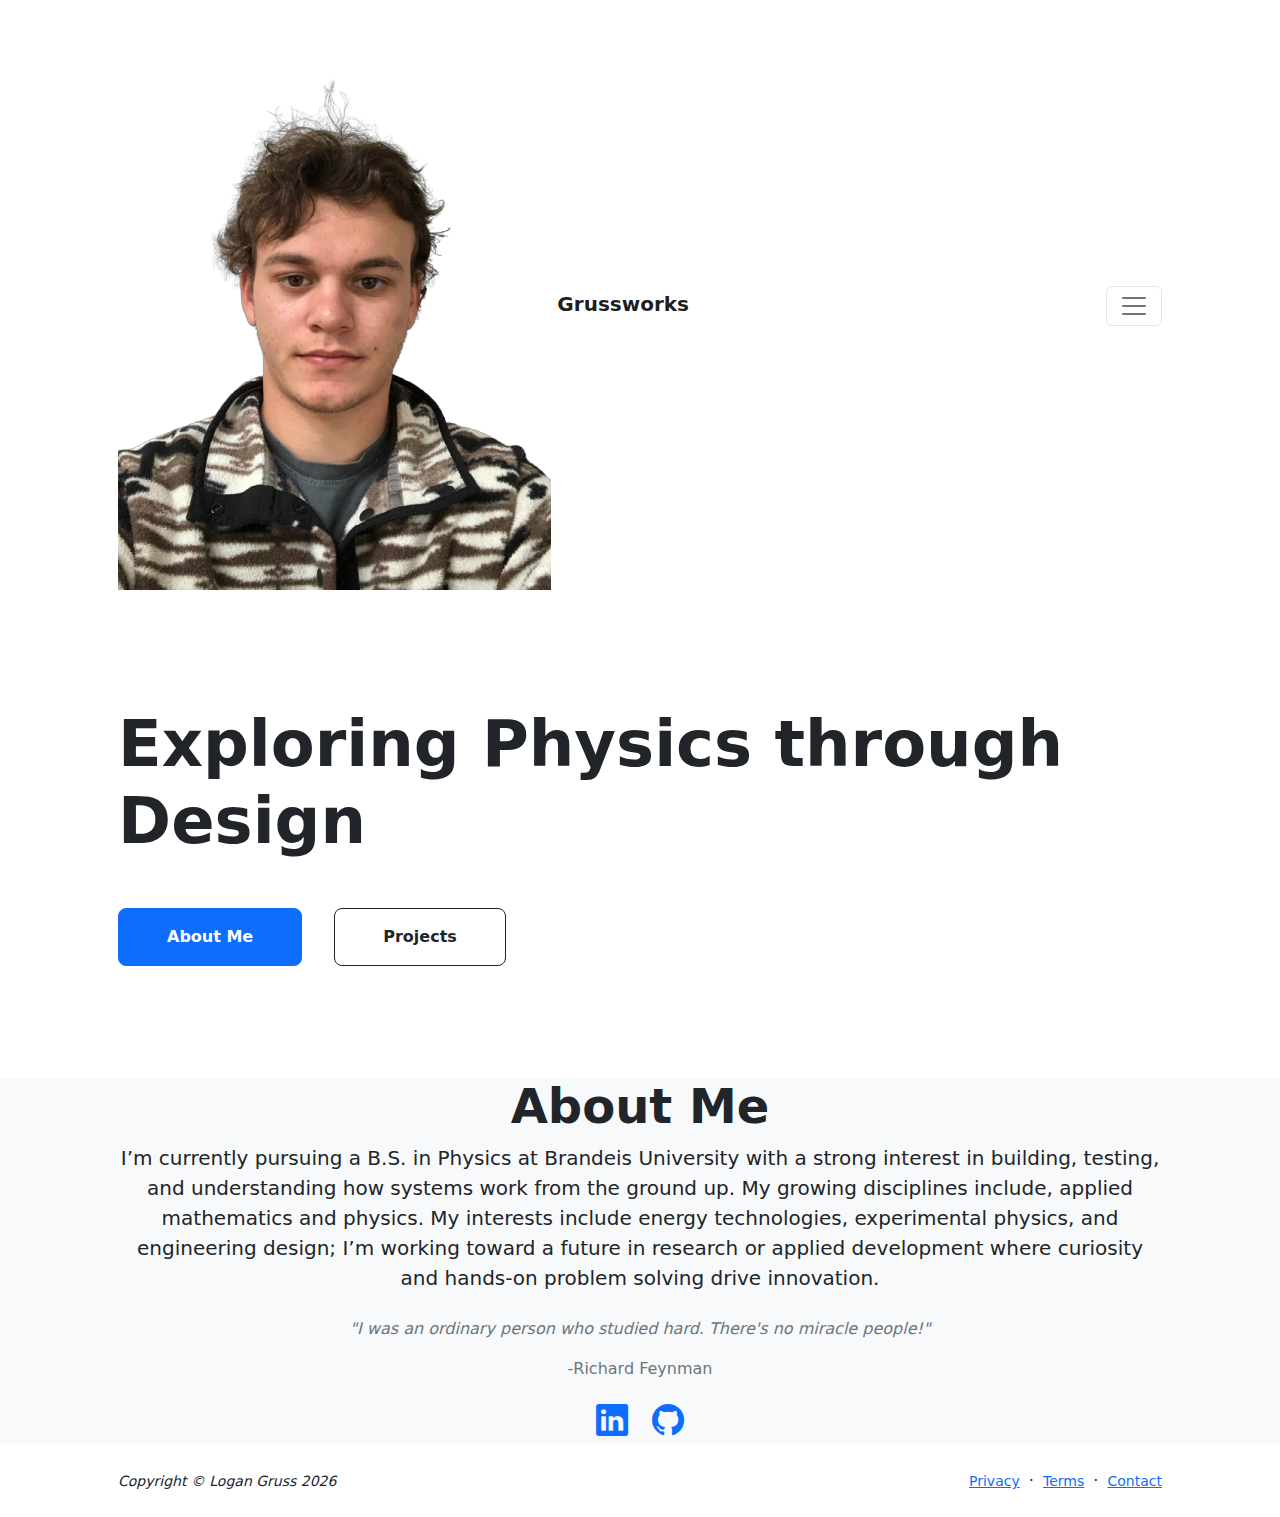
<file: index.html>
<!DOCTYPE html>
<html lang="en">
    <head>
        <meta charset="utf-8" />
        <meta name="viewport" content="width=device-width, initial-scale=1, shrink-to-fit=no" />
        <meta name="description" content="" />
        <meta name="author" content="" />
        <title>Gruss: Maker Portfolio</title>
        <!-- Favicon-->
        <link rel="icon" type="image/x-icon" href="assets/favicon.ico" />
        <!-- Custom Google font-->
        <link rel="preconnect" href="https://fonts.googleapis.com" />
        <link rel="preconnect" href="https://fonts.gstatic.com" crossorigin />
        <link href="https://fonts.googleapis.com/css2?family=Plus+Jakarta+Sans:wght@100;200;300;400;500;600;700;800;900&amp;display=swap" rel="stylesheet" />
        <!-- Bootstrap icons-->
        <link href="https://cdn.jsdelivr.net/npm/bootstrap-icons@1.8.1/font/bootstrap-icons.css" rel="stylesheet" />
        <!-- Core theme CSS (includes Bootstrap)-->
        <link href="css/styles.css" rel="stylesheet" />
        <script>
            (function () {
                try {
                    var prefersReducedMotion = window.matchMedia("(prefers-reduced-motion: reduce)").matches;
                    var hasSeenIntro = sessionStorage.getItem("gruss-home-intro-seen");
                    document.documentElement.classList.add(prefersReducedMotion || hasSeenIntro ? "home-intro-seen" : "home-intro-first");
                } catch (error) {
                    document.documentElement.classList.add("home-intro-seen");
                }
            })();
        </script>

    </head>
    <body class="d-flex flex-column h-100 site-page home-page">
        <main class="flex-shrink-0">
            <!-- Navigation-->
            <nav class="navbar navbar-light bg-gradient-secondary-to-primary py-3">
                <div class="container px-5">
                    <a class="navbar-brand home-brand" href="index.html">
                        <img class="home-brand-logo" src="assets/profile.png" alt="" aria-hidden="true" />
                        <span class="fw-bolder text-gradient">Grussworks</span>
                    </a>
                    <button class="navbar-toggler" type="button" data-bs-toggle="collapse" data-bs-target="#navbarSupportedContent" aria-controls="navbarSupportedContent" aria-expanded="false" aria-label="Toggle navigation"><span class="navbar-toggler-icon"></span></button>
                    <div class="collapse navbar-collapse" id="navbarSupportedContent">
                        <ul class="navbar-nav ms-auto mb-2 mb-lg-0 small fw-bolder pt-3 pt-lg-0">
                            <li class="nav-item"><a class="nav-link" href="resume.html">About Me</a></li>
                            <li class="nav-item"><a class="nav-link" href="projects.html">Projects</a></li>
                            <li class="nav-item"><a class="nav-link" href="pending.html">Pending Projects</a></li>
                            <li class="nav-item"><a class="nav-link" href="contact.html">Contact</a></li>
                        </ul>
                    </div>
                </div>
            </nav>
            <!-- Header-->
            <header class="py-5 home-hero">
                <div class="container px-5 pb-5">
                    <div class="home-scene-stage text-start">
                        <div class="badge bg-gradient-primary-to-secondary text-white mb-4 hero-intro-item hero-badge"><div class="text-uppercase">Physics &middot; Engineering &middot; Mathematics</div></div>
                        <h1 class="display-3 fw-bolder mb-5 hero-intro-item hero-title"><span class="text-gradient d-inline">Exploring Physics through Design</span></h1>
                        <div class="d-grid gap-3 d-sm-flex justify-content-sm-start mb-3 hero-intro-item hero-actions">
                            <a class="btn btn-primary btn-lg px-5 py-3 me-sm-3 fs-6 fw-bolder" href="resume.html">About Me</a>
                            <a class="btn btn-outline-dark btn-lg px-5 py-3 fs-6 fw-bolder" href="projects.html">Projects</a>
                        </div>
                    </div>
                </div>
            </header>
            <!-- About Section-->
            <section class="bg-light py-0 home-about">
                <div class="container px-5">
                    <div class="row gx-5 justify-content-center">
                        <div class="col-xxl-8">
                            <div class="text-center">
                                <h2 class="display-5 fw-bolder"><span class="text-gradient d-inline">About Me</span></h2>
                                <p class="lead fw-light mb-4">I’m currently pursuing a B.S. in Physics at Brandeis University with a strong interest in building, testing, and understanding how systems work from the ground up. My growing disciplines include, applied mathematics and physics. My interests include energy technologies, experimental physics, and engineering design; I’m working toward a future in research or applied development where curiosity and hands-on problem solving drive innovation.</p>
                                <p class="text-muted site-quote-text"><i>"I was an ordinary person who studied hard. There's no miracle people!"</i></p>
                                <p class="text-muted site-quote-author">-Richard Feynman</p>
                                <div class="site-social-links d-flex justify-content-center fs-2 gap-4">
                                    <a class="text-gradient" href="https://www.linkedin.com/in/logan-gruss-29b462178"><i class="bi bi-linkedin"></i></a>
                                    <a class="text-gradient" href="https://github.com/logruss99"><i class="bi bi-github"></i></a>
                                </div>
                            </div>
                        </div>
                    </div>
                </div>
            </section>
        </main>
        <!-- Footer-->
        <footer class="site-footer bg-white py-4 mt-auto">
            <div class="container px-5">
                <div class="row align-items-center justify-content-between flex-column flex-sm-row">
                    <div class="col-auto"><div class="small m-0"><i>Copyright &copy; Logan Gruss 2026</i></div></div>
                    <div class="col-auto">
                        <a class="small" href="#!">Privacy</a>
                        <span class="mx-1">&middot;</span>
                        <a class="small" href="#!">Terms</a>
                        <span class="mx-1">&middot;</span>
                        <a class="small" href="contact.html">Contact</a>
                    </div>
                </div>
            </div>
        </footer>
        <!-- Bootstrap core JS-->
        <script src="https://cdn.jsdelivr.net/npm/bootstrap@5.2.3/dist/js/bootstrap.bundle.min.js"></script>
        <!-- Core theme JS-->
        <script src="js/scripts.js"></script>
    </body>
</html>
</file>
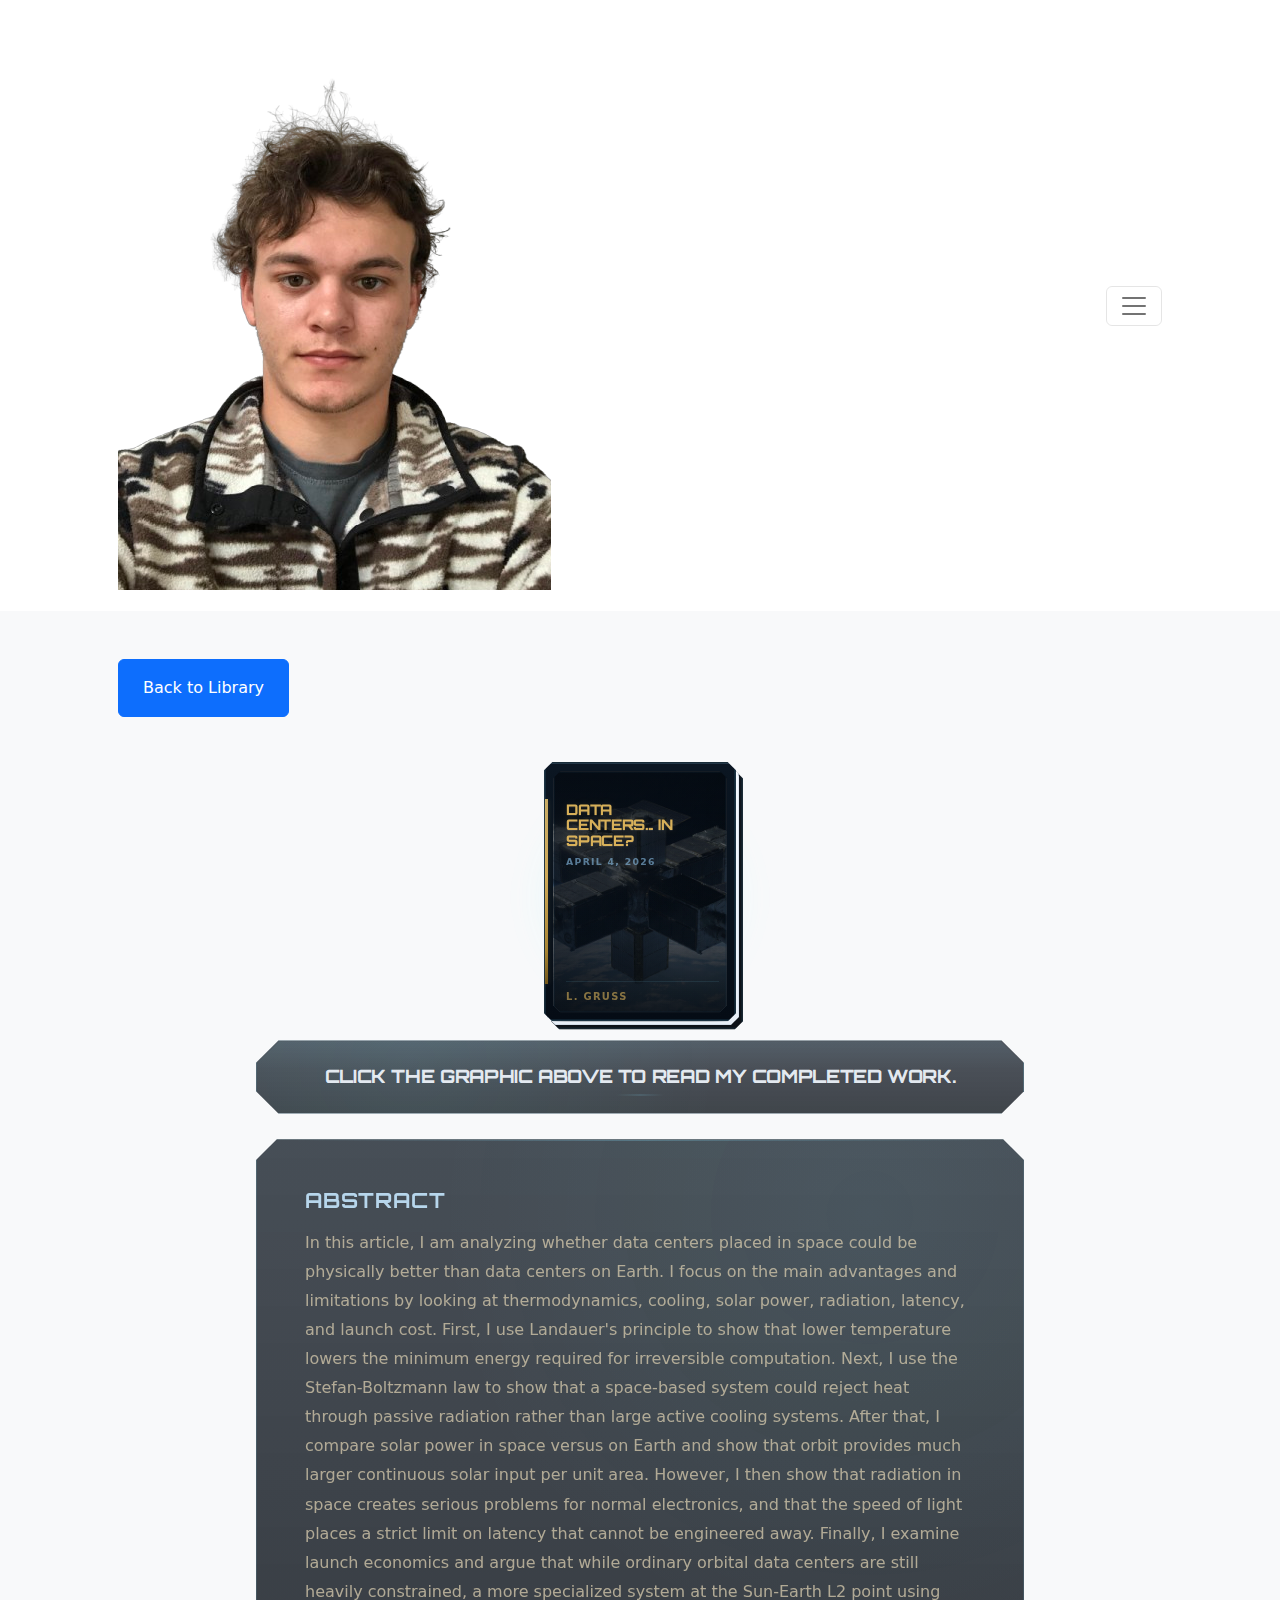
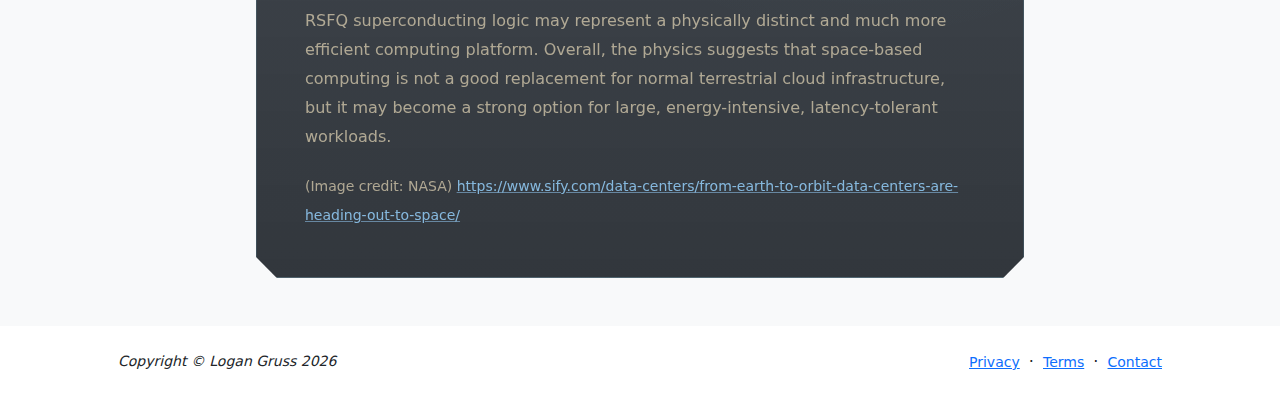
<file: article-01.html>
<!DOCTYPE html>
<html lang="en">
    <head>
        <meta charset="utf-8" />
        <meta name="viewport" content="width=device-width, initial-scale=1, shrink-to-fit=no" />
        <meta name="description" content="First Article by Logan Gruss" />
        <meta name="author" content="Logan Gruss" />
        <title>Gruss: First Article</title>
        <link rel="icon" type="image/x-icon" href="assets/favicon.ico" />
        <link rel="preconnect" href="https://fonts.googleapis.com" />
        <link rel="preconnect" href="https://fonts.gstatic.com" crossorigin />
        <link href="https://fonts.googleapis.com/css2?family=Orbitron:wght@500;700;800&amp;family=Plus+Jakarta+Sans:wght@100;200;300;400;500;600;700;800;900&amp;display=swap" rel="stylesheet" />
        <link href="https://cdn.jsdelivr.net/npm/bootstrap-icons@1.8.1/font/bootstrap-icons.css" rel="stylesheet" />
        <link href="css/styles.css" rel="stylesheet" />
        <style>
            /* ── Article page styles ─────────────────────────────────── */
            .article-post-page .article-post-wrap {
                position: relative;
                padding-top: clamp(2rem, 5vw, 3.5rem);
                padding-bottom: clamp(3rem, 7vw, 5.5rem);
            }

            .article-post-page .resume-page-wrap::before,
            .article-post-page .resume-page-wrap::after {
                content: none !important;
                background: none !important;
            }

            body.site-page.article-post-page::after {
                content: none !important;
                background: none !important;
                opacity: 0 !important;
            }

            .article-post-library-btn-top {
                margin-bottom: clamp(1.8rem, 4vw, 2.8rem);
            }

            /* Hero panel */
            .article-post-hero {
                --cut: clamp(0.9rem, 1.8vw, 1.4rem);
                position: relative;
                max-width: min(48rem, 100%);
                margin: 0 auto clamp(1.15rem, 2.4vw, 1.6rem);
                padding: clamp(0.75rem, 1.7vw, 1.05rem) clamp(1rem, 3vw, 1.8rem);
                border: 1px solid rgba(127, 214, 244, 0.18);
                clip-path: polygon(
                    var(--cut) 0,
                    calc(100% - var(--cut)) 0,
                    100% var(--cut),
                    100% calc(100% - var(--cut)),
                    calc(100% - var(--cut)) 100%,
                    var(--cut) 100%,
                    0 calc(100% - var(--cut)),
                    0 var(--cut)
                );
                background:
                    radial-gradient(circle at 20% 30%, rgba(122, 241, 255, 0.07) 0%, transparent 50%),
                    linear-gradient(180deg, rgba(9, 18, 29, 0.7) 0%, rgba(6, 12, 19, 0.76) 100%);
                text-align: center;
            }

            .article-post-hero::before {
                content: "";
                position: absolute;
                inset: 0;
                clip-path: inherit;
                background: linear-gradient(180deg, rgba(127, 214, 244, 0.06) 0%, transparent 40%);
                pointer-events: none;
            }

            .article-post-meta {
                display: flex;
                align-items: center;
                justify-content: center;
                gap: 1rem;
                margin-bottom: 0.55rem;
                flex-wrap: wrap;
            }

            .article-post-tag {
                display: inline-flex;
                align-items: center;
                padding: 0.28rem 0.72rem;
                border-radius: 999px;
                border: 1px solid rgba(127, 214, 244, 0.24);
                background: rgba(9, 18, 29, 0.75);
                font-size: 0.62rem;
                font-weight: 800;
                letter-spacing: 0.16em;
                text-transform: uppercase;
                color: rgba(164, 214, 248, 0.92);
            }

            .article-post-tag-draft {
                border-color: rgba(180, 80, 60, 0.28);
                background: rgba(180, 80, 60, 0.1);
                color: rgba(220, 120, 90, 0.88);
            }

            .article-post-date {
                font-size: 0.68rem;
                font-weight: 600;
                letter-spacing: 0.1em;
                color: rgba(143, 198, 240, 0.58);
                text-transform: uppercase;
            }

            .article-post-title {
                margin: 0 0 0.35rem;
                font-family: "Orbitron", "Plus Jakarta Sans", sans-serif;
                font-size: clamp(0.76rem, 1.05vw + 0.32rem, 1.15rem);
                font-weight: 800;
                line-height: 1.02;
                letter-spacing: -0.02em;
                text-transform: uppercase;
                color: rgba(232, 238, 245, 0.97);
            }

            .article-post-hero-book-wrap {
                display: flex;
                justify-content: center;
                margin: 0 auto 1.2rem;
                width: 100%;
            }

            .article-post-hero-book-link {
                display: inline-flex;
                position: relative;
                width: clamp(9.25rem, 46vw, 12rem);
                max-width: min(100%, 12rem);
                text-decoration: none;
                transition: filter 0.42s ease;
            }

            .article-post-hero-book-link::before {
                content: "";
                position: absolute;
                left: 50%;
                top: 52%;
                width: 13.8rem;
                height: 13.8rem;
                transform: translate(-50%, -50%) scale(0.92);
                border-radius: 999px;
                pointer-events: none;
                z-index: 0;
                background: radial-gradient(circle, rgba(122, 241, 255, 0.52) 0%, rgba(122, 241, 255, 0.26) 42%, rgba(122, 241, 255, 0) 78%);
                filter: blur(22px);
                opacity: 0.62;
                transition: transform 0.42s ease, opacity 0.42s ease, filter 0.42s ease;
            }

            .article-post-hero-book-link::after {
                --back-cut: clamp(0.34rem, 0.9vw, 0.52rem);
                content: "";
                position: absolute;
                inset: 0;
                transform: translate(0.44rem, 0.52rem);
                clip-path: polygon(
                    var(--back-cut) 0, calc(100% - var(--back-cut)) 0,
                    100% var(--back-cut), 100% calc(100% - var(--back-cut)),
                    calc(100% - var(--back-cut)) 100%, var(--back-cut) 100%,
                    0 calc(100% - var(--back-cut)), 0 var(--back-cut)
                );
                border: 1px solid rgba(127, 214, 244, 0.12);
                background: linear-gradient(180deg, rgba(7, 14, 22, 0.96) 0%, rgba(4, 9, 15, 0.96) 100%);
                box-shadow:
                    inset 0 1px 0 rgba(228, 248, 255, 0.04),
                    inset 0 0 0 1px rgba(40, 85, 113, 0.16),
                    0 10px 16px rgba(0, 0, 0, 0.34);
                pointer-events: none;
                z-index: 1;
                transition: transform 0.42s ease, box-shadow 0.42s ease, border-color 0.42s ease;
            }

            .article-post-hero-pages {
                --page-cut: clamp(0.34rem, 0.9vw, 0.52rem);
                position: absolute;
                inset: 0;
                transform: translate(0.18rem, 0.24rem);
                clip-path: polygon(
                    var(--page-cut) 0, calc(100% - var(--page-cut)) 0,
                    100% var(--page-cut), 100% calc(100% - var(--page-cut)),
                    calc(100% - var(--page-cut)) 100%, var(--page-cut) 100%,
                    0 calc(100% - var(--page-cut)), 0 var(--page-cut)
                );
                pointer-events: none;
                z-index: 2;
                background: linear-gradient(180deg, #f8fbff 0%, #edf3fa 100%);
                border: 1px solid rgba(168, 186, 204, 0.8);
                box-shadow:
                    0 6px 10px rgba(0, 0, 0, 0.2),
                    inset 0 -1px 0 rgba(150, 170, 190, 0.32);
            }

            .article-post-hero-pages::before {
                content: "";
                position: absolute;
                inset: 0;
                transform: translate(0.11rem, 0.13rem);
                clip-path: inherit;
                border: 1px solid rgba(168, 186, 204, 0.7);
                background: linear-gradient(180deg, #f4f9ff 0%, #e8eff7 100%);
                box-shadow: inset 0 -1px 0 rgba(150, 170, 190, 0.24);
                z-index: -1;
            }

            .article-post-hero-pages::after {
                content: "";
                position: absolute;
                inset: 0;
                transform: translate(0.22rem, 0.26rem);
                clip-path: inherit;
                border: 1px solid rgba(160, 178, 196, 0.62);
                background: linear-gradient(180deg, #eef5fc 0%, #e3ebf4 100%);
                box-shadow: 0 5px 8px rgba(0, 0, 0, 0.12);
                z-index: -2;
            }

            .article-post-hero-book-link:hover {
                filter:
                    drop-shadow(0 0 28px rgba(122, 241, 255, 0.86))
                    drop-shadow(0 0 52px rgba(122, 241, 255, 0.58))
                    drop-shadow(0 24px 44px rgba(0, 0, 0, 0.58));
            }

            .article-post-hero-book-link:hover::before {
                transform: translate(-50%, -50%) scale(1.12);
                opacity: 1;
                filter: blur(26px);
            }

            .article-post-hero-book-link:hover::after {
                transform: translate(0.52rem, 0.68rem);
                border-color: rgba(127, 214, 244, 0.2);
                box-shadow:
                    inset 0 1px 0 rgba(228, 248, 255, 0.05),
                    inset 0 0 0 1px rgba(40, 85, 113, 0.2),
                    0 14px 20px rgba(0, 0, 0, 0.38);
            }

            .article-post-hero-book-link:hover .article-post-hero-pages {
                transform: translate(0.24rem, 0.34rem);
                box-shadow:
                    0 9px 14px rgba(0, 0, 0, 0.24),
                    inset 0 -1px 0 rgba(150, 170, 190, 0.38);
            }

            .article-post-hero-book {
                --book-cut: clamp(0.34rem, 0.9vw, 0.52rem);
                --book-inner-cut: calc(var(--book-cut) * 0.9);
                position: relative;
                z-index: 3;
                display: flex;
                flex-direction: column;
                justify-content: space-between;
                width: 100%;
                aspect-ratio: 0.74 / 1;
                min-height: 12.6rem;
                padding: clamp(0.85rem, 2vw, 1.08rem) clamp(0.82rem, 2.2vw, 1rem) clamp(0.8rem, 2vw, 0.95rem) clamp(1rem, 2.8vw, 1.32rem);
                clip-path: polygon(
                    var(--book-cut) 0, calc(100% - var(--book-cut)) 0,
                    100% var(--book-cut), 100% calc(100% - var(--book-cut)),
                    calc(100% - var(--book-cut)) 100%, var(--book-cut) 100%,
                    0 calc(100% - var(--book-cut)), 0 var(--book-cut)
                );
                border: 1px solid rgba(127, 214, 244, 0.16);
                background:
                    linear-gradient(180deg, #0b1622 0%, #09131e 36%, #050c15 100%);
                box-shadow:
                    inset 0 1px 0 rgba(228, 248, 255, 0.08),
                    inset 0 0 0 1px rgba(40, 85, 113, 0.28),
                    0 12px 14px -12px rgba(0, 0, 0, 0.8);
                opacity: 1;
                transform: none;
                transition:
                    transform 0.45s cubic-bezier(0.34, 1.56, 0.64, 1),
                    border-color 0.35s ease;
                will-change: transform;
            }

            .article-post-hero-book::before {
                content: "";
                position: absolute;
                inset: calc(var(--book-cut) * 0.95);
                clip-path: polygon(
                    var(--book-inner-cut) 0, calc(100% - var(--book-inner-cut)) 0,
                    100% var(--book-inner-cut), 100% calc(100% - var(--book-inner-cut)),
                    calc(100% - var(--book-inner-cut)) 100%, var(--book-inner-cut) 100%,
                    0 calc(100% - var(--book-inner-cut)), 0 var(--book-inner-cut)
                );
                border: 1px solid rgba(175, 189, 199, 0.1);
                box-shadow:
                    inset 0 0 0 1px rgba(20, 43, 60, 0.22),
                    0 0 0 1px rgba(255, 214, 120, 0.02);
                background:
                    linear-gradient(180deg, rgba(4, 10, 17, 0.72) 0%, rgba(4, 10, 17, 0.28) 35%, rgba(4, 10, 17, 0.28) 68%, rgba(4, 10, 17, 0.72) 100%),
                    linear-gradient(112deg, rgba(2, 10, 20, 0.7) 0%, rgba(2, 10, 20, 0.42) 40%, rgba(2, 10, 20, 0.12) 74%, rgba(2, 10, 20, 0.08) 100%),
                    linear-gradient(180deg, rgba(4, 12, 20, 0.28) 0%, rgba(2, 8, 14, 0.52) 100%),
                    url("assets/img/orbital-data-center-satellite-ai-compute-leo.jpg") center / cover no-repeat;
                opacity: 1;
                pointer-events: none;
                z-index: 0;
            }

            .article-post-hero-book > * {
                position: relative;
                z-index: 3;
            }

            .article-post-hero-book::after {
                content: "";
                position: absolute;
                left: 0;
                top: 14%;
                bottom: 14%;
                width: 3px;
                background: linear-gradient(
                    180deg,
                    rgba(255, 214, 120, 0.78) 0%,
                    rgba(224, 182, 92, 0.92) 42%,
                    rgba(195, 152, 54, 0.86) 82%,
                    rgba(160, 116, 24, 0.7) 100%
                );
                box-shadow: 0 0 6px rgba(255, 214, 120, 0.16);
                opacity: 1;
                z-index: 4;
            }

            .article-post-hero-book-link:hover .article-post-hero-book {
                transform: translateY(-10px) scale(1.03);
                border-color: rgba(255, 214, 120, 0.28);
                box-shadow:
                    inset 0 1px 0 rgba(228, 248, 255, 0.1),
                    inset 0 0 0 1px rgba(40, 85, 113, 0.32),
                    inset 0 0 16px rgba(255, 214, 120, 0.05);
                opacity: 1;
            }

            .article-post-hero-book-ribbon {
                position: absolute;
                top: 0.58rem;
                right: -0.18rem;
                padding: 0.14rem 0.72rem;
                background: linear-gradient(135deg, rgba(224, 182, 92, 0.97) 0%, rgba(155, 112, 20, 0.99) 100%);
                color: rgba(9, 7, 1, 0.95);
                font-size: 0.4rem;
                font-weight: 800;
                letter-spacing: 0.18em;
                text-transform: uppercase;
                transform: rotate(45deg);
                box-shadow: 0 4px 10px rgba(0, 0, 0, 0.5);
            }

            .article-post-hero-book-title {
                display: block;
                margin-top: 1.35rem;
                max-width: 86%;
                padding-right: clamp(0.5rem, 1.8vw, 0.85rem);
                font-family: "Orbitron", "Plus Jakarta Sans", sans-serif;
                font-size: clamp(0.68rem, 1.1vw + 0.08rem, 0.92rem);
                font-weight: 800;
                line-height: 1.05;
                letter-spacing: -0.02em;
                text-transform: uppercase;
                color: rgba(224, 182, 92, 0.96);
                text-shadow:
                    0 0 8px rgba(255, 214, 120, 0.14),
                    0 1px 0 rgba(255, 247, 229, 0.08);
                overflow-wrap: anywhere;
                word-break: break-word;
                text-wrap: pretty;
                text-align: left;
            }

            .article-post-hero-book-subtitle {
                display: block;
                margin-top: 0.45rem;
                max-width: 100%;
                font-size: 0.58rem;
                font-weight: 700;
                letter-spacing: 0.14em;
                text-transform: uppercase;
                color: rgba(143, 198, 240, 0.58);
                overflow-wrap: normal;
                word-break: normal;
                text-align: left;
            }

            .article-post-hero-book-author {
                display: block;
                margin-top: auto;
                padding-top: 0.5rem;
                border-top: 1px solid rgba(127, 214, 244, 0.1);
                max-width: 100%;
                font-size: 0.62rem;
                font-weight: 700;
                letter-spacing: 0.13em;
                text-transform: uppercase;
                color: rgba(224, 182, 92, 0.58);
                overflow-wrap: normal;
                word-break: normal;
                text-align: left;
            }

            @media (max-width: 576px) {
                .article-post-hero-book-link {
                    width: min(86vw, 10.25rem);
                }

                .article-post-hero-book-link::before {
                    width: min(92vw, 9.25rem);
                    height: min(92vw, 9.25rem);
                }

                .article-post-hero-book-link::after {
                    transform: translate(0.3rem, 0.38rem);
                }

                .article-post-hero-pages {
                    transform: translate(0.14rem, 0.18rem);
                }

                .article-post-hero-book-title {
                    margin-top: 1rem;
                    font-size: clamp(0.62rem, 3.1vw, 0.8rem);
                    max-width: 82%;
                    padding-right: 0.35rem;
                }

                .article-post-hero-book-subtitle {
                    font-size: 0.52rem;
                }

                .article-post-hero-book-author {
                    font-size: 0.56rem;
                }
            }

            .article-post-subtitle {
                font-size: clamp(0.9rem, 1.2vw + 0.3rem, 1.08rem);
                font-weight: 400;
                color: rgba(200, 182, 140, 0.72);
                max-width: 36rem;
                margin: 0 auto;
                line-height: 1.7;
            }

            .article-post-divider {
                width: 3rem;
                height: 2px;
                margin: 0.5rem auto 0;
                background: linear-gradient(90deg, transparent, rgba(127, 214, 244, 0.55), transparent);
                border: none;
            }

            /* Content panel */
            .article-post-body {
                max-width: min(48rem, 100%);
                margin: 0 auto;
            }

            .article-post-panel {
                --panel-cut: clamp(0.9rem, 1.8vw, 1.3rem);
                position: relative;
                padding: clamp(2rem, 4vw, 3rem) clamp(1.6rem, 4vw, 3rem);
                border: 1px solid rgba(127, 214, 244, 0.14);
                clip-path: polygon(
                    var(--panel-cut) 0,
                    calc(100% - var(--panel-cut)) 0,
                    100% var(--panel-cut),
                    100% calc(100% - var(--panel-cut)),
                    calc(100% - var(--panel-cut)) 100%,
                    var(--panel-cut) 100%,
                    0 calc(100% - var(--panel-cut)),
                    0 var(--panel-cut)
                );
                background:
                    radial-gradient(circle at 80% 10%, rgba(122, 241, 255, 0.06) 0%, transparent 48%),
                    linear-gradient(180deg, rgba(9, 18, 29, 0.74) 0%, rgba(6, 12, 19, 0.82) 100%);
                backdrop-filter: blur(6px);
                -webkit-backdrop-filter: blur(6px);
            }

            .article-post-panel::before {
                content: "";
                position: absolute;
                top: 0;
                left: clamp(2rem, 5%, 3.5rem);
                right: clamp(2rem, 5%, 3.5rem);
                height: 1px;
                background: linear-gradient(90deg, transparent, rgba(127, 214, 244, 0.28), transparent);
            }

            .article-post-status {
                display: inline-flex;
                align-items: center;
                gap: 0.75rem;
                padding: 1.1rem 1.4rem;
                margin-bottom: 2rem;
                border-radius: 0.9rem;
                border: 1px solid rgba(127, 214, 244, 0.2);
                background: rgba(9, 18, 29, 0.93);
                font-size: 0.82rem;
                color: rgba(166, 211, 245, 0.9);
                font-weight: 500;
                line-height: 1.6;
                width: fit-content;
                max-width: 100%;
            }

            .article-post-status .bi {
                font-size: 1.1rem;
                color: rgba(143, 198, 240, 0.82);
                flex-shrink: 0;
            }

            .article-post-content h2 {
                margin: 2.2rem 0 0.9rem;
                font-family: "Orbitron", "Plus Jakarta Sans", sans-serif;
                font-size: clamp(1rem, 1.4vw + 0.2rem, 1.3rem);
                font-weight: 700;
                letter-spacing: 0.04em;
                text-transform: uppercase;
                color: rgba(190, 223, 245, 0.94);
            }

            .article-post-content h2:first-child {
                margin-top: 0;
            }

            .article-post-content p {
                margin: 0 0 1.2rem;
                font-size: clamp(0.9rem, 1vw + 0.2rem, 1.02rem);
                font-weight: 400;
                line-height: 1.82;
                color: rgba(210, 198, 170, 0.78);
            }

            .article-post-content p:last-child {
                margin-bottom: 0;
            }

            .article-post-content a {
                color: rgba(143, 198, 240, 0.9);
                text-decoration-color: rgba(143, 198, 240, 0.55);
            }

            .article-post-content a:hover,
            .article-post-content a:focus {
                color: rgba(190, 223, 245, 0.98);
                text-decoration-color: rgba(190, 223, 245, 0.78);
            }

            .article-post-content ul {
                margin: 0 0 1.2rem;
                padding-left: 0;
                list-style: none;
            }

            .article-post-content ul li {
                position: relative;
                padding-left: 1.4rem;
                margin-bottom: 0.6rem;
                font-size: 0.96rem;
                line-height: 1.7;
                color: rgba(210, 198, 170, 0.74);
            }

            .article-post-content ul li::before {
                content: "—";
                position: absolute;
                left: 0;
                color: rgba(143, 198, 240, 0.54);
            }

            .article-post-placeholder {
                display: flex;
                flex-direction: column;
                align-items: center;
                gap: 1rem;
                padding: 3rem 1.5rem;
                text-align: center;
                color: rgba(143, 198, 240, 0.44);
            }

            .article-post-placeholder .bi {
                font-size: 2.4rem;
                opacity: 0.5;
            }

            .article-post-placeholder p {
                font-size: 0.9rem;
                font-style: italic;
                color: rgba(143, 198, 240, 0.44) !important;
            }

            /* Footer nav */
            .article-post-footer-nav {
                margin-top: clamp(2rem, 4vw, 3rem);
                display: flex;
                justify-content: center;
            }

            
        </style>
    </head>
    <body class="d-flex flex-column h-100 bg-light site-page resume-page article-post-page">
        <main class="flex-shrink-0">
            <nav class="navbar navbar-light bg-white py-3">
                <div class="container px-5">
                    <a class="navbar-brand home-brand" href="index.html">
                        <img class="home-brand-logo" src="assets/profile.png" alt="" aria-hidden="true" />
                    </a>
                    <button class="navbar-toggler" type="button" data-bs-toggle="collapse" data-bs-target="#navbarSupportedContent" aria-controls="navbarSupportedContent" aria-expanded="false" aria-label="Toggle navigation"><span class="navbar-toggler-icon"></span></button>
                    <div class="collapse navbar-collapse" id="navbarSupportedContent">
                        <ul class="navbar-nav ms-auto mb-2 mb-lg-0 small fw-bolder pt-3 pt-lg-0">
                            <li class="nav-item"><a class="nav-link" href="resume.html">About Me</a></li>
                            <li class="nav-item"><a class="nav-link" href="projects.html">Projects</a></li>
                            <li class="nav-item"><a class="nav-link" href="pending.html">Pending Projects</a></li>
                            <li class="nav-item"><a class="nav-link active" href="articles.html">Articles</a></li>
                            <li class="nav-item"><a class="nav-link" href="simulator.html">Simulator</a></li>
                            <li class="nav-item"><a class="nav-link" href="contact.html">Contact</a></li>
                        </ul>
                    </div>
                </div>
            </nav>

            <section class="resume-page-wrap py-5 article-post-wrap">
                <div class="container px-5">

                    <div class="resume-hero-actions article-post-library-btn-top">
                        <a class="btn btn-primary px-4 py-3" href="articles.html">
                            Back to Library
                        </a>
                    </div>

                    <div class="article-post-hero-book-wrap">
                        <a
                            class="article-post-hero-book-link"
                            href="assets/space_dataceneters-Gruss.pdf"
                            target="_blank"
                            rel="noopener noreferrer"
                            aria-label="Open Data Centers...In Space? PDF in a new tab"
                            >
                                <span class="article-post-hero-pages" aria-hidden="true"></span>
                                <article class="article-post-hero-book">
                                    <span class="article-post-hero-book-title">Data Centers... In Space?</span>
                                    <span class="article-post-hero-book-subtitle">April 4, 2026</span>
                                    <span class="article-post-hero-book-author">L. Gruss</span>
                                </article>
                        </a>
                    </div>

                    <!-- Hero -->
                    <div class="article-post-hero">
                        <div class="article-post-meta">
                            
                        </div>
                        <h1 class="article-post-title">Click the graphic above to read my completed work.</h1>
                        <hr class="article-post-divider" />
                    </div>

                    <!-- Body -->
                    <div class="article-post-body">
                        <div class="article-post-panel">
                            

                            <div class="article-post-content">
                                <h2>Abstract</h2>
                                <p>In this article, I am analyzing whether data centers placed in space could be physically better than data centers on Earth. I focus on the main advantages and limitations by looking at thermodynamics, cooling, solar power, radiation, latency, and launch cost. First, I use Landauer's principle to show that lower temperature lowers the minimum energy required for irreversible computation. Next, I use the Stefan-Boltzmann law to show that a space-based system could reject heat through passive radiation rather than large active cooling systems. After that, I compare solar power in space versus on Earth and show that orbit provides much larger continuous solar input per unit area. However, I then show that radiation in space creates serious problems for normal electronics, and that the speed of light places a strict limit on latency that cannot be engineered away. Finally, I examine launch economics and argue that while ordinary orbital data centers are still heavily constrained, a more specialized system at the Sun-Earth L2 point using RSFQ superconducting logic may represent a physically distinct and much more efficient computing platform. Overall, the physics suggests that space-based computing is not a good replacement for normal terrestrial cloud infrastructure, but it may become a strong option for large, energy-intensive, latency-tolerant workloads.</p>
                                <p><small>(Image credit: NASA) <a href="https://www.sify.com/data-centers/from-earth-to-orbit-data-centers-are-heading-out-to-space/" target="_blank" rel="noopener noreferrer">https://www.sify.com/data-centers/from-earth-to-orbit-data-centers-are-heading-out-to-space/</a></small></p>
                            </div>
                        </div>
                    </div>

                </div>
            </section>
        </main>

        <footer class="site-footer bg-white py-4 mt-auto">
            <div class="container px-5">
                <div class="row align-items-center justify-content-between flex-column flex-sm-row">
                    <div class="col-auto"><div class="small m-0"><i>Copyright &copy; Logan Gruss 2026</i></div></div>
                    <div class="col-auto">
                        <a class="small" href="#!">Privacy</a>
                        <span class="mx-1">&middot;</span>
                        <a class="small" href="#!">Terms</a>
                        <span class="mx-1">&middot;</span>
                        <a class="small" href="contact.html">Contact</a>
                    </div>
                </div>
            </div>
        </footer>

        <script src="https://cdn.jsdelivr.net/npm/bootstrap@5.2.3/dist/js/bootstrap.bundle.min.js"></script>
        <script src="js/scripts.js"></script>
    </body>
</html>
</file>
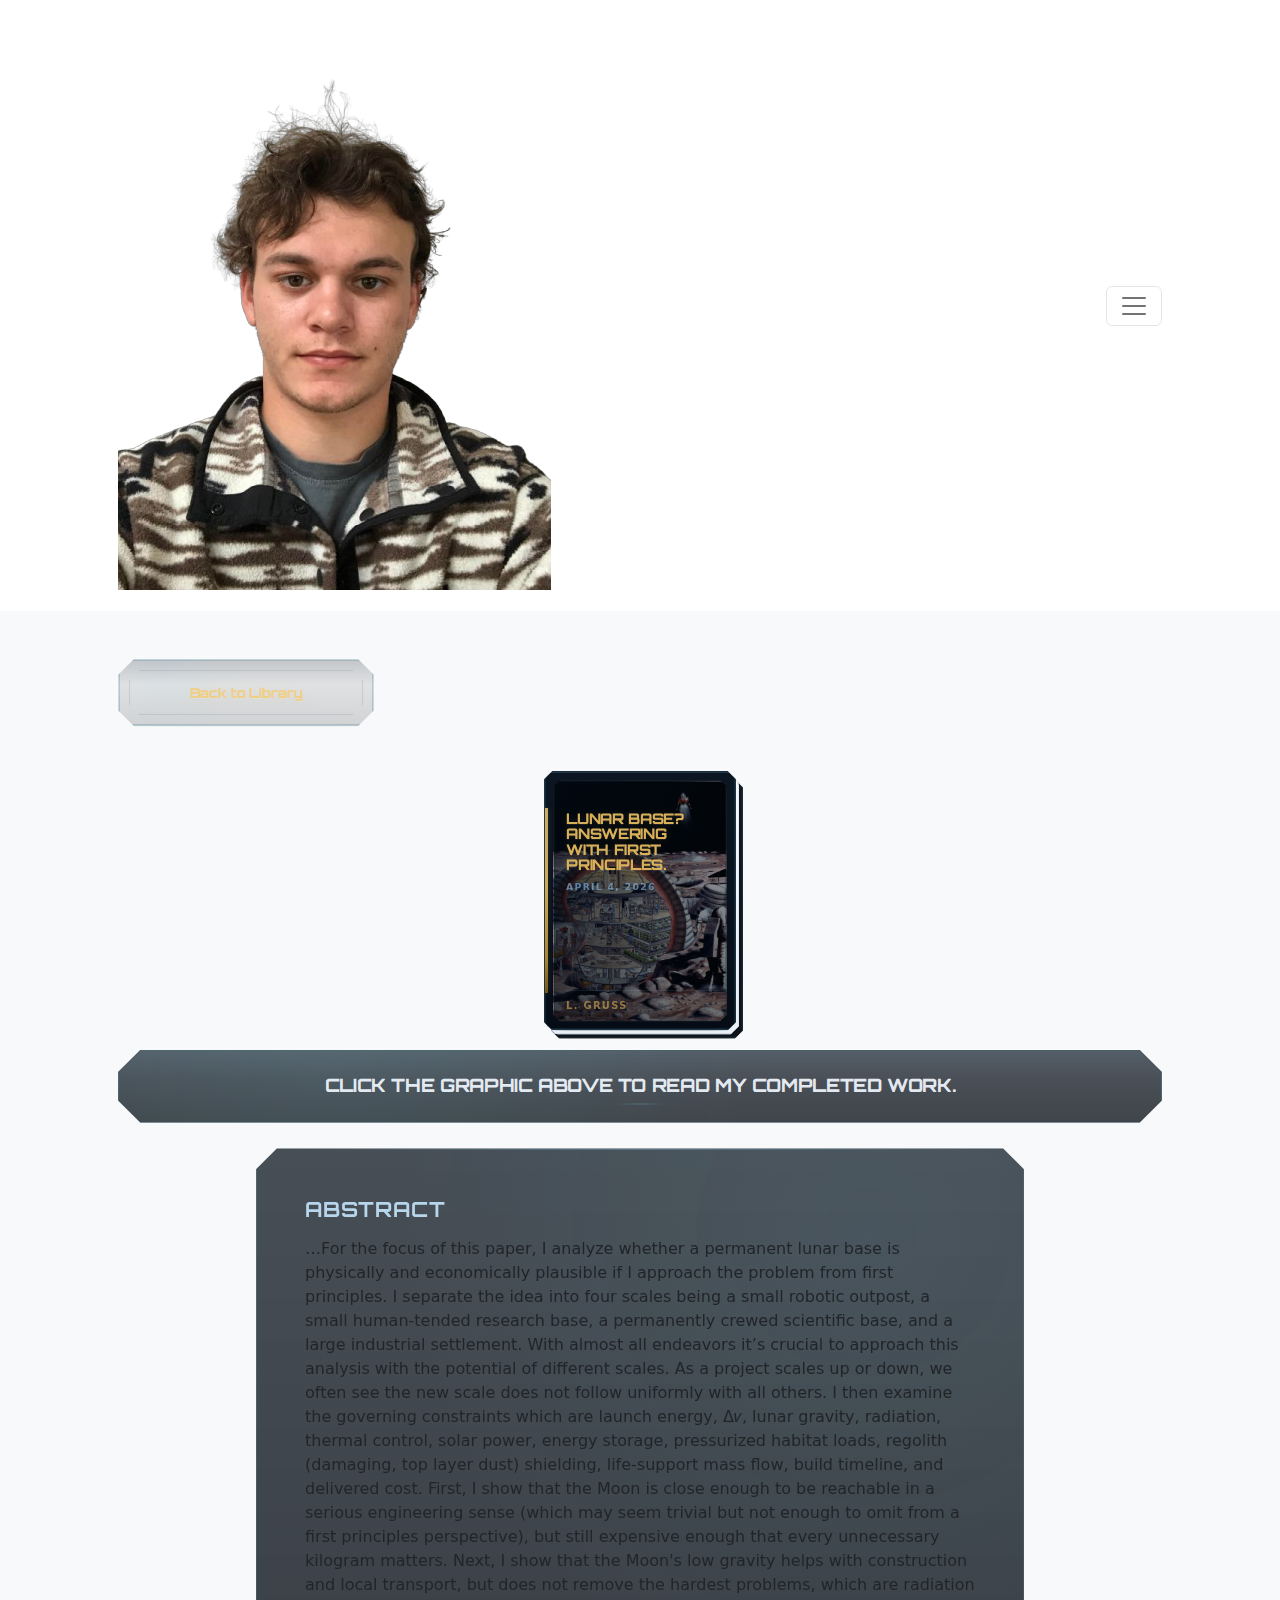
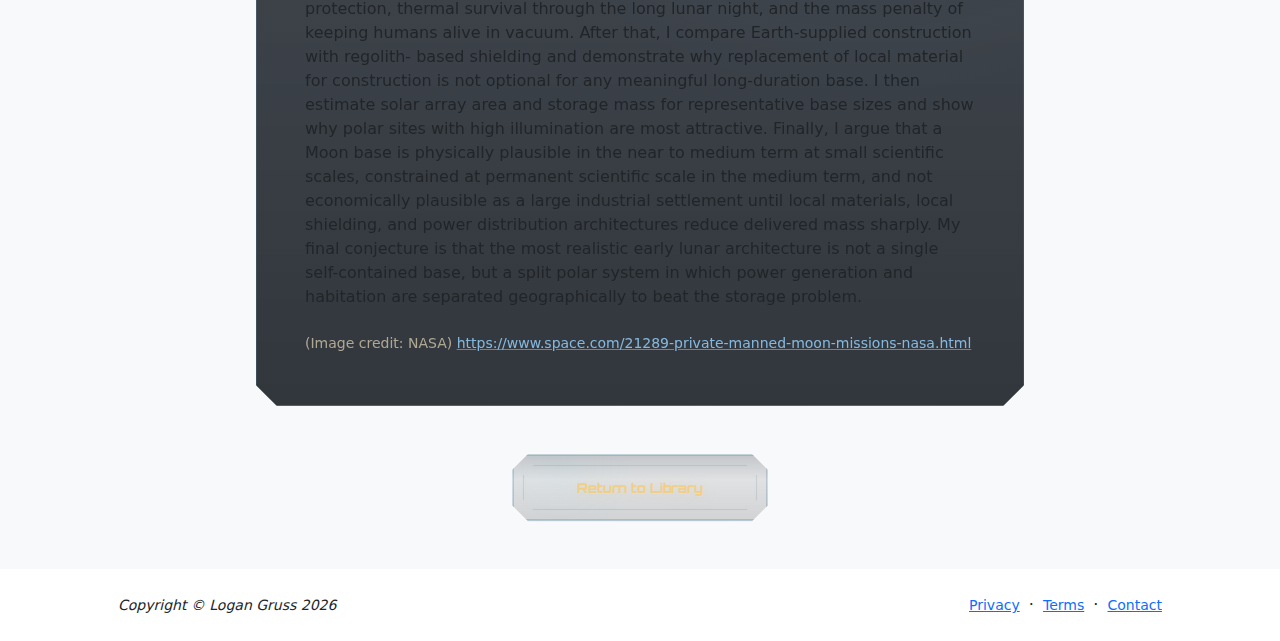
<file: article-02.html>
<!DOCTYPE html>
<html lang="en">
    <head>
        <meta charset="utf-8" />
        <meta name="viewport" content="width=device-width, initial-scale=1, shrink-to-fit=no" />
        <meta name="description" content="Lunar Base? Answering With First principles." />
        <meta name="author" content="Logan Gruss" />
        <title>Gruss: Lunar Base? Answering With First principles.</title>
        <link rel="icon" type="image/x-icon" href="assets/favicon.ico" />
        <link rel="preconnect" href="https://fonts.googleapis.com" />
        <link rel="preconnect" href="https://fonts.gstatic.com" crossorigin />
        <link href="https://fonts.googleapis.com/css2?family=Orbitron:wght@500;700;800&amp;family=Plus+Jakarta+Sans:wght@100;200;300;400;500;600;700;800;900&amp;display=swap" rel="stylesheet" />
        <link href="https://cdn.jsdelivr.net/npm/bootstrap-icons@1.8.1/font/bootstrap-icons.css" rel="stylesheet" />
        <link href="css/styles.css" rel="stylesheet" />
        <style>
            /* ── Article page styles ─────────────────────────────────── */
            .article-post-page .article-post-wrap {
                position: relative;
                padding-top: clamp(2rem, 5vw, 3.5rem);
                padding-bottom: clamp(3rem, 7vw, 5.5rem);
            }

            /* Back-to-library button (styled like Open Library panel) */
            .article-post-library-btn {
                --btn-cut: clamp(0.85rem, 1.7vw, 1rem);
                position: relative;
                display: inline-grid;
                place-items: center;
                min-width: clamp(13rem, 40vw, 16rem);
                min-height: 4.2rem;
                padding: 0.85rem 1.8rem;
                border: 1px solid rgba(127, 214, 244, 0.16);
                clip-path: polygon(
                    var(--btn-cut) 0,
                    calc(100% - var(--btn-cut)) 0,
                    100% var(--btn-cut),
                    100% calc(100% - var(--btn-cut)),
                    calc(100% - var(--btn-cut)) 100%,
                    var(--btn-cut) 100%,
                    0 calc(100% - var(--btn-cut)),
                    0 var(--btn-cut)
                );
                background:
                    linear-gradient(180deg, rgba(9, 18, 29, 0.22) 0%, rgba(8, 15, 24, 0.1) 38%, rgba(4, 10, 16, 0.16) 100%),
                    radial-gradient(circle at 18% 16%, rgba(168, 239, 255, 0.07) 0%, rgba(168, 239, 255, 0.018) 16%, rgba(168, 239, 255, 0) 34%);
                box-shadow:
                    0 0 0 1px rgba(255, 214, 120, 0.04),
                    0 20px 34px rgba(0, 0, 0, 0.16),
                    inset 0 1px 0 rgba(228, 248, 255, 0.06),
                    inset 0 0 0 1px rgba(40, 85, 113, 0.2);
                color: rgba(242, 206, 129, 0.96);
                font-family: "Orbitron", "Plus Jakarta Sans", sans-serif;
                font-size: clamp(0.8rem, 1.05vw, 0.95rem);
                font-weight: 800;
                letter-spacing: -0.01em;
                text-align: center;
                text-decoration: none;
                text-shadow:
                    0 0 16px rgba(255, 214, 120, 0.18),
                    0 1px 0 rgba(255, 247, 229, 0.12);
                overflow: hidden;
                isolation: isolate;
                transition: border-color 0.22s ease, transform 0.22s ease, filter 0.22s ease;
            }

            .article-post-library-btn::before,
            .article-post-library-btn::after {
                content: "";
                position: absolute;
                pointer-events: none;
            }

            .article-post-library-btn::before {
                inset: 0;
                clip-path: inherit;
                background: radial-gradient(circle at 24% 22%, rgba(122, 241, 255, 0.06) 0%, rgba(122, 241, 255, 0.016) 20%, rgba(122, 241, 255, 0) 42%);
                opacity: 0.24;
            }

            .article-post-library-btn::after {
                inset: 0.56rem;
                clip-path: polygon(
                    calc(var(--btn-cut) * 0.78) 0,
                    calc(100% - calc(var(--btn-cut) * 0.78)) 0,
                    100% calc(var(--btn-cut) * 0.78),
                    100% calc(100% - calc(var(--btn-cut) * 0.78)),
                    calc(100% - calc(var(--btn-cut) * 0.78)) 100%,
                    calc(var(--btn-cut) * 0.78) 100%,
                    0 calc(100% - calc(var(--btn-cut) * 0.78)),
                    0 calc(var(--btn-cut) * 0.78)
                );
                border: 1px solid rgba(175, 189, 199, 0.08);
                box-shadow:
                    inset 0 0 0 1px rgba(20, 43, 60, 0.22),
                    inset 0 0 10px rgba(7, 19, 29, 0.05),
                    0 0 0 1px rgba(255, 214, 120, 0.03);
                opacity: 0.42;
            }

            .article-post-library-btn:hover {
                color: rgba(250, 224, 161, 0.98);
                border-color: rgba(255, 221, 146, 0.7);
                transform: translateY(-1px);
                filter:
                    brightness(1.08)
                    saturate(1.08)
                    drop-shadow(0 0 10px rgba(255, 230, 155, 0.5))
                    drop-shadow(0 0 22px rgba(255, 198, 94, 0.34));
            }

            .article-post-library-btn-icon {
                display: block;
                margin-bottom: 0.3rem;
                font-size: 1.2rem;
                line-height: 1;
            }

            .article-post-library-btn-top {
                margin-bottom: clamp(1.8rem, 4vw, 2.8rem);
            }

            /* Hero panel */
            .article-post-hero {
                --cut: clamp(0.9rem, 1.8vw, 1.4rem);
                position: relative;
                max-width: min(66rem, 100%);
                margin: 0 auto clamp(1.15rem, 2.4vw, 1.6rem);
                padding: clamp(0.75rem, 1.7vw, 1.05rem) clamp(1rem, 3vw, 1.8rem);
                border: 1px solid rgba(127, 214, 244, 0.18);
                clip-path: polygon(
                    var(--cut) 0,
                    calc(100% - var(--cut)) 0,
                    100% var(--cut),
                    100% calc(100% - var(--cut)),
                    calc(100% - var(--cut)) 100%,
                    var(--cut) 100%,
                    0 calc(100% - var(--cut)),
                    0 var(--cut)
                );
                background:
                    radial-gradient(circle at 20% 30%, rgba(122, 241, 255, 0.07) 0%, transparent 50%),
                    linear-gradient(180deg, rgba(9, 18, 29, 0.7) 0%, rgba(6, 12, 19, 0.76) 100%);
                text-align: center;
            }

            .article-post-hero::before {
                content: "";
                position: absolute;
                inset: 0;
                clip-path: inherit;
                background: linear-gradient(180deg, rgba(127, 214, 244, 0.06) 0%, transparent 40%);
                pointer-events: none;
            }

            .article-post-meta {
                display: flex;
                align-items: center;
                justify-content: center;
                gap: 1rem;
                margin-bottom: 0.55rem;
                flex-wrap: wrap;
            }

            .article-post-tag {
                display: inline-flex;
                align-items: center;
                padding: 0.28rem 0.72rem;
                border-radius: 999px;
                border: 1px solid rgba(127, 214, 244, 0.24);
                background: rgba(9, 18, 29, 0.75);
                font-size: 0.62rem;
                font-weight: 800;
                letter-spacing: 0.16em;
                text-transform: uppercase;
                color: rgba(164, 214, 248, 0.92);
            }

            .article-post-tag-draft {
                border-color: rgba(180, 80, 60, 0.28);
                background: rgba(180, 80, 60, 0.1);
                color: rgba(220, 120, 90, 0.88);
            }

            .article-post-date {
                font-size: 0.68rem;
                font-weight: 600;
                letter-spacing: 0.1em;
                color: rgba(143, 198, 240, 0.58);
                text-transform: uppercase;
            }

            .article-post-title {
                margin: 0 0 0.35rem;
                font-family: "Orbitron", "Plus Jakarta Sans", sans-serif;
                font-size: clamp(0.76rem, 1.05vw + 0.32rem, 1.15rem);
                font-weight: 800;
                line-height: 1.02;
                letter-spacing: -0.02em;
                text-transform: uppercase;
                color: rgba(232, 238, 245, 0.97);
            }

            .article-post-hero-book-wrap {
                display: flex;
                justify-content: center;
                margin: 0 auto 1.2rem;
                width: 100%;
            }

            .article-post-hero-book-link {
                display: inline-flex;
                position: relative;
                width: clamp(9.25rem, 46vw, 12rem);
                max-width: min(100%, 12rem);
                text-decoration: none;
                transition: filter 0.42s ease;
            }

            .article-post-hero-book-link::before {
                content: "";
                position: absolute;
                left: 50%;
                top: 52%;
                width: 10.6rem;
                height: 10.6rem;
                transform: translate(-50%, -50%) scale(0.92);
                border-radius: 999px;
                pointer-events: none;
                z-index: 0;
                background: radial-gradient(circle, rgba(122, 241, 255, 0.3) 0%, rgba(122, 241, 255, 0.14) 38%, rgba(122, 241, 255, 0) 74%);
                filter: blur(18px);
                opacity: 0.35;
                transition: transform 0.42s ease, opacity 0.42s ease, filter 0.42s ease;
            }

            .article-post-hero-book-link::after {
                --back-cut: clamp(0.34rem, 0.9vw, 0.52rem);
                content: "";
                position: absolute;
                inset: 0;
                transform: translate(0.44rem, 0.52rem);
                clip-path: polygon(
                    var(--back-cut) 0, calc(100% - var(--back-cut)) 0,
                    100% var(--back-cut), 100% calc(100% - var(--back-cut)),
                    calc(100% - var(--back-cut)) 100%, var(--back-cut) 100%,
                    0 calc(100% - var(--back-cut)), 0 var(--back-cut)
                );
                border: 1px solid rgba(127, 214, 244, 0.12);
                background: linear-gradient(180deg, rgba(7, 14, 22, 0.96) 0%, rgba(4, 9, 15, 0.96) 100%);
                box-shadow:
                    inset 0 1px 0 rgba(228, 248, 255, 0.04),
                    inset 0 0 0 1px rgba(40, 85, 113, 0.16),
                    0 10px 16px rgba(0, 0, 0, 0.34);
                pointer-events: none;
                z-index: 1;
                transition: transform 0.42s ease, box-shadow 0.42s ease, border-color 0.42s ease;
            }

            .article-post-hero-pages {
                --page-cut: clamp(0.34rem, 0.9vw, 0.52rem);
                position: absolute;
                inset: 0;
                transform: translate(0.18rem, 0.24rem);
                clip-path: polygon(
                    var(--page-cut) 0, calc(100% - var(--page-cut)) 0,
                    100% var(--page-cut), 100% calc(100% - var(--page-cut)),
                    calc(100% - var(--page-cut)) 100%, var(--page-cut) 100%,
                    0 calc(100% - var(--page-cut)), 0 var(--page-cut)
                );
                pointer-events: none;
                z-index: 2;
                background: linear-gradient(180deg, #f8fbff 0%, #edf3fa 100%);
                border: 1px solid rgba(168, 186, 204, 0.8);
                box-shadow:
                    0 6px 10px rgba(0, 0, 0, 0.2),
                    inset 0 -1px 0 rgba(150, 170, 190, 0.32);
            }

            .article-post-hero-pages::before {
                content: "";
                position: absolute;
                inset: 0;
                transform: translate(0.11rem, 0.13rem);
                clip-path: inherit;
                border: 1px solid rgba(168, 186, 204, 0.7);
                background: linear-gradient(180deg, #f4f9ff 0%, #e8eff7 100%);
                box-shadow: inset 0 -1px 0 rgba(150, 170, 190, 0.24);
                z-index: -1;
            }

            .article-post-hero-pages::after {
                content: "";
                position: absolute;
                inset: 0;
                transform: translate(0.22rem, 0.26rem);
                clip-path: inherit;
                border: 1px solid rgba(160, 178, 196, 0.62);
                background: linear-gradient(180deg, #eef5fc 0%, #e3ebf4 100%);
                box-shadow: 0 5px 8px rgba(0, 0, 0, 0.12);
                z-index: -2;
            }

            .article-post-hero-book-link:hover {
                filter:
                    drop-shadow(0 0 20px rgba(122, 241, 255, 0.58))
                    drop-shadow(0 0 36px rgba(122, 241, 255, 0.34))
                    drop-shadow(0 20px 36px rgba(0, 0, 0, 0.48));
            }

            .article-post-hero-book-link:hover::before {
                transform: translate(-50%, -50%) scale(1.12);
                opacity: 0.95;
                filter: blur(22px);
            }

            .article-post-hero-book-link:hover::after {
                transform: translate(0.52rem, 0.68rem);
                border-color: rgba(127, 214, 244, 0.2);
                box-shadow:
                    inset 0 1px 0 rgba(228, 248, 255, 0.05),
                    inset 0 0 0 1px rgba(40, 85, 113, 0.2),
                    0 14px 20px rgba(0, 0, 0, 0.38);
            }

            .article-post-hero-book-link:hover .article-post-hero-pages {
                transform: translate(0.24rem, 0.34rem);
                box-shadow:
                    0 9px 14px rgba(0, 0, 0, 0.24),
                    inset 0 -1px 0 rgba(150, 170, 190, 0.38);
            }

            .article-post-hero-book {
                --book-cut: clamp(0.34rem, 0.9vw, 0.52rem);
                --book-inner-cut: calc(var(--book-cut) * 0.9);
                position: relative;
                z-index: 3;
                display: flex;
                flex-direction: column;
                justify-content: space-between;
                width: 100%;
                aspect-ratio: 0.74 / 1;
                min-height: 12.6rem;
                padding: clamp(0.85rem, 2vw, 1.08rem) clamp(0.82rem, 2.2vw, 1rem) clamp(0.8rem, 2vw, 0.95rem) clamp(1rem, 2.8vw, 1.32rem);
                clip-path: polygon(
                    var(--book-cut) 0, calc(100% - var(--book-cut)) 0,
                    100% var(--book-cut), 100% calc(100% - var(--book-cut)),
                    calc(100% - var(--book-cut)) 100%, var(--book-cut) 100%,
                    0 calc(100% - var(--book-cut)), 0 var(--book-cut)
                );
                border: 1px solid rgba(127, 214, 244, 0.16);
                background:
                    linear-gradient(180deg, #0b1622 0%, #09131e 36%, #050c15 100%);
                box-shadow:
                    inset 0 1px 0 rgba(228, 248, 255, 0.08),
                    inset 0 0 0 1px rgba(40, 85, 113, 0.28),
                    0 12px 14px -12px rgba(0, 0, 0, 0.8);
                opacity: 1;
                transform: none;
                transition:
                    transform 0.45s cubic-bezier(0.34, 1.56, 0.64, 1),
                    border-color 0.35s ease;
                will-change: transform;
            }

            .article-post-hero-book::before {
                content: "";
                position: absolute;
                inset: calc(var(--book-cut) * 0.95);
                clip-path: polygon(
                    var(--book-inner-cut) 0, calc(100% - var(--book-inner-cut)) 0,
                    100% var(--book-inner-cut), 100% calc(100% - var(--book-inner-cut)),
                    calc(100% - var(--book-inner-cut)) 100%, var(--book-inner-cut) 100%,
                    0 calc(100% - var(--book-inner-cut)), 0 var(--book-inner-cut)
                );
                border: 1px solid rgba(175, 189, 199, 0.1);
                box-shadow:
                    inset 0 0 0 1px rgba(20, 43, 60, 0.22),
                    0 0 0 1px rgba(255, 214, 120, 0.02);
                background:
                    linear-gradient(112deg, rgba(2, 10, 20, 0.72) 0%, rgba(2, 10, 20, 0.44) 40%, rgba(2, 10, 20, 0.14) 74%, rgba(2, 10, 20, 0.09) 100%),
                    linear-gradient(180deg, rgba(4, 12, 20, 0.3) 0%, rgba(2, 8, 14, 0.54) 100%),
                    url("assets/img/portfolio/moonbase.png") center / cover no-repeat;
                opacity: 1;
                pointer-events: none;
                z-index: 0;
            }

            .article-post-hero-book > * {
                position: relative;
                z-index: 1;
            }

            .article-post-hero-book::after {
                content: "";
                position: absolute;
                left: 0;
                top: 14%;
                bottom: 14%;
                width: 3px;
                background: linear-gradient(
                    180deg,
                    rgba(255, 214, 120, 0.78) 0%,
                    rgba(224, 182, 92, 0.92) 42%,
                    rgba(195, 152, 54, 0.86) 82%,
                    rgba(160, 116, 24, 0.7) 100%
                );
                box-shadow: 0 0 6px rgba(255, 214, 120, 0.16);
                opacity: 1;
            }

            .article-post-hero-book-link:hover .article-post-hero-book {
                transform: translateY(-10px) scale(1.03);
                border-color: rgba(255, 214, 120, 0.28);
                box-shadow:
                    inset 0 1px 0 rgba(228, 248, 255, 0.1),
                    inset 0 0 0 1px rgba(40, 85, 113, 0.32),
                    inset 0 0 16px rgba(255, 214, 120, 0.05);
                opacity: 1;
            }

            .article-post-hero-book-ribbon {
                position: absolute;
                top: 0.58rem;
                right: -0.18rem;
                padding: 0.14rem 0.72rem;
                background: linear-gradient(135deg, rgba(224, 182, 92, 0.97) 0%, rgba(155, 112, 20, 0.99) 100%);
                color: rgba(9, 7, 1, 0.95);
                font-size: 0.4rem;
                font-weight: 800;
                letter-spacing: 0.18em;
                text-transform: uppercase;
                transform: rotate(45deg);
                box-shadow: 0 4px 10px rgba(0, 0, 0, 0.5);
            }

            .article-post-hero-book-title {
                display: block;
                margin-top: 1.35rem;
                max-width: 86%;
                padding-right: clamp(0.5rem, 1.8vw, 0.85rem);
                font-family: "Orbitron", "Plus Jakarta Sans", sans-serif;
                font-size: clamp(0.68rem, 1.1vw + 0.08rem, 0.92rem);
                font-weight: 800;
                line-height: 1.05;
                letter-spacing: -0.02em;
                text-transform: uppercase;
                color: rgba(224, 182, 92, 0.96);
                text-shadow:
                    0 0 8px rgba(255, 214, 120, 0.14),
                    0 1px 0 rgba(255, 247, 229, 0.08);
                overflow-wrap: anywhere;
                word-break: break-word;
                text-wrap: pretty;
                text-align: left;
            }

            .article-post-hero-book-subtitle {
                display: block;
                margin-top: 0.45rem;
                max-width: 100%;
                font-size: 0.58rem;
                font-weight: 700;
                letter-spacing: 0.14em;
                text-transform: uppercase;
                color: rgba(143, 198, 240, 0.58);
                overflow-wrap: normal;
                word-break: normal;
                text-align: left;
            }

            .article-post-hero-book-author {
                display: block;
                margin-top: auto;
                padding-top: 0.5rem;
                border-top: 1px solid rgba(127, 214, 244, 0.1);
                max-width: 100%;
                font-size: 0.62rem;
                font-weight: 700;
                letter-spacing: 0.13em;
                text-transform: uppercase;
                color: rgba(224, 182, 92, 0.58);
                overflow-wrap: normal;
                word-break: normal;
                text-align: left;
            }

            @media (max-width: 576px) {
                .article-post-hero-book-link {
                    width: min(86vw, 10.25rem);
                }

                .article-post-hero-book-link::before {
                    width: min(92vw, 9.25rem);
                    height: min(92vw, 9.25rem);
                }

                .article-post-hero-book-link::after {
                    transform: translate(0.3rem, 0.38rem);
                }

                .article-post-hero-pages {
                    transform: translate(0.14rem, 0.18rem);
                }

                .article-post-hero-book-title {
                    margin-top: 1rem;
                    font-size: clamp(0.62rem, 3.1vw, 0.8rem);
                    max-width: 82%;
                    padding-right: 0.35rem;
                }

                .article-post-hero-book-subtitle {
                    font-size: 0.52rem;
                }

                .article-post-hero-book-author {
                    font-size: 0.56rem;
                }
            }

            .article-post-subtitle {
                font-size: clamp(0.9rem, 1.2vw + 0.3rem, 1.08rem);
                font-weight: 400;
                color: rgba(200, 182, 140, 0.72);
                max-width: 36rem;
                margin: 0 auto;
                line-height: 1.7;
            }

            .article-post-divider {
                width: 3rem;
                height: 2px;
                margin: 0.5rem auto 0;
                background: linear-gradient(90deg, transparent, rgba(127, 214, 244, 0.55), transparent);
                border: none;
            }

            /* Content panel */
            .article-post-body {
                max-width: min(48rem, 100%);
                margin: 0 auto;
            }

            .article-post-panel {
                --panel-cut: clamp(0.9rem, 1.8vw, 1.3rem);
                position: relative;
                padding: clamp(2rem, 4vw, 3rem) clamp(1.6rem, 4vw, 3rem);
                border: 1px solid rgba(127, 214, 244, 0.14);
                clip-path: polygon(
                    var(--panel-cut) 0,
                    calc(100% - var(--panel-cut)) 0,
                    100% var(--panel-cut),
                    100% calc(100% - var(--panel-cut)),
                    calc(100% - var(--panel-cut)) 100%,
                    var(--panel-cut) 100%,
                    0 calc(100% - var(--panel-cut)),
                    0 var(--panel-cut)
                );
                background:
                    radial-gradient(circle at 80% 10%, rgba(122, 241, 255, 0.06) 0%, transparent 48%),
                    linear-gradient(180deg, rgba(9, 18, 29, 0.74) 0%, rgba(6, 12, 19, 0.82) 100%);
                backdrop-filter: blur(6px);
                -webkit-backdrop-filter: blur(6px);
            }

            .article-post-panel::before {
                content: "";
                position: absolute;
                top: 0;
                left: clamp(2rem, 5%, 3.5rem);
                right: clamp(2rem, 5%, 3.5rem);
                height: 1px;
                background: linear-gradient(90deg, transparent, rgba(127, 214, 244, 0.28), transparent);
            }

            .article-post-status {
                display: inline-flex;
                align-items: center;
                gap: 0.75rem;
                padding: 1.1rem 1.4rem;
                margin-bottom: 2rem;
                border-radius: 0.9rem;
                border: 1px solid rgba(127, 214, 244, 0.2);
                background: rgba(9, 18, 29, 0.93);
                font-size: 0.82rem;
                color: rgba(166, 211, 245, 0.9);
                font-weight: 500;
                line-height: 1.6;
                width: fit-content;
                max-width: 100%;
            }

            .article-post-status .bi {
                font-size: 1.1rem;
                color: rgba(143, 198, 240, 0.82);
                flex-shrink: 0;
            }

            .article-post-content h2 {
                margin: 2.2rem 0 0.9rem;
                font-family: "Orbitron", "Plus Jakarta Sans", sans-serif;
                font-size: clamp(1rem, 1.4vw + 0.2rem, 1.3rem);
                font-weight: 700;
                letter-spacing: 0.04em;
                text-transform: uppercase;
                color: rgba(190, 223, 245, 0.94);
            }

            .article-post-content h2:first-child {
                margin-top: 0;
            }

            .article-post-content p {
                margin: 0 0 1.2rem;
                font-size: clamp(0.9rem, 1vw + 0.2rem, 1.02rem);
                font-weight: 400;
                line-height: 1.82;
                color: rgba(210, 198, 170, 0.78);
            }

            .article-post-content p:last-child {
                margin-bottom: 0;
            }

            .article-post-content a {
                color: rgba(143, 198, 240, 0.9);
                text-decoration-color: rgba(143, 198, 240, 0.55);
            }

            .article-post-content a:hover,
            .article-post-content a:focus {
                color: rgba(190, 223, 245, 0.98);
                text-decoration-color: rgba(190, 223, 245, 0.78);
            }

            .article-post-content ul {
                margin: 0 0 1.2rem;
                padding-left: 0;
                list-style: none;
            }

            .article-post-content ul li {
                position: relative;
                padding-left: 1.4rem;
                margin-bottom: 0.6rem;
                font-size: 0.96rem;
                line-height: 1.7;
                color: rgba(210, 198, 170, 0.74);
            }

            .article-post-content ul li::before {
                content: "—";
                position: absolute;
                left: 0;
                color: rgba(143, 198, 240, 0.54);
            }

            .article-post-placeholder {
                display: flex;
                flex-direction: column;
                align-items: center;
                gap: 1rem;
                padding: 3rem 1.5rem;
                text-align: center;
                color: rgba(143, 198, 240, 0.44);
            }

            .article-post-placeholder .bi {
                font-size: 2.4rem;
                opacity: 0.5;
            }

            .article-post-placeholder p {
                font-size: 0.9rem;
                font-style: italic;
                color: rgba(143, 198, 240, 0.44) !important;
            }

            /* Footer nav */
            .article-post-footer-nav {
                margin-top: clamp(2rem, 4vw, 3rem);
                display: flex;
                justify-content: center;
            }

            
        </style>
    </head>
    <body class="d-flex flex-column h-100 bg-light site-page resume-page article-post-page">
        <main class="flex-shrink-0">
            <nav class="navbar navbar-light bg-white py-3">
                <div class="container px-5">
                    <a class="navbar-brand home-brand" href="index.html">
                        <img class="home-brand-logo" src="assets/profile.png" alt="" aria-hidden="true" />
                    </a>
                    <button class="navbar-toggler" type="button" data-bs-toggle="collapse" data-bs-target="#navbarSupportedContent" aria-controls="navbarSupportedContent" aria-expanded="false" aria-label="Toggle navigation"><span class="navbar-toggler-icon"></span></button>
                    <div class="collapse navbar-collapse" id="navbarSupportedContent">
                        <ul class="navbar-nav ms-auto mb-2 mb-lg-0 small fw-bolder pt-3 pt-lg-0">
                            <li class="nav-item"><a class="nav-link" href="resume.html">About Me</a></li>
                            <li class="nav-item"><a class="nav-link" href="projects.html">Projects</a></li>
                            <li class="nav-item"><a class="nav-link" href="pending.html">Pending Projects</a></li>
                            <li class="nav-item"><a class="nav-link active" href="articles.html">Articles</a></li>
                            <li class="nav-item"><a class="nav-link" href="contact.html">Contact</a></li>
                        </ul>
                    </div>
                </div>
            </nav>

            <section class="resume-page-wrap py-5 article-post-wrap">
                <div class="container px-5">

                    <a href="articles.html" class="article-post-library-btn article-post-library-btn-top">
                        Back to Library
                    </a>

                    <div class="article-post-hero-book-wrap">
                        <a
                            class="article-post-hero-book-link"
                            href="assets/moon_base-GRUSS.pdf"
                            target="_blank"
                            rel="noopener noreferrer"
                            aria-label="Open Lunar Base? Answering With First principles. PDF in a new tab"
                            >
                                <span class="article-post-hero-pages" aria-hidden="true"></span>
                                <article class="article-post-hero-book">
                                    <span class="article-post-hero-book-title">Lunar Base? Answering With First principles.</span>
                                    <span class="article-post-hero-book-subtitle">April 4, 2026</span>
                                    <span class="article-post-hero-book-author">L. Gruss</span>
                                </article>
                        </a>
                    </div>

                    <!-- Hero -->
                    <div class="article-post-hero">
                        <div class="article-post-meta">
                            
                        </div>
                        <h1 class="article-post-title">Click the graphic above to read my completed work.</h1>
                        <hr class="article-post-divider" />
                    </div>

                    <!-- Body -->
                    <div class="article-post-body">
                        <div class="article-post-panel">
                            

                            <div class="article-post-content">
                                <h2>Abstract</h2>
                                
…For the focus of this paper, I analyze whether a permanent lunar base is physically and
economically plausible if I approach the problem from first principles. I separate the idea into four
scales being a small robotic outpost, a small human-tended research base, a permanently crewed
scientific base, and a large industrial settlement. With almost all endeavors it’s crucial to approach
this analysis with the potential of different scales. As a project scales up or down, we often see the
new scale does not follow uniformly with all others. I then examine the governing constraints which
are launch energy, Δ𝑣, lunar gravity, radiation, thermal control, solar power, energy storage,
pressurized habitat loads, regolith (damaging, top layer dust) shielding, life-support mass flow, build
timeline, and delivered cost. First, I show that the Moon is close enough to be reachable in a serious
engineering sense (which may seem trivial but not enough to omit from a first principles perspective),
but still expensive enough that every unnecessary kilogram matters. Next, I show that the Moon's low
gravity helps with construction and local transport, but does not remove the hardest problems, which
are radiation protection, thermal survival through the long lunar night, and the mass penalty of
keeping humans alive in vacuum. After that, I compare Earth-supplied construction with regolith-
based shielding and demonstrate why replacement of local material for construction is not optional
for any meaningful long-duration base. I then estimate solar array area and storage mass for
representative base sizes and show why polar sites with high illumination are most attractive. Finally,
I argue that a Moon base is physically plausible in the near to medium term at small scientific scales,
constrained at permanent scientific scale in the medium term, and not economically plausible as a
large industrial settlement until local materials, local shielding, and power distribution architectures
reduce delivered mass sharply. My final conjecture is that the most realistic early lunar architecture is
not a single self-contained base, but a split polar system in which power generation and habitation are
separated geographically to beat the storage problem.</p>
                                <p><small>(Image credit: NASA) <a href="https://www.space.com/21289-private-manned-moon-missions-nasa.html" target="_blank" rel="noopener noreferrer">https://www.space.com/21289-private-manned-moon-missions-nasa.html</a></small></p>
                            </div>
                        </div>

                        <div class="article-post-footer-nav">
                            <a href="articles.html" class="article-post-library-btn">
                                Return to Library
                            </a>
                        </div>
                    </div>

                </div>
            </section>
        </main>

        <footer class="site-footer bg-white py-4 mt-auto">
            <div class="container px-5">
                <div class="row align-items-center justify-content-between flex-column flex-sm-row">
                    <div class="col-auto"><div class="small m-0"><i>Copyright &copy; Logan Gruss 2026</i></div></div>
                    <div class="col-auto">
                        <a class="small" href="#!">Privacy</a>
                        <span class="mx-1">&middot;</span>
                        <a class="small" href="#!">Terms</a>
                        <span class="mx-1">&middot;</span>
                        <a class="small" href="contact.html">Contact</a>
                    </div>
                </div>
            </div>
        </footer>

        <script src="https://cdn.jsdelivr.net/npm/bootstrap@5.2.3/dist/js/bootstrap.bundle.min.js"></script>
        <script src="js/scripts.js"></script>
    </body>
</html>
</file>
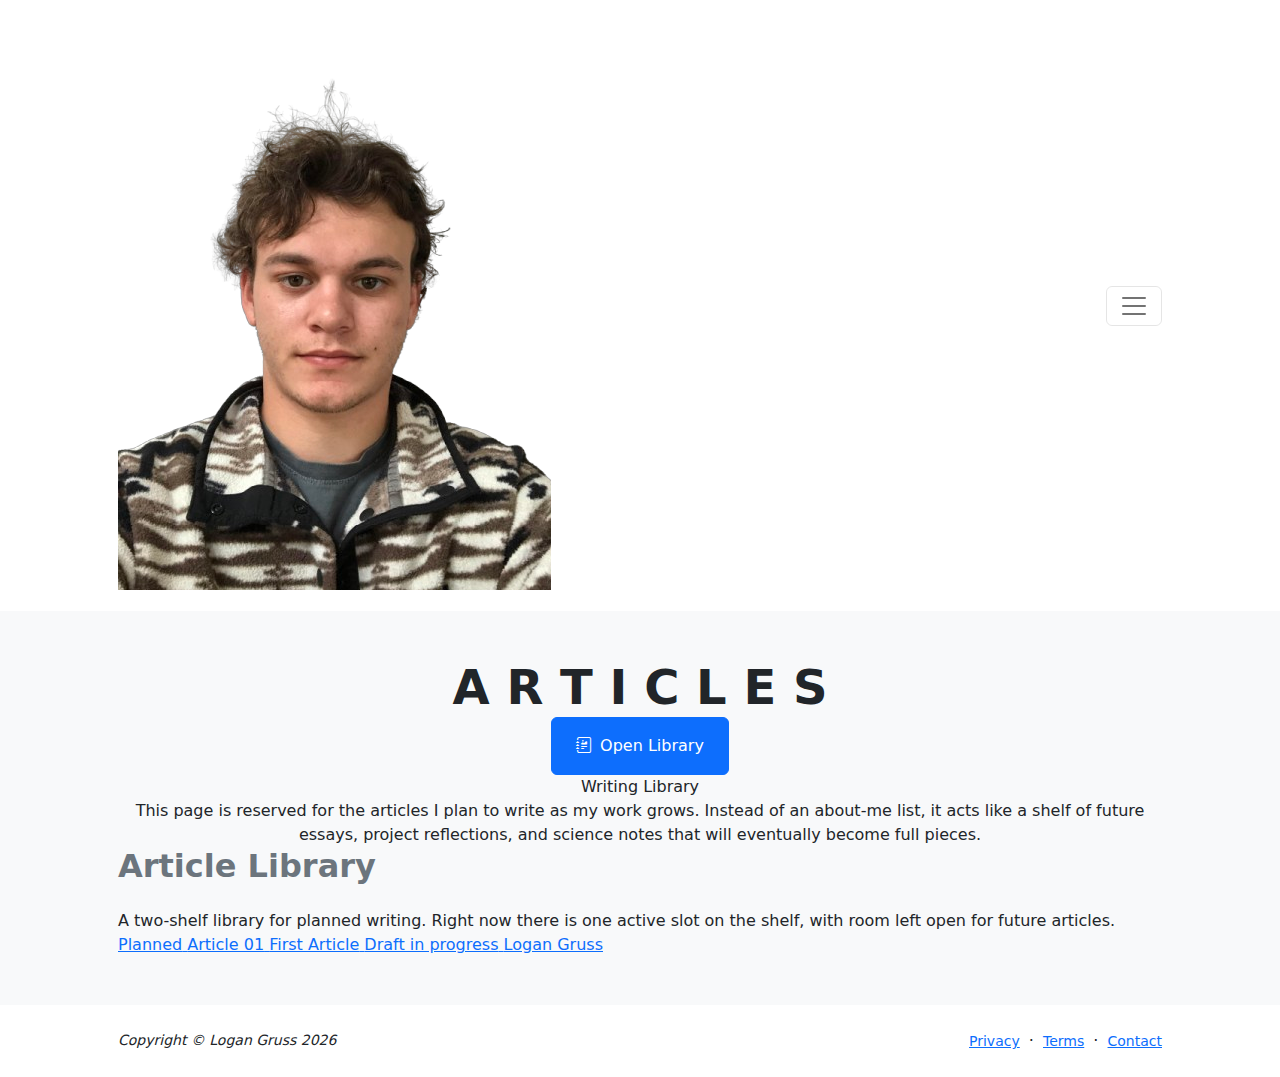
<file: articles.html>
<!DOCTYPE html>
<html lang="en">
    <head>
        <meta charset="utf-8" />
        <meta name="viewport" content="width=device-width, initial-scale=1, shrink-to-fit=no" />
        <meta name="description" content="" />
        <meta name="author" content="" />
        <title>Gruss: Articles</title>
        <link rel="icon" type="image/x-icon" href="assets/favicon.ico" />
        <link rel="preconnect" href="https://fonts.googleapis.com" />
        <link rel="preconnect" href="https://fonts.gstatic.com" crossorigin />
        <link href="https://fonts.googleapis.com/css2?family=Orbitron:wght@500;700;800&amp;family=Plus+Jakarta+Sans:wght@100;200;300;400;500;600;700;800;900&amp;display=swap" rel="stylesheet" />
        <link href="https://cdn.jsdelivr.net/npm/bootstrap-icons@1.8.1/font/bootstrap-icons.css" rel="stylesheet" />
        <link href="css/styles.css" rel="stylesheet" />
    </head>
    <body class="d-flex flex-column h-100 bg-light site-page resume-page articles-page">
        <main class="flex-shrink-0">
            <nav class="navbar navbar-light bg-white py-3">
                <div class="container px-5">
                    <a class="navbar-brand home-brand" href="index.html">
                        <img class="home-brand-logo" src="assets/profile.png" alt="" aria-hidden="true" />
                    </a>
                    <button class="navbar-toggler" type="button" data-bs-toggle="collapse" data-bs-target="#navbarSupportedContent" aria-controls="navbarSupportedContent" aria-expanded="false" aria-label="Toggle navigation"><span class="navbar-toggler-icon"></span></button>
                    <div class="collapse navbar-collapse" id="navbarSupportedContent">
                        <ul class="navbar-nav ms-auto mb-2 mb-lg-0 small fw-bolder pt-3 pt-lg-0">
                            <li class="nav-item"><a class="nav-link" href="resume.html">About Me</a></li>
                            <li class="nav-item"><a class="nav-link" href="projects.html">Projects</a></li>
                            <li class="nav-item"><a class="nav-link" href="pending.html">Pending Projects</a></li>
                            <li class="nav-item"><a class="nav-link" href="articles.html">Articles</a></li>
                            <li class="nav-item"><a class="nav-link" href="contact.html">Contact</a></li>
                        </ul>
                    </div>
                </div>
            </nav>

            <section class="resume-page-wrap py-5">
                <div class="container px-5">
                    <div class="resume-hero text-center">
                        <h1 class="display-5 fw-bolder mb-0 resume-title" aria-label="Articles">
                            <span class="resume-title-shell">
                                <span class="resume-title-track">
                                    <span class="resume-title-glyph">A</span>
                                    <span class="resume-title-glyph">R</span>
                                    <span class="resume-title-glyph">T</span>
                                    <span class="resume-title-glyph">I</span>
                                    <span class="resume-title-glyph">C</span>
                                    <span class="resume-title-glyph">L</span>
                                    <span class="resume-title-glyph">E</span>
                                    <span class="resume-title-glyph">S</span>
                                </span>
                            </span>
                        </h1>
                        <div class="resume-hero-actions">
                            <a class="btn btn-primary px-4 py-3" href="#article-library">
                                <div class="d-inline bi bi-journal-richtext me-2"></div>Open Library
                            </a>
                        </div>
                    </div>

                    <section class="resume-intro-panel text-center" aria-labelledby="articles-intro-title">
                        <div class="resume-intro-label" id="articles-intro-title">Writing Library</div>
                        <p class="resume-intro-copy mb-0">This page is reserved for the articles I plan to write as my work grows. Instead of an about-me list, it acts like a shelf of future essays, project reflections, and science notes that will eventually become full pieces.</p>
                    </section>

                    <section class="resume-section articles-library-section" id="article-library" aria-labelledby="article-library-title">
                        <h2 class="resume-section-heading text-secondary fw-bolder mb-4" id="article-library-title">Article Library</h2>
                        <div class="articles-library-shell">
                            <p class="articles-library-copy mb-0">A two-shelf library for planned writing. Right now there is one active slot on the shelf, with room left open for future articles.</p>

                            <div class="articles-bookshelf" role="img" aria-label="A two shelf article library with one planned article displayed as a book and open space for future articles.">
                                <div class="articles-shelf-row">
                                    <div class="articles-shelf-slot">
                                        <a href="article-01.html" class="article-book-link" aria-label="First Article — Draft in progress by Logan Gruss">
                                            <article class="article-book">
                                                <span class="article-book-ribbon">Planned</span>
                                                <span class="article-book-kicker">Article 01</span>
                                                <span class="article-book-title">First Article</span>
                                                <span class="article-book-subtitle">Draft in progress</span>
                                                <span class="article-book-author">Logan Gruss</span>
                                            </article>
                                        </a>
                                    </div>
                                    <div class="articles-shelf-slot" aria-hidden="true"></div>
                                    <div class="articles-shelf-slot" aria-hidden="true"></div>
                                    <div class="articles-shelf-slot" aria-hidden="true"></div>
                                    <div class="articles-shelf-slot" aria-hidden="true"></div>
                                    <div class="articles-shelf-slot" aria-hidden="true"></div>
                                </div>

                                <div class="articles-shelf-row">
                                    <div class="articles-shelf-slot" aria-hidden="true"></div>
                                    <div class="articles-shelf-slot" aria-hidden="true"></div>
                                    <div class="articles-shelf-slot" aria-hidden="true"></div>
                                    <div class="articles-shelf-slot" aria-hidden="true"></div>
                                    <div class="articles-shelf-slot" aria-hidden="true"></div>
                                    <div class="articles-shelf-slot" aria-hidden="true"></div>
                                </div>
                            </div>
                        </div>
                    </section>
                </div>
            </section>
        </main>
        <footer class="site-footer bg-white py-4 mt-auto">
            <div class="container px-5">
                <div class="row align-items-center justify-content-between flex-column flex-sm-row">
                    <div class="col-auto"><div class="small m-0"><i>Copyright &copy; Logan Gruss 2026</i></div></div>
                    <div class="col-auto">
                        <a class="small" href="#!">Privacy</a>
                        <span class="mx-1">&middot;</span>
                        <a class="small" href="#!">Terms</a>
                        <span class="mx-1">&middot;</span>
                        <a class="small" href="#!">Contact</a>
                    </div>
                </div>
            </div>
        </footer>
        <script src="https://cdn.jsdelivr.net/npm/bootstrap@5.2.3/dist/js/bootstrap.bundle.min.js"></script>
        <script src="js/scripts.js"></script>
    </body>
</html>
</file>
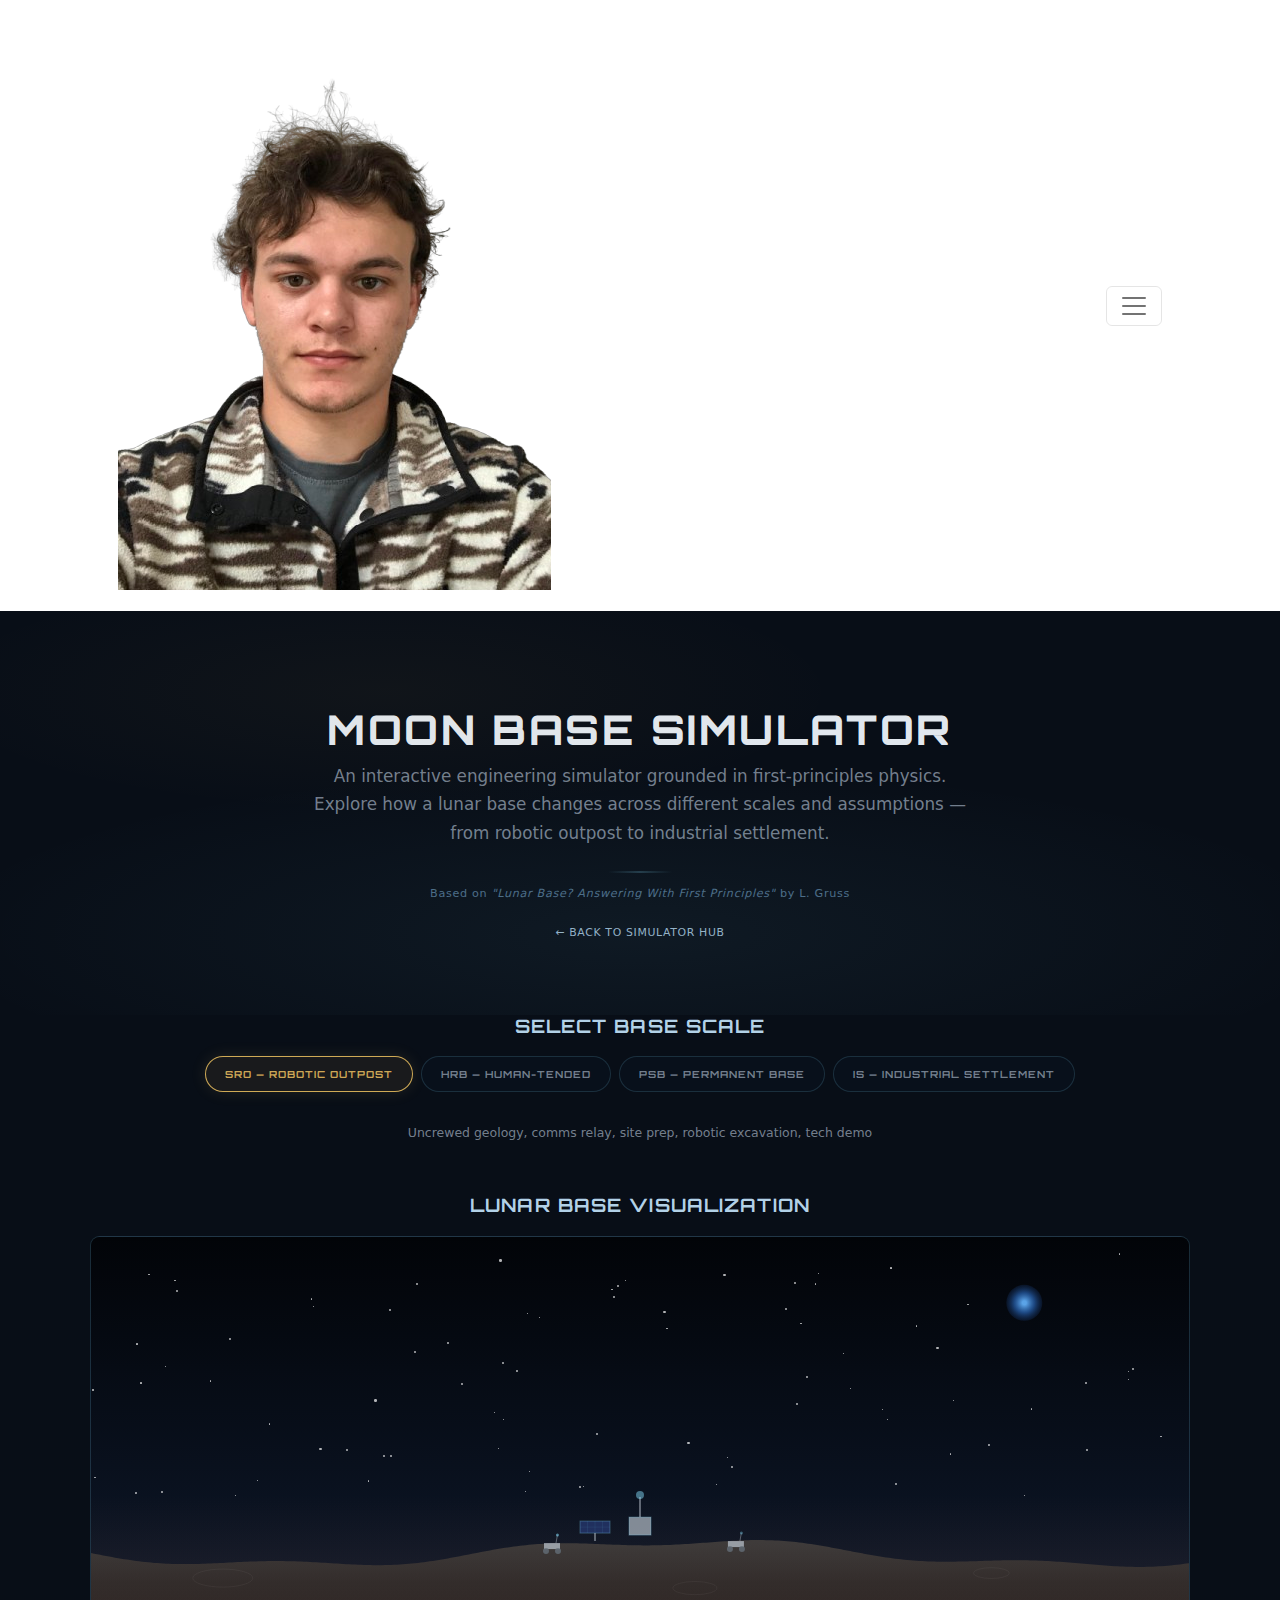
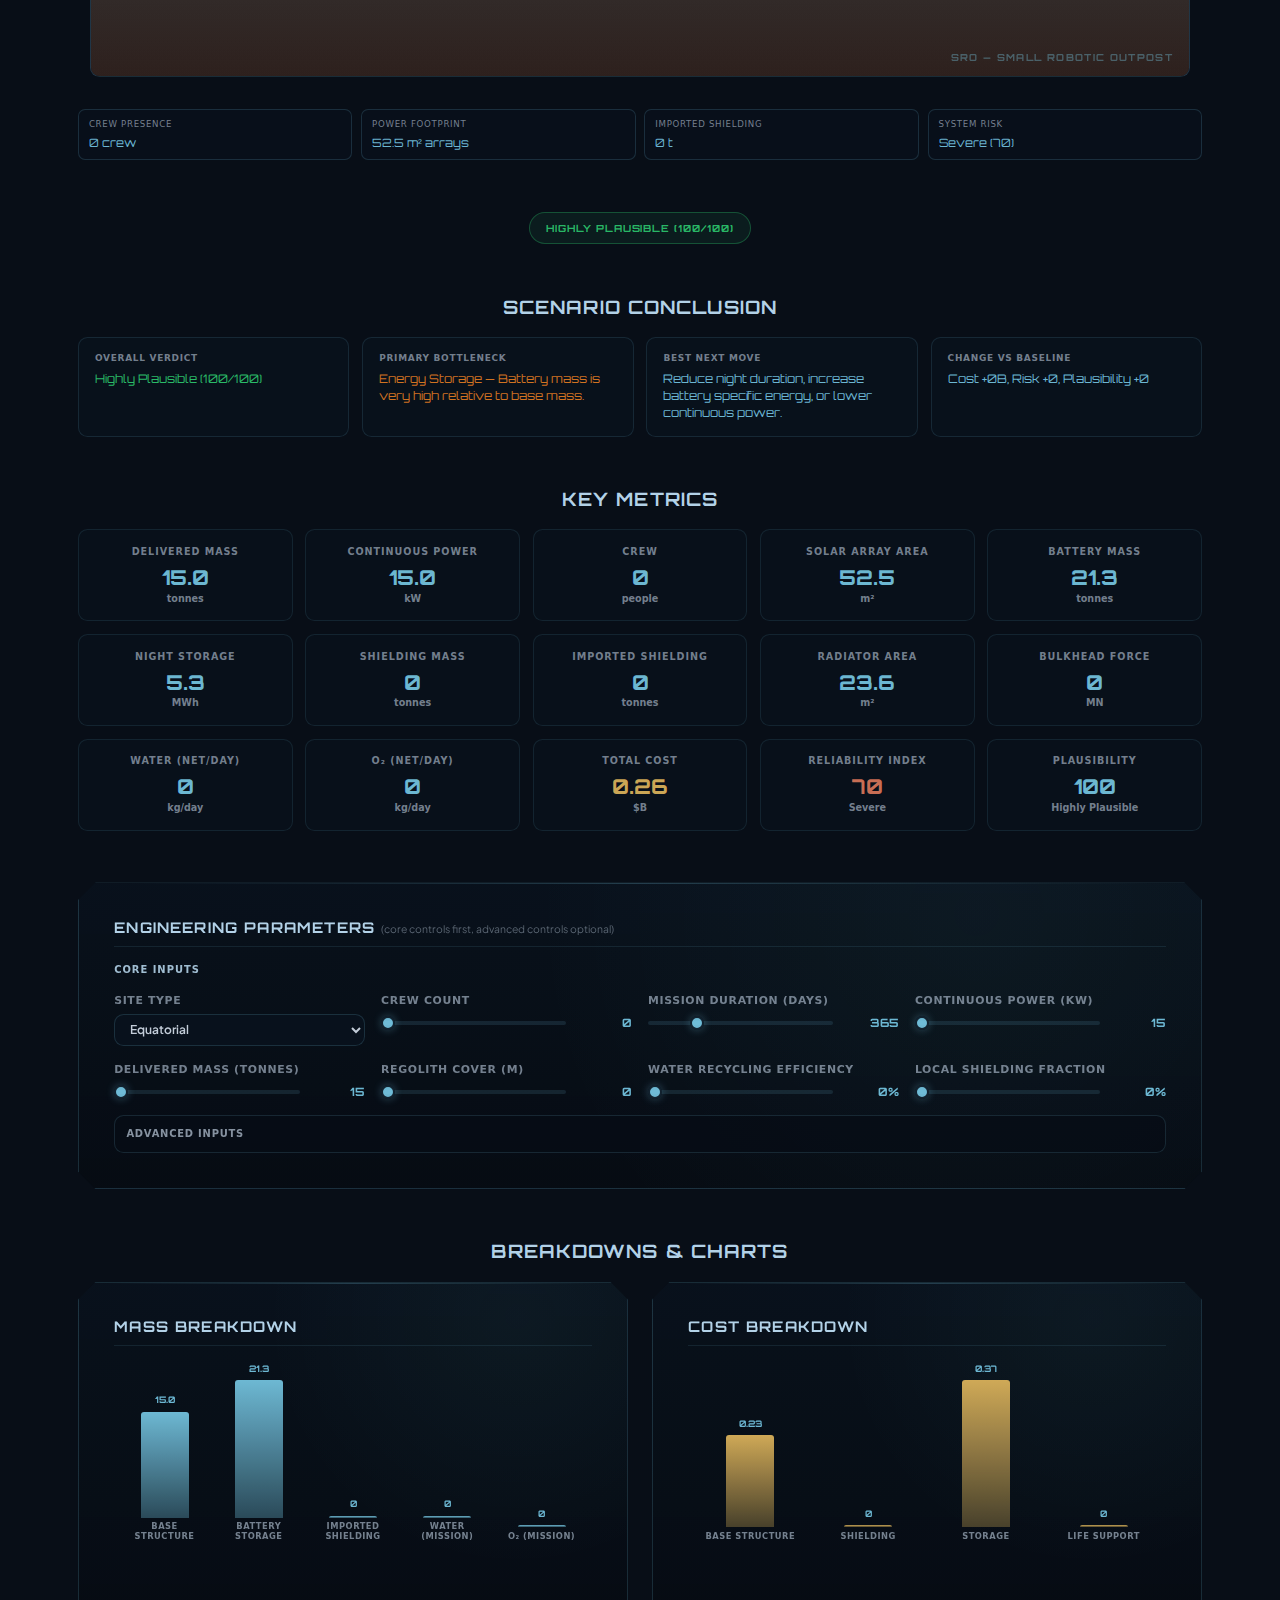
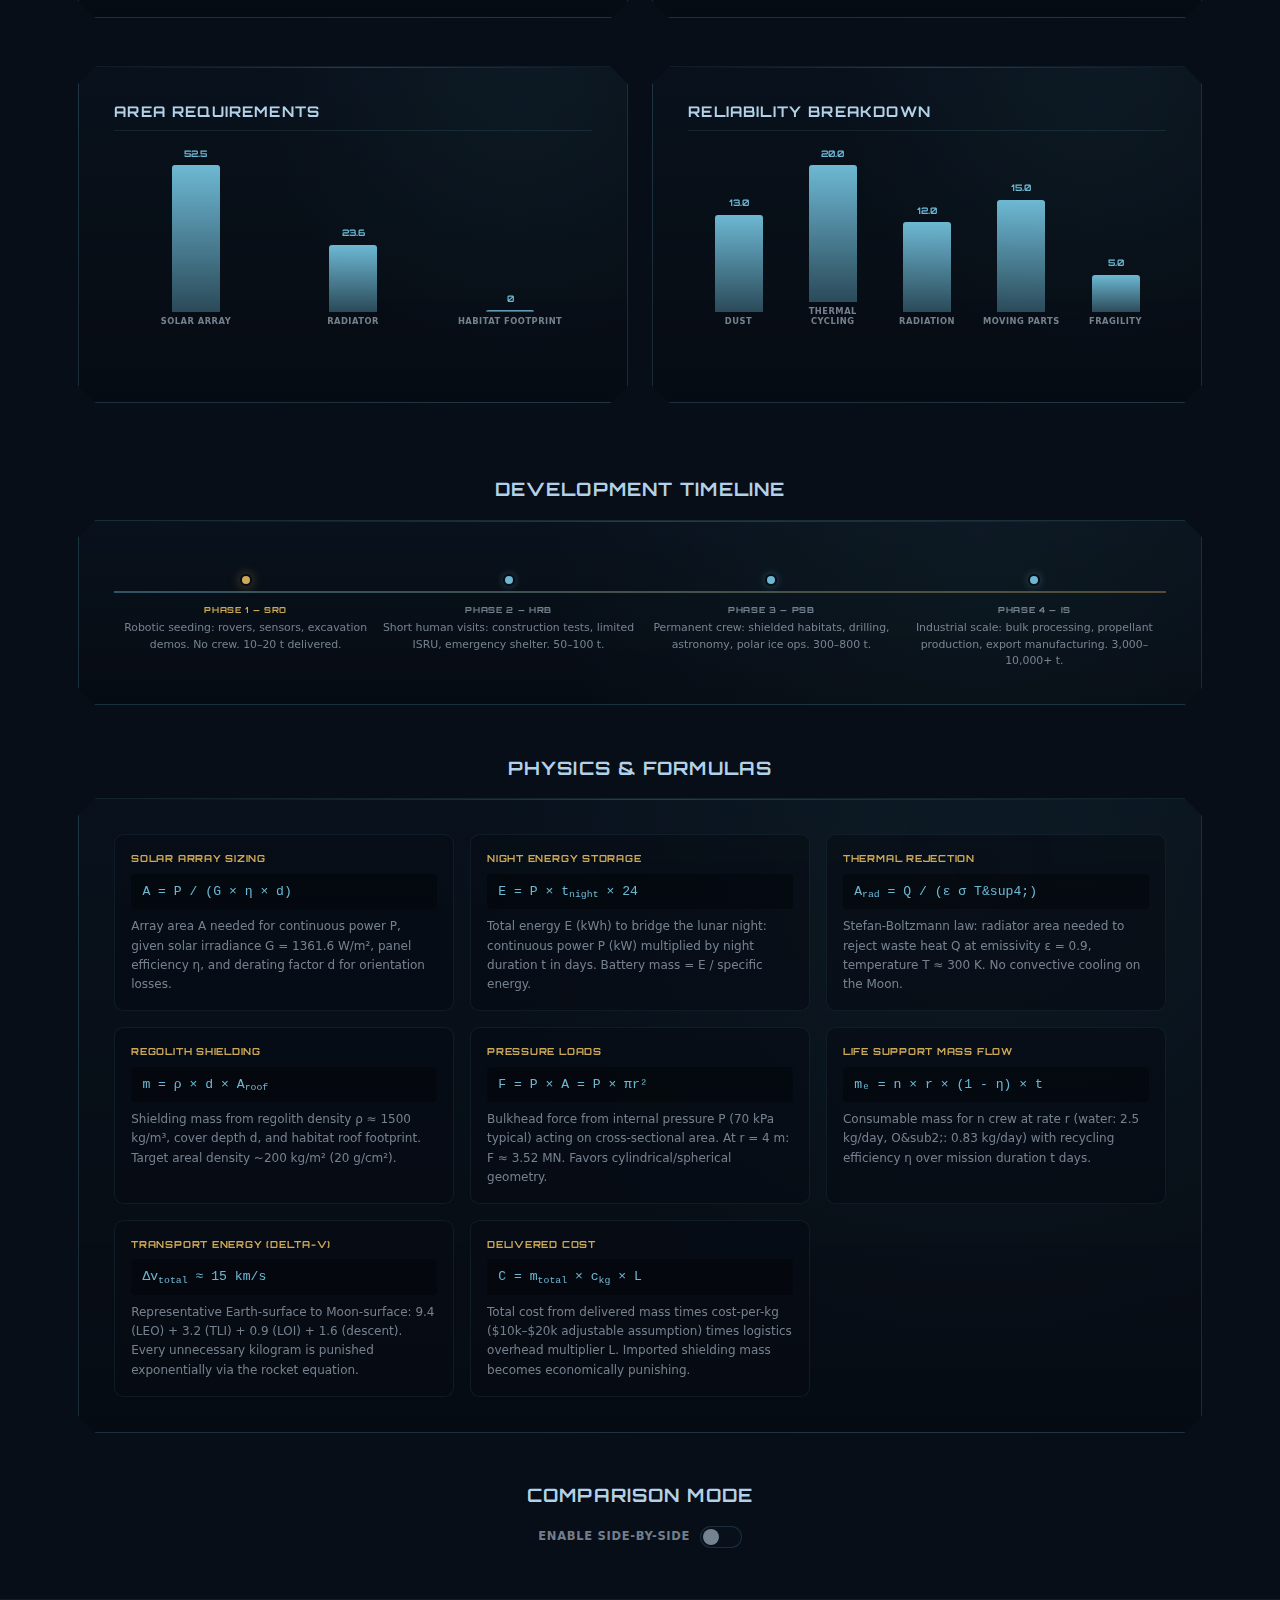
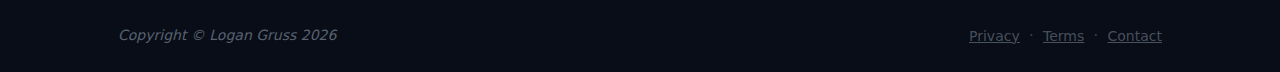
<file: moon-base-simulator.html>
<!DOCTYPE html>
<html lang="en">
    <head>
        <meta charset="utf-8" />
        <meta name="viewport" content="width=device-width, initial-scale=1, shrink-to-fit=no" />
        <meta name="description" content="Interactive Moon Base Simulator — explore lunar base engineering at different scales, grounded in first-principles physics." />
        <meta name="author" content="Logan Gruss" />
        <title>Gruss: Moon Base Simulator</title>
        <link rel="icon" type="image/x-icon" href="assets/favicon.ico" />
        <link rel="preconnect" href="https://fonts.googleapis.com" />
        <link rel="preconnect" href="https://fonts.gstatic.com" crossorigin />
        <link href="https://fonts.googleapis.com/css2?family=Orbitron:wght@500;700;800&amp;family=Plus+Jakarta+Sans:wght@100;200;300;400;500;600;700;800;900&amp;display=swap" rel="stylesheet" />
        <link href="https://cdn.jsdelivr.net/npm/bootstrap-icons@1.8.1/font/bootstrap-icons.css" rel="stylesheet" />
        <link href="css/styles.css" rel="stylesheet" />
        <link href="css/simulator.css" rel="stylesheet" />
    </head>
    <body class="d-flex flex-column h-100 site-page resume-page sim-page">
        <main class="flex-shrink-0">
            <!-- Navigation -->
            <nav class="navbar navbar-light bg-white py-3">
                <div class="container px-5">
                    <a class="navbar-brand home-brand" href="index.html">
                        <img class="home-brand-logo" src="assets/profile.png" alt="" aria-hidden="true" />
                    </a>
                    <button class="navbar-toggler" type="button" data-bs-toggle="collapse" data-bs-target="#navbarSupportedContent" aria-controls="navbarSupportedContent" aria-expanded="false" aria-label="Toggle navigation"><span class="navbar-toggler-icon"></span></button>
                    <div class="collapse navbar-collapse" id="navbarSupportedContent">
                        <ul class="navbar-nav ms-auto mb-2 mb-lg-0 small fw-bolder pt-3 pt-lg-0">
                            <li class="nav-item"><a class="nav-link" href="resume.html">About Me</a></li>
                            <li class="nav-item"><a class="nav-link" href="projects.html">Projects</a></li>
                            <li class="nav-item"><a class="nav-link" href="pending.html">Pending Projects</a></li>
                            <li class="nav-item"><a class="nav-link" href="articles.html">Articles</a></li>
                            <li class="nav-item"><a class="nav-link active" href="simulator.html">Simulator</a></li>
                            <li class="nav-item"><a class="nav-link" href="contact.html">Contact</a></li>
                        </ul>
                    </div>
                </div>
            </nav>

            <!-- ════════ HERO ════════ -->
            <section class="sim-hero">
                <div class="container px-5">
                    <h1 class="sim-hero-title">Moon Base Simulator</h1>
                    <p class="sim-hero-sub">An interactive engineering simulator grounded in first-principles physics. Explore how a lunar base changes across different scales and assumptions — from robotic outpost to industrial settlement.</p>
                    <hr class="sim-hero-divider" />
                    <p style="margin-top:0.8rem;font-size:0.7rem;color:rgba(143,198,240,0.5);letter-spacing:0.06em;">Based on <em>"Lunar Base? Answering With First Principles"</em> by L.&nbsp;Gruss</p>
                    <p style="margin-top:0.55rem;"><a href="simulator.html" style="font-size:0.68rem;letter-spacing:0.06em;color:rgba(190,223,245,0.78);text-transform:uppercase;text-decoration:none;">&larr; Back To Simulator Hub</a></p>
                </div>
            </section>

            <div class="container px-5" style="max-width:1220px;">
                <!-- ════════ SCALE SELECTOR ════════ -->
                <section class="sim-section sim-fade-in">
                    <h2 class="sim-section-title">Select Base Scale</h2>
                    <div class="sim-scale-bar" id="scaleBar">
                        <button class="sim-scale-btn active" data-scale="SRO">SRO — Robotic Outpost</button>
                        <button class="sim-scale-btn" data-scale="HRB">HRB — Human-Tended</button>
                        <button class="sim-scale-btn" data-scale="PSB">PSB — Permanent Base</button>
                        <button class="sim-scale-btn" data-scale="IS">IS — Industrial Settlement</button>
                    </div>
                    <div id="scaleDesc" style="text-align:center;font-size:0.78rem;color:rgba(170,184,200,0.68);margin-bottom:1rem;"></div>
                </section>

                <!-- ════════ INTERACTIVE SCENE ════════ -->
                <section class="sim-section sim-fade-in">
                    <h2 class="sim-section-title">Lunar Base Visualization</h2>
                    <div class="sim-scene-wrap">
                        <div class="sim-stars" id="starField"></div>
                        <canvas class="sim-scene-canvas" id="lunarScene" width="1100" height="440"></canvas>
                        <span class="sim-scene-label" id="sceneLabel">SRO — ROBOTIC OUTPOST</span>
                    </div>
                    <div class="sim-scene-signals" id="sceneSignals">
                        <!-- filled by JS -->
                    </div>
                </section>

                <!-- ════════ PLAUSIBILITY ════════ -->
                <section class="sim-section sim-fade-in">
                    <div style="text-align:center;">
                        <span class="sim-plaus-badge" id="plausBadge" data-level="plausible">Plausible</span>
                    </div>
                </section>

                <!-- ════════ CONCLUSION PANEL ════════ -->
                <section class="sim-section sim-fade-in">
                    <h2 class="sim-section-title">Scenario Conclusion</h2>
                    <div class="sim-conclusion-grid" id="conclusionGrid">
                        <!-- filled by JS -->
                    </div>
                </section>

                <!-- ════════ METRICS DASHBOARD ════════ -->
                <section class="sim-section sim-fade-in">
                    <h2 class="sim-section-title">Key Metrics</h2>
                    <div class="sim-metrics-grid" id="metricsGrid">
                        <!-- filled by JS -->
                    </div>
                </section>

                <!-- ════════ PARAMETER CONTROLS ════════ -->
                <section class="sim-section sim-fade-in">
                    <div class="sim-panel">
                        <h3 class="sim-panel-title">Engineering Parameters <span style="font-family:'Plus Jakarta Sans';font-weight:400;font-size:0.65rem;color:rgba(170,184,200,0.5);text-transform:none;letter-spacing:0;">(core controls first, advanced controls optional)</span></h3>
                        <div class="sim-controls-shell">
                            <div class="sim-controls-title">Core Inputs</div>
                            <div class="sim-controls-grid" id="controlsGridCore">
                                <!-- filled by JS -->
                            </div>
                            <details class="sim-advanced-wrap">
                                <summary>Advanced Inputs</summary>
                                <div class="sim-controls-grid sim-controls-grid-advanced" id="controlsGridAdvanced">
                                    <!-- filled by JS -->
                                </div>
                            </details>
                        </div>
                        <div class="sim-controls-grid" id="controlsGrid" style="display:none;">
                            <!-- filled by JS -->
                        </div>
                    </div>
                </section>

                <!-- ════════ CHARTS ════════ -->
                <section class="sim-section sim-fade-in">
                    <h2 class="sim-section-title">Breakdowns &amp; Charts</h2>
                    <div class="sim-charts-row">
                        <div class="sim-panel">
                            <h3 class="sim-panel-title">Mass Breakdown</h3>
                            <div class="sim-chart-box">
                                <div class="sim-bar-chart" id="chartMass"></div>
                            </div>
                        </div>
                        <div class="sim-panel">
                            <h3 class="sim-panel-title">Cost Breakdown</h3>
                            <div class="sim-chart-box">
                                <div class="sim-bar-chart" id="chartCost"></div>
                            </div>
                        </div>
                    </div>
                    <div class="sim-charts-row">
                        <div class="sim-panel">
                            <h3 class="sim-panel-title">Area Requirements</h3>
                            <div class="sim-chart-box">
                                <div class="sim-bar-chart" id="chartArea"></div>
                            </div>
                        </div>
                        <div class="sim-panel">
                            <h3 class="sim-panel-title">Reliability Breakdown</h3>
                            <div class="sim-chart-box">
                                <div class="sim-bar-chart" id="chartReliability"></div>
                            </div>
                        </div>
                    </div>
                </section>

                <!-- ════════ TIMELINE ════════ -->
                <section class="sim-section sim-fade-in">
                    <h2 class="sim-section-title">Development Timeline</h2>
                    <div class="sim-panel">
                        <div class="sim-timeline" id="timeline">
                            <div class="sim-timeline-phase active" data-phase="SRO">
                                <span class="sim-timeline-dot"></span>
                                <div class="sim-timeline-label">Phase 1 — SRO</div>
                                <div class="sim-timeline-desc">Robotic seeding: rovers, sensors, excavation demos. No crew. 10–20 t delivered.</div>
                            </div>
                            <div class="sim-timeline-phase" data-phase="HRB">
                                <span class="sim-timeline-dot"></span>
                                <div class="sim-timeline-label">Phase 2 — HRB</div>
                                <div class="sim-timeline-desc">Short human visits: construction tests, limited ISRU, emergency shelter. 50–100 t.</div>
                            </div>
                            <div class="sim-timeline-phase" data-phase="PSB">
                                <span class="sim-timeline-dot"></span>
                                <div class="sim-timeline-label">Phase 3 — PSB</div>
                                <div class="sim-timeline-desc">Permanent crew: shielded habitats, drilling, astronomy, polar ice ops. 300–800 t.</div>
                            </div>
                            <div class="sim-timeline-phase" data-phase="IS">
                                <span class="sim-timeline-dot"></span>
                                <div class="sim-timeline-label">Phase 4 — IS</div>
                                <div class="sim-timeline-desc">Industrial scale: bulk processing, propellant production, export manufacturing. 3,000–10,000+ t.</div>
                            </div>
                        </div>
                    </div>
                </section>

                <!-- ════════ FORMULAS ════════ -->
                <section class="sim-section sim-fade-in">
                    <h2 class="sim-section-title">Physics &amp; Formulas</h2>
                    <div class="sim-panel">
                        <div class="sim-formula-grid">
                            <div class="sim-formula-card">
                                <div class="sim-formula-name">Solar Array Sizing</div>
                                <div class="sim-formula-eq">A = P / (G &times; &eta; &times; d)</div>
                                <div class="sim-formula-desc">Array area A needed for continuous power P, given solar irradiance G = 1361.6 W/m&sup2;, panel efficiency &eta;, and derating factor d for orientation losses.</div>
                            </div>
                            <div class="sim-formula-card">
                                <div class="sim-formula-name">Night Energy Storage</div>
                                <div class="sim-formula-eq">E = P &times; t<sub>night</sub> &times; 24</div>
                                <div class="sim-formula-desc">Total energy E (kWh) to bridge the lunar night: continuous power P (kW) multiplied by night duration t in days. Battery mass = E / specific energy.</div>
                            </div>
                            <div class="sim-formula-card">
                                <div class="sim-formula-name">Thermal Rejection</div>
                                <div class="sim-formula-eq">A<sub>rad</sub> = Q / (&epsilon; &sigma; T&sup4;)</div>
                                <div class="sim-formula-desc">Stefan-Boltzmann law: radiator area needed to reject waste heat Q at emissivity &epsilon; = 0.9, temperature T &asymp; 300 K. No convective cooling on the Moon.</div>
                            </div>
                            <div class="sim-formula-card">
                                <div class="sim-formula-name">Regolith Shielding</div>
                                <div class="sim-formula-eq">m = &rho; &times; d &times; A<sub>roof</sub></div>
                                <div class="sim-formula-desc">Shielding mass from regolith density &rho; &asymp; 1500 kg/m&sup3;, cover depth d, and habitat roof footprint. Target areal density ~200 kg/m&sup2; (20 g/cm&sup2;).</div>
                            </div>
                            <div class="sim-formula-card">
                                <div class="sim-formula-name">Pressure Loads</div>
                                <div class="sim-formula-eq">F = P &times; A = P &times; &pi;r&sup2;</div>
                                <div class="sim-formula-desc">Bulkhead force from internal pressure P (70 kPa typical) acting on cross-sectional area. At r = 4 m: F &asymp; 3.52 MN. Favors cylindrical/spherical geometry.</div>
                            </div>
                            <div class="sim-formula-card">
                                <div class="sim-formula-name">Life Support Mass Flow</div>
                                <div class="sim-formula-eq">m&#x2091; = n &times; r &times; (1 - &eta;) &times; t</div>
                                <div class="sim-formula-desc">Consumable mass for n crew at rate r (water: 2.5 kg/day, O&sub2;: 0.83 kg/day) with recycling efficiency &eta; over mission duration t days.</div>
                            </div>
                            <div class="sim-formula-card">
                                <div class="sim-formula-name">Transport Energy (Delta-v)</div>
                                <div class="sim-formula-eq">&Delta;v<sub>total</sub> &asymp; 15 km/s</div>
                                <div class="sim-formula-desc">Representative Earth-surface to Moon-surface: 9.4 (LEO) + 3.2 (TLI) + 0.9 (LOI) + 1.6 (descent). Every unnecessary kilogram is punished exponentially via the rocket equation.</div>
                            </div>
                            <div class="sim-formula-card">
                                <div class="sim-formula-name">Delivered Cost</div>
                                <div class="sim-formula-eq">C = m<sub>total</sub> &times; c<sub>kg</sub> &times; L</div>
                                <div class="sim-formula-desc">Total cost from delivered mass times cost-per-kg ($10k–$20k adjustable assumption) times logistics overhead multiplier L. Imported shielding mass becomes economically punishing.</div>
                            </div>
                        </div>
                    </div>
                </section>

                <!-- ════════ COMPARISON MODE ════════ -->
                <section class="sim-section sim-fade-in">
                    <h2 class="sim-section-title">Comparison Mode</h2>
                    <div class="sim-compare-toggle">
                        <label for="compareToggle">Enable Side-by-Side</label>
                        <div class="sim-toggle-switch" id="compareToggle" role="switch" aria-checked="false" tabindex="0">
                            <div class="sim-toggle-knob"></div>
                        </div>
                    </div>
                    <div class="sim-panel" id="comparePanel" style="display:none;">
                        <div style="display:grid;grid-template-columns:1fr 1fr;gap:1rem;margin-bottom:1rem;">
                            <div>
                                <label class="sim-control-label" style="margin-bottom:0.3rem;display:block;">Scenario A</label>
                                <select class="sim-select" id="compareA">
                                    <option value="SRO">SRO — Robotic Outpost</option>
                                    <option value="HRB">HRB — Human-Tended</option>
                                    <option value="PSB" selected>PSB — Permanent Base</option>
                                    <option value="IS">IS — Industrial Settlement</option>
                                </select>
                            </div>
                            <div>
                                <label class="sim-control-label" style="margin-bottom:0.3rem;display:block;">Scenario B</label>
                                <select class="sim-select" id="compareB">
                                    <option value="SRO">SRO — Robotic Outpost</option>
                                    <option value="HRB">HRB — Human-Tended</option>
                                    <option value="PSB">PSB — Permanent Base</option>
                                    <option value="IS" selected>IS — Industrial Settlement</option>
                                </select>
                            </div>
                        </div>
                        <div class="sim-compare-container visible" id="compareResults">
                            <!-- filled by JS -->
                        </div>
                    </div>
                </section>

            </div><!-- /container -->
        </main>

        <!-- Footer -->
        <footer class="site-footer bg-white py-4 mt-auto" style="background:rgba(8,14,23,0.95) !important;border-top:1px solid rgba(127,214,244,0.08);">
            <div class="container px-5">
                <div class="row align-items-center justify-content-between flex-column flex-sm-row">
                    <div class="col-auto"><div class="small m-0" style="color:rgba(170,184,200,0.5);"><i>Copyright &copy; Logan Gruss 2026</i></div></div>
                    <div class="col-auto">
                        <a class="small" href="#!" style="color:rgba(170,184,200,0.4);">Privacy</a>
                        <span class="mx-1" style="color:rgba(170,184,200,0.3);">&middot;</span>
                        <a class="small" href="#!" style="color:rgba(170,184,200,0.4);">Terms</a>
                        <span class="mx-1" style="color:rgba(170,184,200,0.3);">&middot;</span>
                        <a class="small" href="contact.html" style="color:rgba(170,184,200,0.4);">Contact</a>
                    </div>
                </div>
            </div>
        </footer>

        <!-- Bootstrap -->
        <script src="https://cdn.jsdelivr.net/npm/bootstrap@5.2.3/dist/js/bootstrap.bundle.min.js"></script>
        <script src="js/scripts.js"></script>
        <script src="js/simulator-engine.js"></script>
        <script>
/* ══════════════════════════════════════════════════════════════
   SIMULATOR PAGE CONTROLLER
   ══════════════════════════════════════════════════════════════ */
(function () {
    "use strict";

    /* ---- state ---- */
    var currentScale = "SRO";
    var params = Object.assign({}, SCALE_PRESETS.SRO);
    var results = SimEngine.compute(params);

    /* ---- DOM refs ---- */
    var scaleBar      = document.getElementById("scaleBar");
    var scaleDesc     = document.getElementById("scaleDesc");
    var sceneLabel    = document.getElementById("sceneLabel");
    var metricsGrid   = document.getElementById("metricsGrid");
    var controlsGrid  = document.getElementById("controlsGrid");
    var controlsGridCore = document.getElementById("controlsGridCore");
    var controlsGridAdvanced = document.getElementById("controlsGridAdvanced");
    var plausBadge    = document.getElementById("plausBadge");
    var conclusionGrid = document.getElementById("conclusionGrid");
    var sceneSignals = document.getElementById("sceneSignals");
    var canvas        = document.getElementById("lunarScene");
    var ctx           = canvas.getContext("2d");

    /* ══════════ STAR FIELD ══════════ */
    (function initStars() {
        var sf = document.getElementById("starField");
        for (var i = 0; i < 80; i++) {
            var s = document.createElement("span");
            s.className = "sim-star";
            s.style.left = (Math.random() * 100).toFixed(1) + "%";
            s.style.top = (Math.random() * 60).toFixed(1) + "%";
            s.style.animationDelay = (Math.random() * 5).toFixed(2) + "s";
            s.style.width = s.style.height = (1 + Math.random() * 1.5).toFixed(1) + "px";
            sf.appendChild(s);
        }
    })();

    /* ══════════ SCENE RENDERER ══════════ */
    var animFrame = 0;
    var animTick = 0;

    function resizeCanvas() {
        var w = canvas.parentElement.clientWidth;
        var h = Math.max(320, Math.min(440, w * 0.4));
        canvas.width = w * (window.devicePixelRatio || 1);
        canvas.height = h * (window.devicePixelRatio || 1);
        canvas.style.width = w + "px";
        canvas.style.height = h + "px";
        ctx.setTransform(window.devicePixelRatio || 1, 0, 0, window.devicePixelRatio || 1, 0, 0);
    }

    function drawScene() {
        animTick++;
        var w = canvas.width / (window.devicePixelRatio || 1);
        var h = canvas.height / (window.devicePixelRatio || 1);
        ctx.clearRect(0, 0, w, h);
        var vf = getVisualFactors();

        /* sky gradient */
        var skyG = ctx.createLinearGradient(0, 0, 0, h);
        skyG.addColorStop(0, "#020408");
        skyG.addColorStop(0.6, "#0a1220");
        skyG.addColorStop(1, "#1a2535");
        ctx.fillStyle = skyG;
        ctx.fillRect(0, 0, w, h);

        /* Earth */
        ctx.save();
        ctx.beginPath();
        ctx.arc(w * 0.85, h * 0.15, 18, 0, Math.PI * 2);
        var eg = ctx.createRadialGradient(w * 0.85, h * 0.15, 2, w * 0.85, h * 0.15, 18);
        eg.addColorStop(0, "rgba(100,180,255,0.9)");
        eg.addColorStop(0.5, "rgba(40,100,180,0.7)");
        eg.addColorStop(1, "rgba(20,50,100,0.3)");
        ctx.fillStyle = eg;
        ctx.fill();
        ctx.restore();

        /* terrain */
        var groundY = h * 0.72;
        ctx.save();
        ctx.beginPath();
        ctx.moveTo(0, groundY + 10);
        for (var i = 0; i <= w; i += 3) {
            var fy = groundY + Math.sin(i * 0.008) * 12 + Math.sin(i * 0.025) * 4;
            ctx.lineTo(i, fy);
        }
        ctx.lineTo(w, h);
        ctx.lineTo(0, h);
        ctx.closePath();
        var tg = ctx.createLinearGradient(0, groundY - 10, 0, h);
        tg.addColorStop(0, "#3a3a3a");
        tg.addColorStop(0.3, "#2a2a2a");
        tg.addColorStop(1, "#1a1a1a");
        ctx.fillStyle = tg;
        ctx.fill();
        ctx.restore();

        /* craters */
        ctx.save();
        ctx.globalAlpha = 0.15;
        [[w * 0.12, groundY + 25, 30], [w * 0.55, groundY + 35, 22], [w * 0.82, groundY + 20, 18]].forEach(function (c) {
            ctx.beginPath();
            ctx.ellipse(c[0], c[1], c[2], c[2] * 0.3, 0, 0, Math.PI * 2);
            ctx.strokeStyle = "rgba(255,255,255,0.3)";
            ctx.lineWidth = 1;
            ctx.stroke();
        });
        ctx.restore();

        if (vf.risk > 0.62) {
            ctx.save();
            var haze = ctx.createLinearGradient(0, groundY - 60, 0, h);
            haze.addColorStop(0, "rgba(220, 90, 60, 0)");
            haze.addColorStop(1, "rgba(220, 90, 60," + (0.08 + (vf.risk - 0.62) * 0.3).toFixed(2) + ")");
            ctx.fillStyle = haze;
            ctx.fillRect(0, groundY - 60, w, h - groundY + 60);
            ctx.restore();
        }

        var cx = w * 0.5;
        var by = groundY;
        var scale = currentScale;
        var t = animTick * 0.02;

        /* --- draw scale-dependent base --- */
        if (scale === "SRO") {
            drawSRO(cx, by, w, h, t, vf);
        } else if (scale === "HRB") {
            drawHRB(cx, by, w, h, t, vf);
        } else if (scale === "PSB") {
            drawPSB(cx, by, w, h, t, vf);
        } else {
            drawIS(cx, by, w, h, t, vf);
        }

        animFrame = requestAnimationFrame(drawScene);
    }

    function clamp(v, min, max) {
        return Math.max(min, Math.min(max, v));
    }

    function getVisualFactors() {
        var base = SCALE_PRESETS[currentScale] || SCALE_PRESETS.SRO;
        var powerRatio = params.continuousPower / Math.max(1, base.continuousPower);
        var massRatio = params.deliveredMass / Math.max(1, base.deliveredMass);
        var crewRatio = params.crewCount / Math.max(1, Math.max(base.crewCount, 1));
        var solarRatio = results.solarArray / Math.max(1, SimEngine.solarArrayArea(base));
        return {
            power: clamp(Math.pow(powerRatio, 0.35), 0.6, 2.2),
            mass: clamp(Math.pow(massRatio, 0.28), 0.65, 1.85),
            crew: clamp(crewRatio, 0, 2.5),
            solar: clamp(Math.pow(solarRatio, 0.4), 0.55, 1.9),
            risk: clamp(results.reliability.index / 100, 0, 1)
        };
    }

    /* --- SRO: robots only --- */
    function drawSRO(cx, by, w, h, t, vf) {
        /* small solar panel */
        drawSolarPanel(cx - 60, by - 20, 30 * vf.solar, 12);
        /* lander */
        drawBox(cx, by - 18, 22 * vf.mass, 18, "rgba(180,190,200,0.7)", "rgba(127,214,244,0.3)");
        /* antenna */
        ctx.save();
        ctx.strokeStyle = "rgba(200,210,220,0.6)";
        ctx.lineWidth = 1.5;
        ctx.beginPath();
        ctx.moveTo(cx, by - 36);
        ctx.lineTo(cx, by - 56);
        ctx.stroke();
        ctx.beginPath();
        ctx.arc(cx, by - 58, 4, 0, Math.PI * 2);
        ctx.fillStyle = "rgba(127,214,244,0.5)";
        ctx.fill();
        ctx.restore();
        /* rover */
        var rx = cx + 80 + Math.sin(t) * 20;
        drawRover(rx, by - 4, t);
        /* second rover */
        if (vf.mass > 0.82) {
            var rx2 = cx - 100 + Math.cos(t * 0.7) * 15;
            drawRover(rx2, by - 2, t * 0.7);
        }
    }

    /* --- HRB: mixed --- */
    function drawHRB(cx, by, w, h, t, vf) {
        /* solar array */
        drawSolarPanel(cx - 120, by - 22, 50 * vf.solar, 16);
        /* habitat cylinder */
        drawCylinder(cx, by - 20, 50 * vf.mass, 24, "rgba(180,190,200,0.65)");
        /* airlock */
        drawBox(cx + 52, by - 16, 12, 14, "rgba(160,170,180,0.6)", "rgba(127,214,244,0.2)");
        /* radiator */
        drawRadiator(cx + 100, by - 30, 20, 28);
        /* rover */
        drawRover(cx - 70 + Math.sin(t * 0.8) * 12, by - 3, t);
        /* human figure (short visit) */
        if (params.crewCount > 0) drawHuman(cx + 30 + Math.sin(t * 0.4) * 5, by - 2, 0.8);
        if (params.crewCount > 1) drawHuman(cx - 30 + Math.cos(t * 0.5) * 3, by - 1, 0.7);
        /* robot */
        drawRover(cx + 140 + Math.cos(t * 0.6) * 10, by - 2, t * 0.6);
    }

    /* --- PSB: permanent crew --- */
    function drawPSB(cx, by, w, h, t, vf) {
        /* large solar array */
        drawSolarPanel(cx - 200, by - 25, 80 * vf.solar, 20);
        drawSolarPanel(cx + 160, by - 25, 60 * vf.solar, 18);
        /* shielded hab (berm) */
        ctx.save();
        ctx.beginPath();
        ctx.moveTo(cx - 70, by);
        ctx.quadraticCurveTo(cx - 70, by - 50, cx, by - 55);
        ctx.quadraticCurveTo(cx + 70, by - 50, cx + 70, by);
        ctx.closePath();
        ctx.fillStyle = "rgba(60,60,55,0.7)";
        ctx.fill();
        ctx.strokeStyle = "rgba(127,214,244,0.15)";
        ctx.lineWidth = 1;
        ctx.stroke();
        ctx.restore();
        /* hab inside berm */
        drawCylinder(cx, by - 22, 55 * vf.mass, 22, "rgba(170,180,190,0.5)");
        /* radiators */
        drawRadiator(cx + 100, by - 35, 28, 40);
        drawRadiator(cx - 140, by - 32, 22, 34);
        /* landing pad */
        ctx.save();
        ctx.strokeStyle = "rgba(224,182,92,0.3)";
        ctx.lineWidth = 1;
        ctx.setLineDash([4, 4]);
        ctx.beginPath();
        ctx.ellipse(cx + 230, by + 5, 35, 10, 0, 0, Math.PI * 2);
        ctx.stroke();
        ctx.setLineDash([]);
        ctx.restore();
        /* humans */
        if (params.crewCount > 0) drawHuman(cx + 40 + Math.sin(t * 0.3) * 4, by - 2, 0.9);
        if (params.crewCount > 2) drawHuman(cx + 55 + Math.cos(t * 0.4) * 3, by - 1, 0.85);
        if (params.crewCount > 4) drawHuman(cx - 80 + Math.sin(t * 0.5) * 6, by - 3, 0.8);
        if (params.crewCount > 6) drawHuman(cx + 80, by - 1, 0.75);
        /* robots */
        drawRover(cx - 170 + Math.sin(t * 0.7) * 15, by - 2, t);
        drawRover(cx + 180 + Math.cos(t * 0.5) * 10, by - 3, t * 0.8);
        drawExcavator(cx - 100 + Math.sin(t * 0.3) * 8, by - 2, t);
    }

    /* --- IS: industrial --- */
    function drawIS(cx, by, w, h, t, vf) {
        /* massive solar fields */
        drawSolarPanel(cx - 320, by - 20, 100 * vf.solar, 22);
        drawSolarPanel(cx - 200, by - 24, 90 * vf.solar, 20);
        drawSolarPanel(cx + 200, by - 22, 100 * vf.solar, 22);
        drawSolarPanel(cx + 320, by - 18, 70 * vf.solar, 18);
        /* processing plant */
        drawBox(cx - 60, by - 35, 80 * vf.mass, 35, "rgba(140,150,160,0.6)", "rgba(224,182,92,0.15)");
        drawBox(cx - 40, by - 52, 20, 18, "rgba(160,170,180,0.5)", "rgba(224,182,92,0.2)");
        /* chimneys / exhaust */
        ctx.save();
        ctx.strokeStyle = "rgba(200,210,220,0.4)";
        ctx.lineWidth = 3;
        ctx.beginPath();
        ctx.moveTo(cx - 30, by - 52);
        ctx.lineTo(cx - 30, by - 70);
        ctx.stroke();
        ctx.beginPath();
        ctx.moveTo(cx - 20, by - 52);
        ctx.lineTo(cx - 20, by - 65);
        ctx.stroke();
        ctx.restore();
        /* large shielded hab complex */
        ctx.save();
        ctx.beginPath();
        ctx.moveTo(cx + 50, by);
        ctx.quadraticCurveTo(cx + 50, by - 45, cx + 110, by - 50);
        ctx.quadraticCurveTo(cx + 170, by - 45, cx + 170, by);
        ctx.closePath();
        ctx.fillStyle = "rgba(55,55,50,0.7)";
        ctx.fill();
        ctx.restore();
        drawCylinder(cx + 110, by - 22, 48 * vf.mass, 22, "rgba(170,180,190,0.45)");
        /* radiator farm */
        drawRadiator(cx + 250, by - 35, 35, 50);
        drawRadiator(cx - 150, by - 30, 30, 45);
        /* landing pads */
        ctx.save();
        ctx.strokeStyle = "rgba(224,182,92,0.25)";
        ctx.lineWidth = 1;
        ctx.setLineDash([4, 4]);
        ctx.beginPath();
        ctx.ellipse(cx - 260, by + 8, 40, 12, 0, 0, Math.PI * 2);
        ctx.stroke();
        ctx.beginPath();
        ctx.ellipse(cx + 300, by + 10, 35, 10, 0, 0, Math.PI * 2);
        ctx.stroke();
        ctx.setLineDash([]);
        ctx.restore();
        /* excavators */
        drawExcavator(cx - 180 + Math.sin(t * 0.4) * 20, by - 2, t);
        drawExcavator(cx + 230 + Math.cos(t * 0.3) * 15, by - 3, t * 0.5);
        /* haulers */
        drawHauler(cx - 100 + Math.sin(t * 0.25) * 30, by - 1, t);
        drawHauler(cx + 170 + Math.cos(t * 0.35) * 25, by - 2, t * 0.7);
        /* rovers */
        drawRover(cx - 300 + Math.sin(t * 0.6) * 12, by - 2, t);
        drawRover(cx + 350 + Math.cos(t * 0.5) * 10, by - 1, t * 0.9);
        /* humans (present but not dominant) */
        if (params.crewCount > 0) drawHuman(cx + 90, by - 2, 0.8);
        if (params.crewCount > 10) drawHuman(cx + 130, by - 1, 0.75);
        if (params.crewCount > 18) drawHuman(cx - 70 + Math.sin(t * 0.2) * 3, by - 2, 0.7);
    }

    /* --- drawing primitives --- */
    function drawSolarPanel(x, y, pw, ph) {
        ctx.save();
        ctx.fillStyle = "rgba(40,60,120,0.7)";
        ctx.strokeStyle = "rgba(127,214,244,0.3)";
        ctx.lineWidth = 1;
        ctx.fillRect(x, y - ph, pw, ph);
        ctx.strokeRect(x, y - ph, pw, ph);
        /* grid lines */
        ctx.strokeStyle = "rgba(127,214,244,0.15)";
        ctx.lineWidth = 0.5;
        for (var gx = x + pw * 0.25; gx < x + pw; gx += pw * 0.25) {
            ctx.beginPath(); ctx.moveTo(gx, y - ph); ctx.lineTo(gx, y); ctx.stroke();
        }
        for (var gy = y - ph * 0.5; gy < y; gy += ph * 0.5) {
            ctx.beginPath(); ctx.moveTo(x, gy); ctx.lineTo(x + pw, gy); ctx.stroke();
        }
        /* pole */
        ctx.strokeStyle = "rgba(180,190,200,0.5)";
        ctx.lineWidth = 2;
        ctx.beginPath();
        ctx.moveTo(x + pw / 2, y);
        ctx.lineTo(x + pw / 2, y + 8);
        ctx.stroke();
        ctx.restore();
    }

    function drawBox(x, y, bw, bh, fill, stroke) {
        ctx.save();
        ctx.fillStyle = fill;
        ctx.strokeStyle = stroke;
        ctx.lineWidth = 1;
        ctx.fillRect(x - bw / 2, y - bh, bw, bh);
        ctx.strokeRect(x - bw / 2, y - bh, bw, bh);
        ctx.restore();
    }

    function drawCylinder(x, y, cw, ch, fill) {
        ctx.save();
        ctx.fillStyle = fill;
        ctx.beginPath();
        ctx.ellipse(x, y - ch, cw / 2, ch * 0.3, 0, 0, Math.PI * 2);
        ctx.fill();
        ctx.fillRect(x - cw / 2, y - ch, cw, ch);
        ctx.beginPath();
        ctx.ellipse(x, y, cw / 2, ch * 0.3, 0, 0, Math.PI * 2);
        ctx.fill();
        ctx.strokeStyle = "rgba(127,214,244,0.15)";
        ctx.lineWidth = 1;
        ctx.beginPath();
        ctx.ellipse(x, y, cw / 2, ch * 0.3, 0, 0, Math.PI * 2);
        ctx.stroke();
        /* windows */
        ctx.fillStyle = "rgba(127,214,244,0.25)";
        for (var wi = -1; wi <= 1; wi++) {
            ctx.beginPath();
            ctx.arc(x + wi * (cw * 0.25), y - ch * 0.5, 2.5, 0, Math.PI * 2);
            ctx.fill();
        }
        ctx.restore();
    }

    function drawRadiator(x, y, rw, rh) {
        ctx.save();
        ctx.fillStyle = "rgba(200,200,210,0.25)";
        ctx.strokeStyle = "rgba(200,200,210,0.4)";
        ctx.lineWidth = 1;
        ctx.fillRect(x - rw / 2, y - rh, rw, rh);
        ctx.strokeRect(x - rw / 2, y - rh, rw, rh);
        ctx.strokeStyle = "rgba(200,200,210,0.15)";
        for (var ri = 1; ri < 5; ri++) {
            ctx.beginPath();
            ctx.moveTo(x - rw / 2, y - rh + ri * (rh / 5));
            ctx.lineTo(x + rw / 2, y - rh + ri * (rh / 5));
            ctx.stroke();
        }
        ctx.restore();
    }

    function drawRover(x, y, t) {
        ctx.save();
        ctx.fillStyle = "rgba(190,200,210,0.7)";
        ctx.fillRect(x - 8, y - 8, 16, 6);
        /* wheels */
        ctx.fillStyle = "rgba(100,110,120,0.8)";
        ctx.beginPath(); ctx.arc(x - 6, y, 3, 0, Math.PI * 2); ctx.fill();
        ctx.beginPath(); ctx.arc(x + 6, y, 3, 0, Math.PI * 2); ctx.fill();
        /* antenna */
        ctx.strokeStyle = "rgba(200,210,220,0.5)";
        ctx.lineWidth = 0.8;
        ctx.beginPath();
        ctx.moveTo(x + 4, y - 8);
        ctx.lineTo(x + 4 + Math.sin(t * 2) * 1.5, y - 16);
        ctx.stroke();
        /* blinker */
        ctx.fillStyle = "rgba(127,214,244," + (0.3 + Math.sin(t * 3) * 0.3).toFixed(2) + ")";
        ctx.beginPath();
        ctx.arc(x + 4 + Math.sin(t * 2) * 1.5, y - 16, 1.5, 0, Math.PI * 2);
        ctx.fill();
        ctx.restore();
    }

    function drawExcavator(x, y, t) {
        ctx.save();
        /* body */
        ctx.fillStyle = "rgba(180,160,100,0.65)";
        ctx.fillRect(x - 10, y - 10, 20, 8);
        /* arm */
        var armAngle = Math.sin(t * 0.8) * 0.3 - 0.5;
        ctx.strokeStyle = "rgba(180,160,100,0.7)";
        ctx.lineWidth = 2.5;
        ctx.beginPath();
        ctx.moveTo(x + 8, y - 10);
        ctx.lineTo(x + 8 + Math.cos(armAngle) * 18, y - 10 + Math.sin(armAngle) * 18);
        ctx.stroke();
        /* bucket */
        ctx.fillStyle = "rgba(160,140,80,0.6)";
        var bx = x + 8 + Math.cos(armAngle) * 18;
        var by2 = y - 10 + Math.sin(armAngle) * 18;
        ctx.fillRect(bx - 4, by2 - 2, 8, 4);
        /* tracks */
        ctx.fillStyle = "rgba(80,80,80,0.7)";
        ctx.fillRect(x - 12, y - 2, 24, 4);
        ctx.restore();
    }

    function drawHauler(x, y, t) {
        ctx.save();
        /* bed */
        ctx.fillStyle = "rgba(140,130,110,0.6)";
        ctx.fillRect(x - 14, y - 10, 28, 8);
        /* cab */
        ctx.fillStyle = "rgba(160,150,130,0.7)";
        ctx.fillRect(x - 14, y - 14, 10, 6);
        /* wheels */
        ctx.fillStyle = "rgba(80,80,80,0.8)";
        ctx.beginPath(); ctx.arc(x - 10, y, 3.5, 0, Math.PI * 2); ctx.fill();
        ctx.beginPath(); ctx.arc(x + 4, y, 3.5, 0, Math.PI * 2); ctx.fill();
        ctx.beginPath(); ctx.arc(x + 12, y, 3.5, 0, Math.PI * 2); ctx.fill();
        /* load */
        ctx.fillStyle = "rgba(100,95,85,0.5)";
        ctx.beginPath();
        ctx.moveTo(x - 4, y - 10);
        ctx.lineTo(x + 14, y - 10);
        ctx.lineTo(x + 10, y - 16);
        ctx.lineTo(x - 2, y - 16);
        ctx.closePath();
        ctx.fill();
        ctx.restore();
    }

    function drawHuman(x, y, opacity) {
        ctx.save();
        ctx.globalAlpha = opacity || 0.8;
        /* body */
        ctx.fillStyle = "rgba(220,220,230,0.8)";
        ctx.fillRect(x - 2.5, y - 14, 5, 8);
        /* head */
        ctx.beginPath();
        ctx.arc(x, y - 17, 3.5, 0, Math.PI * 2);
        ctx.fillStyle = "rgba(220,220,230,0.8)";
        ctx.fill();
        /* visor */
        ctx.fillStyle = "rgba(127,214,244,0.5)";
        ctx.beginPath();
        ctx.arc(x, y - 17.5, 2, -0.3, Math.PI + 0.3);
        ctx.fill();
        /* legs */
        ctx.strokeStyle = "rgba(200,200,210,0.7)";
        ctx.lineWidth = 1.8;
        ctx.beginPath();
        ctx.moveTo(x - 1, y - 6);
        ctx.lineTo(x - 3, y);
        ctx.moveTo(x + 1, y - 6);
        ctx.lineTo(x + 3, y);
        ctx.stroke();
        ctx.restore();
    }

    /* ══════════ CONTROLS ══════════ */
    var CONTROL_DEFS = [
        { key: "siteType", label: "Site Type", type: "select", tier: "core", options: [["equatorial","Equatorial"],["polar","Polar"],["shadow_adj","Shadow-Adjacent"]] },
        { key: "crewCount", label: "Crew Count", tier: "core", min: 0, max: 50, step: 1 },
        { key: "missionDays", label: "Mission Duration (days)", tier: "core", min: 14, max: 1460, step: 1 },
        { key: "continuousPower", label: "Continuous Power (kW)", tier: "core", min: 5, max: 10000, step: 5 },
        { key: "deliveredMass", label: "Delivered Mass (tonnes)", tier: "core", min: 5, max: 15000, step: 5 },
        { key: "regolithCover", label: "Regolith Cover (m)", tier: "core", min: 0, max: 3, step: 0.05 },
        { key: "recycleH2O", label: "Water Recycling Efficiency", tier: "core", min: 0, max: 0.99, step: 0.01, fmt: "pct" },
        { key: "localShieldFrac", label: "Local Shielding Fraction", tier: "core", min: 0, max: 1, step: 0.05, fmt: "pct" },
        { key: "habitatFootprint", label: "Habitat Footprint (m²)", min: 0, max: 1000, step: 5 },
        { key: "habitatRadius", label: "Habitat Radius (m)", min: 0, max: 10, step: 0.5 },
        { key: "habitatGeometry", label: "Habitat Geometry", type: "select", options: [["cylinder","Cylinder"],["sphere","Sphere"],["buried_cylinder","Buried Cylinder"]] },
        { key: "internalPressure", label: "Internal Pressure (kPa)", min: 0, max: 101, step: 1 },
        { key: "solarEfficiency", label: "Solar Panel Efficiency", min: 0.10, max: 0.45, step: 0.01, fmt: "pct" },
        { key: "deratingFactor", label: "Derating Factor", min: 0.3, max: 1.0, step: 0.01, fmt: "pct" },
        { key: "nightDays", label: "Night Duration (days)", min: 0.5, max: 14.765, step: 0.25 },
        { key: "batterySpecEnergy", label: "Battery Specific Energy (Wh/kg)", min: 100, max: 600, step: 10 },
        { key: "recycleO2", label: "O₂ Recycling Efficiency", min: 0, max: 0.99, step: 0.01, fmt: "pct" },
        { key: "dustSeverity", label: "Dust Severity", min: 0, max: 1, step: 0.05, fmt: "pct" },
        { key: "radiationSeverity", label: "Radiation Severity", min: 0, max: 1, step: 0.05, fmt: "pct" },
        { key: "roboticsFraction", label: "Robotics Fraction", min: 0, max: 1, step: 0.05, fmt: "pct" },
        { key: "isruMaturity", label: "Local ISRU Maturity", min: 0, max: 1, step: 0.05, fmt: "pct" },
        { key: "costPerKg", label: "Delivered Cost ($/kg)", min: 2000, max: 50000, step: 500 },
        { key: "logisticsOverhead", label: "Logistics Overhead ×", min: 1.0, max: 2.0, step: 0.05 }
    ];

    function buildControls() {
        controlsGrid.innerHTML = "";
        controlsGridCore.innerHTML = "";
        controlsGridAdvanced.innerHTML = "";

        CONTROL_DEFS.forEach(function (def) {
            var g = document.createElement("div");
            g.className = "sim-control-group";

            var lbl = document.createElement("div");
            lbl.className = "sim-control-label";
            lbl.textContent = def.label;
            g.appendChild(lbl);

            if (def.type === "select") {
                var sel = document.createElement("select");
                sel.className = "sim-select";
                sel.dataset.key = def.key;
                def.options.forEach(function (o) {
                    var opt = document.createElement("option");
                    opt.value = o[0];
                    opt.textContent = o[1];
                    if (params[def.key] === o[0]) opt.selected = true;
                    sel.appendChild(opt);
                });
                g.appendChild(sel);
            } else {
                var row = document.createElement("div");
                row.className = "sim-control-row";
                var rng = document.createElement("input");
                rng.type = "range";
                rng.className = "sim-range";
                rng.min = def.min;
                rng.max = def.max;
                rng.step = def.step;
                rng.value = params[def.key];
                rng.dataset.key = def.key;
                rng.dataset.fmt = def.fmt || "";
                var val = document.createElement("span");
                val.className = "sim-control-value";
                val.textContent = fmtCtrl(params[def.key], def.fmt);
                row.appendChild(rng);
                row.appendChild(val);
                g.appendChild(row);
            }

            controlsGrid.appendChild(g);
            if (def.tier === "core") {
                controlsGridCore.appendChild(g.cloneNode(true));
            } else {
                controlsGridAdvanced.appendChild(g.cloneNode(true));
            }
        });

        bindControlEvents(controlsGridCore);
        bindControlEvents(controlsGridAdvanced);
        bindControlValues(controlsGridCore);
        bindControlValues(controlsGridAdvanced);
    }

    function bindControlEvents(container) {
        container.querySelectorAll("select.sim-select").forEach(function (sel) {
            sel.addEventListener("change", function () {
                params[this.dataset.key] = this.value;
                recompute();
            });
        });
        container.querySelectorAll("input.sim-range").forEach(function (rng) {
            rng.addEventListener("input", function () {
                var v = parseFloat(this.value);
                params[this.dataset.key] = v;
                this.nextElementSibling.textContent = fmtCtrl(v, this.dataset.fmt);
                recompute();
            });
        });
    }

    function bindControlValues(container) {
        container.querySelectorAll("select.sim-select").forEach(function (sel) {
            sel.value = params[sel.dataset.key];
        });
        container.querySelectorAll("input.sim-range").forEach(function (rng) {
            var v = params[rng.dataset.key];
            rng.value = v;
            rng.nextElementSibling.textContent = fmtCtrl(v, rng.dataset.fmt);
        });
    }

    function fmtCtrl(v, fmt) {
        if (fmt === "pct") return (v * 100).toFixed(0) + "%";
        if (v >= 10000) return (v / 1000).toFixed(1) + "k";
        if (v >= 100) return Math.round(v).toLocaleString();
        if (Number.isInteger(v)) return v.toString();
        return v.toFixed(2);
    }

    /* ══════════ METRICS ══════════ */
    function renderMetrics() {
        var r = results;
        var items = [
            { label: "Delivered Mass", value: fmt(r.params.deliveredMass), unit: "tonnes" },
            { label: "Continuous Power", value: fmt(r.params.continuousPower), unit: "kW" },
            { label: "Crew", value: r.params.crewCount, unit: "people" },
            { label: "Solar Array Area", value: fmt(r.solarArray), unit: "m²", cls: "" },
            { label: "Battery Mass", value: fmt(r.nightStorage.massTonnes), unit: "tonnes", cls: r.nightStorage.massTonnes > 200 ? "warn" : "" },
            { label: "Night Storage", value: fmt(r.nightStorage.energyMWh), unit: "MWh" },
            { label: "Shielding Mass", value: fmt(r.shielding.totalMassTonnes), unit: "tonnes" },
            { label: "Imported Shielding", value: fmt(r.shielding.importedTonnes), unit: "tonnes", cls: r.shielding.importedTonnes > 100 ? "warn" : "" },
            { label: "Radiator Area", value: fmt(r.radiator.areaM2), unit: "m²" },
            { label: "Bulkhead Force", value: fmt(r.pressure.forceMN), unit: "MN" },
            { label: "Water (net/day)", value: fmt(r.lifeSupport.waterKgDay), unit: "kg/day" },
            { label: "O₂ (net/day)", value: fmt(r.lifeSupport.o2KgDay), unit: "kg/day" },
            { label: "Total Cost", value: fmt(r.cost.costBillions), unit: "$B", cls: "gold" },
            { label: "Reliability Index", value: r.reliability.index, unit: r.reliability.label, cls: r.reliability.index > 60 ? "warn" : "" },
            { label: "Plausibility", value: r.plausibility.score, unit: r.plausibility.label }
        ];

        metricsGrid.innerHTML = "";
        items.forEach(function (it) {
            var card = document.createElement("div");
            card.className = "sim-metric-card" + (it.cls ? " " + it.cls : "");
            card.innerHTML =
                '<div class="sim-metric-label">' + it.label + '</div>' +
                '<div class="sim-metric-value">' + it.value + '</div>' +
                '<div class="sim-metric-unit">' + it.unit + '</div>';
            metricsGrid.appendChild(card);
        });
    }

    function fmt(v) {
        if (v === undefined || v === null) return "—";
        if (typeof v === "number") {
            if (Math.abs(v) >= 1e6) return (v / 1e6).toFixed(2) + "M";
            if (Math.abs(v) >= 1e4) return (v / 1e3).toFixed(1) + "k";
            if (Math.abs(v) >= 100) return Math.round(v).toLocaleString();
            if (Math.abs(v) >= 1) return v.toFixed(1);
            if (v === 0) return "0";
            return v.toFixed(2);
        }
        return String(v);
    }

    /* ══════════ CHARTS ══════════ */
    function renderCharts() {
        var r = results;

        /* mass breakdown */
        barChart("chartMass", [
            { label: "Base Structure", value: r.params.deliveredMass, color: "" },
            { label: "Battery Storage", value: r.nightStorage.massTonnes, color: "" },
            { label: "Imported Shielding", value: r.shielding.importedTonnes, color: "" },
            { label: "Water (mission)", value: (r.lifeSupport.waterTotalTonnes || 0), color: "" },
            { label: "O₂ (mission)", value: (r.lifeSupport.o2TotalTonnes || 0), color: "" }
        ], "tonnes");

        /* cost breakdown */
        var cb = r.cost.breakdown;
        barChart("chartCost", [
            { label: "Base Structure", value: cb.baseStructure / 1e9, color: "gold" },
            { label: "Shielding", value: cb.shielding / 1e9, color: "gold" },
            { label: "Storage", value: cb.storage / 1e9, color: "gold" },
            { label: "Life Support", value: cb.lifeSupport / 1e9, color: "gold" }
        ], "$B");

        /* area requirements */
        barChart("chartArea", [
            { label: "Solar Array", value: r.solarArray, color: "" },
            { label: "Radiator", value: r.radiator.areaM2, color: "" },
            { label: "Habitat Footprint", value: r.params.habitatFootprint, color: "" }
        ], "m²");

        /* reliability */
        var rc = r.reliability.components;
        barChart("chartReliability", [
            { label: "Dust", value: rc.dust, color: "" },
            { label: "Thermal Cycling", value: rc.thermalCycling, color: "" },
            { label: "Radiation", value: rc.radiation, color: "" },
            { label: "Moving Parts", value: rc.movingParts, color: "" },
            { label: "Fragility", value: rc.fragility, color: "" }
        ], "index pts");
    }

    function barChart(id, items, unit) {
        var el = document.getElementById(id);
        if (!el) return;
        var maxVal = 0;
        items.forEach(function (it) { if (it.value > maxVal) maxVal = it.value; });
        if (maxVal === 0) maxVal = 1;

        el.innerHTML = "";
        items.forEach(function (it) {
            var col = document.createElement("div");
            col.className = "sim-bar-col";
            var bar = document.createElement("div");
            bar.className = "sim-bar" + (it.color === "gold" ? " gold" : "");
            bar.style.height = Math.max(2, (it.value / maxVal) * 150) + "px";
            var valSpan = document.createElement("div");
            valSpan.className = "sim-bar-value";
            valSpan.textContent = fmt(it.value);
            var lblSpan = document.createElement("div");
            lblSpan.className = "sim-bar-label";
            lblSpan.textContent = it.label;
            col.appendChild(valSpan);
            col.appendChild(bar);
            col.appendChild(lblSpan);
            el.appendChild(col);
        });
    }

    /* ══════════ PLAUSIBILITY BADGE ══════════ */
    function renderPlausibility() {
        var p = results.plausibility;
        var levelMap = {
            "Highly Plausible": "highly-plausible",
            "Plausible": "plausible",
            "Constrained": "constrained",
            "Marginal": "marginal",
            "Implausible": "implausible"
        };
        plausBadge.setAttribute("data-level", levelMap[p.label] || "plausible");
        plausBadge.textContent = p.label + " (" + p.score + "/100)";
    }

    function renderSceneSignals() {
        var items = [
            { label: "Crew Presence", value: params.crewCount + " crew" },
            { label: "Power Footprint", value: fmt(results.solarArray) + " m² arrays" },
            { label: "Imported Shielding", value: fmt(results.shielding.importedTonnes) + " t" },
            { label: "System Risk", value: results.reliability.label + " (" + results.reliability.index + ")" }
        ];
        sceneSignals.innerHTML = "";
        items.forEach(function (it) {
            var card = document.createElement("div");
            card.className = "sim-scene-signal";
            card.innerHTML =
                '<div class="sim-scene-signal-label">' + it.label + '</div>' +
                '<div class="sim-scene-signal-value">' + it.value + '</div>';
            sceneSignals.appendChild(card);
        });
    }

    function renderConclusion() {
        var baseline = SimEngine.compute(Object.assign({}, SCALE_PRESETS[currentScale]));
        var deltaCost = results.cost.costBillions - baseline.cost.costBillions;
        var deltaRisk = results.reliability.index - baseline.reliability.index;
        var deltaPlaus = results.plausibility.score - baseline.plausibility.score;

        var bottleneck = "Balanced";
        var bottleneckVal = "";
        if (results.nightStorage.massTonnes > 0.45 * Math.max(results.params.deliveredMass, 1)) {
            bottleneck = "Energy Storage";
            bottleneckVal = "Battery mass is very high relative to base mass.";
        } else if (results.shielding.importedTonnes > 0.3 * Math.max(results.params.deliveredMass, 1)) {
            bottleneck = "Imported Shielding";
            bottleneckVal = "Too much shielding mass is being launched from Earth.";
        } else if (results.cost.costBillions > 80) {
            bottleneck = "Delivery Cost";
            bottleneckVal = "Transport cost dominates this configuration.";
        } else if (results.reliability.index > 60) {
            bottleneck = "Operational Risk";
            bottleneckVal = "Dust / thermal / moving-part penalties are elevated.";
        } else {
            bottleneckVal = "No single blocker dominates this setup.";
        }

        var action = "Keep iterating around this range.";
        if (bottleneck === "Energy Storage") action = "Reduce night duration, increase battery specific energy, or lower continuous power.";
        if (bottleneck === "Imported Shielding") action = "Increase local shielding fraction or reduce habitat footprint/cover depth.";
        if (bottleneck === "Delivery Cost") action = "Lower delivered mass, reduce cost/kg assumption, or increase ISRU maturity.";
        if (bottleneck === "Operational Risk") action = "Lower dust/radiation severity assumptions and increase maintainability.";

        var cards = [
            { label: "Overall Verdict", value: results.plausibility.label + " (" + results.plausibility.score + "/100)", cls: results.plausibility.score >= 60 ? "good" : "warn" },
            { label: "Primary Bottleneck", value: bottleneck + " — " + bottleneckVal, cls: "warn" },
            { label: "Best Next Move", value: action, cls: "" },
            { label: "Change vs Baseline", value: "Cost " + (deltaCost >= 0 ? "+" : "") + fmt(deltaCost) + "B, Risk " + (deltaRisk >= 0 ? "+" : "") + deltaRisk + ", Plausibility " + (deltaPlaus >= 0 ? "+" : "") + deltaPlaus, cls: "" }
        ];

        conclusionGrid.innerHTML = "";
        cards.forEach(function (c) {
            var card = document.createElement("div");
            card.className = "sim-conclusion-card" + (c.cls ? " " + c.cls : "");
            card.innerHTML =
                '<div class="sim-conclusion-label">' + c.label + '</div>' +
                '<div class="sim-conclusion-value">' + c.value + '</div>';
            conclusionGrid.appendChild(card);
        });
    }

    /* ══════════ TIMELINE ══════════ */
    function renderTimeline() {
        var phases = document.querySelectorAll(".sim-timeline-phase");
        var order = ["SRO", "HRB", "PSB", "IS"];
        var idx = order.indexOf(currentScale);
        phases.forEach(function (ph, i) {
            ph.classList.toggle("active", i <= idx);
        });
    }

    /* ══════════ COMPARISON MODE ══════════ */
    var compareToggle = document.getElementById("compareToggle");
    var comparePanel  = document.getElementById("comparePanel");
    var compareA      = document.getElementById("compareA");
    var compareB      = document.getElementById("compareB");
    var compareOn     = false;

    compareToggle.addEventListener("click", function () {
        compareOn = !compareOn;
        compareToggle.classList.toggle("on", compareOn);
        compareToggle.setAttribute("aria-checked", compareOn);
        comparePanel.style.display = compareOn ? "block" : "none";
        if (compareOn) renderComparison();
    });

    compareToggle.addEventListener("keydown", function (e) {
        if (e.key === "Enter" || e.key === " ") { e.preventDefault(); compareToggle.click(); }
    });

    compareA.addEventListener("change", function () { if (compareOn) renderComparison(); });
    compareB.addEventListener("change", function () { if (compareOn) renderComparison(); });

    function renderComparison() {
        var rA = SimEngine.compute(Object.assign({}, SCALE_PRESETS[compareA.value]));
        var rB = SimEngine.compute(Object.assign({}, SCALE_PRESETS[compareB.value]));
        var el = document.getElementById("compareResults");
        el.innerHTML = "";

        var metrics = [
            ["Delivered Mass", fmt(rA.params.deliveredMass) + " t", fmt(rB.params.deliveredMass) + " t"],
            ["Continuous Power", fmt(rA.params.continuousPower) + " kW", fmt(rB.params.continuousPower) + " kW"],
            ["Solar Array", fmt(rA.solarArray) + " m²", fmt(rB.solarArray) + " m²"],
            ["Battery Mass", fmt(rA.nightStorage.massTonnes) + " t", fmt(rB.nightStorage.massTonnes) + " t"],
            ["Shielding (total)", fmt(rA.shielding.totalMassTonnes) + " t", fmt(rB.shielding.totalMassTonnes) + " t"],
            ["Imported Shielding", fmt(rA.shielding.importedTonnes) + " t", fmt(rB.shielding.importedTonnes) + " t"],
            ["Radiator Area", fmt(rA.radiator.areaM2) + " m²", fmt(rB.radiator.areaM2) + " m²"],
            ["Water/day", fmt(rA.lifeSupport.waterKgDay) + " kg", fmt(rB.lifeSupport.waterKgDay) + " kg"],
            ["O₂/day", fmt(rA.lifeSupport.o2KgDay) + " kg", fmt(rB.lifeSupport.o2KgDay) + " kg"],
            ["Total Cost", "$" + fmt(rA.cost.costBillions) + "B", "$" + fmt(rB.cost.costBillions) + "B"],
            ["Reliability", rA.reliability.index + " — " + rA.reliability.label, rB.reliability.index + " — " + rB.reliability.label],
            ["Plausibility", rA.plausibility.score + " — " + rA.plausibility.label, rB.plausibility.score + " — " + rB.plausibility.label]
        ];

        var colA = document.createElement("div");
        colA.className = "sim-compare-col";
        colA.innerHTML = '<h3>Scenario A: ' + SCALE_PRESETS[compareA.value].shortLabel + '</h3>';
        var colB = document.createElement("div");
        colB.className = "sim-compare-col";
        colB.innerHTML = '<h3>Scenario B: ' + SCALE_PRESETS[compareB.value].shortLabel + '</h3>';

        metrics.forEach(function (m) {
            colA.innerHTML += '<div class="sim-compare-metric"><span class="sim-compare-metric-label">' + m[0] + '</span><span class="sim-compare-metric-val">' + m[1] + '</span></div>';
            colB.innerHTML += '<div class="sim-compare-metric"><span class="sim-compare-metric-label">' + m[0] + '</span><span class="sim-compare-metric-val">' + m[2] + '</span></div>';
        });

        el.appendChild(colA);
        el.appendChild(colB);
    }

    /* ══════════ SCALE SELECTOR ══════════ */
    scaleBar.addEventListener("click", function (e) {
        var btn = e.target.closest(".sim-scale-btn");
        if (!btn) return;
        currentScale = btn.dataset.scale;
        params = Object.assign({}, SCALE_PRESETS[currentScale]);
        scaleBar.querySelectorAll(".sim-scale-btn").forEach(function (b) {
            b.classList.toggle("active", b === btn);
        });
        buildControls();
        recompute();
    });

    /* ══════════ RECOMPUTE ══════════ */
    function recompute() {
        results = SimEngine.compute(params);
        renderMetrics();
        renderCharts();
        renderPlausibility();
        renderSceneSignals();
        renderConclusion();
        renderTimeline();
        scaleDesc.textContent = params.description || "";
        sceneLabel.textContent = (SCALE_PRESETS[currentScale] ? SCALE_PRESETS[currentScale].shortLabel + " — " + SCALE_PRESETS[currentScale].label : currentScale).toUpperCase();
        if (compareOn) renderComparison();
    }

    /* ══════════ INIT ══════════ */
    resizeCanvas();
    window.addEventListener("resize", resizeCanvas);
    buildControls();
    recompute();
    drawScene();

})();
        </script>
    </body>
</html>
</file>
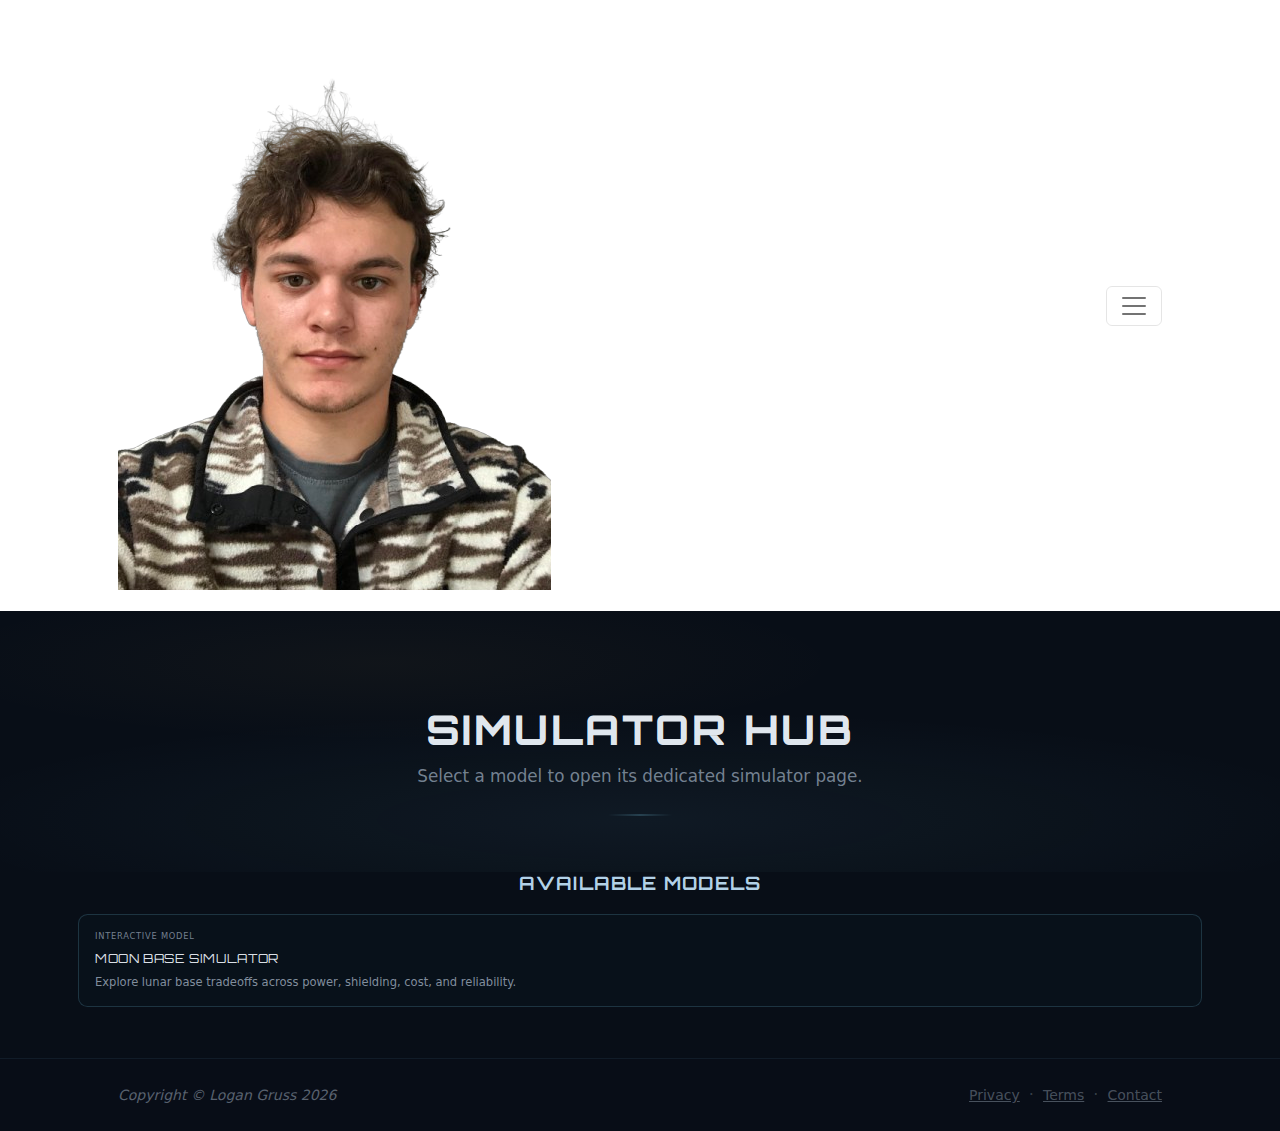
<file: simulator.html>
<!DOCTYPE html>
<html lang="en">
    <head>
        <meta charset="utf-8" />
        <meta name="viewport" content="width=device-width, initial-scale=1, shrink-to-fit=no" />
        <meta name="description" content="Simulator hub for interactive engineering and systems models." />
        <meta name="author" content="Logan Gruss" />
        <title>Gruss: Simulators</title>
        <link rel="icon" type="image/x-icon" href="assets/favicon.ico" />
        <link rel="preconnect" href="https://fonts.googleapis.com" />
        <link rel="preconnect" href="https://fonts.gstatic.com" crossorigin />
        <link href="https://fonts.googleapis.com/css2?family=Orbitron:wght@500;700;800&amp;family=Plus+Jakarta+Sans:wght@100;200;300;400;500;600;700;800;900&amp;display=swap" rel="stylesheet" />
        <link href="https://cdn.jsdelivr.net/npm/bootstrap-icons@1.8.1/font/bootstrap-icons.css" rel="stylesheet" />
        <link href="css/styles.css" rel="stylesheet" />
        <link href="css/simulator.css" rel="stylesheet" />
    </head>
    <body class="d-flex flex-column h-100 site-page resume-page sim-page">
        <main class="flex-shrink-0">
            <nav class="navbar navbar-light bg-white py-3">
                <div class="container px-5">
                    <a class="navbar-brand home-brand" href="index.html">
                        <img class="home-brand-logo" src="assets/profile.png" alt="" aria-hidden="true" />
                    </a>
                    <button class="navbar-toggler" type="button" data-bs-toggle="collapse" data-bs-target="#navbarSupportedContent" aria-controls="navbarSupportedContent" aria-expanded="false" aria-label="Toggle navigation"><span class="navbar-toggler-icon"></span></button>
                    <div class="collapse navbar-collapse" id="navbarSupportedContent">
                        <ul class="navbar-nav ms-auto mb-2 mb-lg-0 small fw-bolder pt-3 pt-lg-0">
                            <li class="nav-item"><a class="nav-link" href="resume.html">About Me</a></li>
                            <li class="nav-item"><a class="nav-link" href="projects.html">Projects</a></li>
                            <li class="nav-item"><a class="nav-link" href="pending.html">Pending Projects</a></li>
                            <li class="nav-item"><a class="nav-link" href="articles.html">Articles</a></li>
                            <li class="nav-item"><a class="nav-link active" href="simulator.html">Simulator</a></li>
                            <li class="nav-item"><a class="nav-link" href="contact.html">Contact</a></li>
                        </ul>
                    </div>
                </div>
            </nav>

            <section class="sim-hero">
                <div class="container px-5">
                    <h1 class="sim-hero-title">Simulator Hub</h1>
                    <p class="sim-hero-sub">Select a model to open its dedicated simulator page.</p>
                    <hr class="sim-hero-divider" />
                </div>
            </section>

            <div class="container px-5" style="max-width:1220px;">
                <section class="sim-section sim-fade-in">
                    <h2 class="sim-section-title">Available Models</h2>
                    <div class="sim-module-index">
                        <a class="sim-module-card" href="moon-base-simulator.html" aria-label="Open Moon Base Simulator">
                            <span class="sim-module-kicker">Interactive Model</span>
                            <span class="sim-module-title">Moon Base Simulator</span>
                            <span class="sim-module-copy">Explore lunar base tradeoffs across power, shielding, cost, and reliability.</span>
                        </a>
                    </div>
                </section>
            </div>
        </main>

        <footer class="site-footer bg-white py-4 mt-auto" style="background:rgba(8,14,23,0.95) !important;border-top:1px solid rgba(127,214,244,0.08);">
            <div class="container px-5">
                <div class="row align-items-center justify-content-between flex-column flex-sm-row">
                    <div class="col-auto"><div class="small m-0" style="color:rgba(170,184,200,0.5);"><i>Copyright &copy; Logan Gruss 2026</i></div></div>
                    <div class="col-auto">
                        <a class="small" href="#!" style="color:rgba(170,184,200,0.4);">Privacy</a>
                        <span class="mx-1" style="color:rgba(170,184,200,0.3);">&middot;</span>
                        <a class="small" href="#!" style="color:rgba(170,184,200,0.4);">Terms</a>
                        <span class="mx-1" style="color:rgba(170,184,200,0.3);">&middot;</span>
                        <a class="small" href="contact.html" style="color:rgba(170,184,200,0.4);">Contact</a>
                    </div>
                </div>
            </div>
        </footer>

        <script src="https://cdn.jsdelivr.net/npm/bootstrap@5.2.3/dist/js/bootstrap.bundle.min.js"></script>
        <script src="js/scripts.js"></script>
    </body>
</html>
</file>
<file: css/simulator.css>
/* ══════════════════════════════════════════════════════════════
   Moon Base Simulator — Standalone Stylesheet
   Designed to match the Gruss portfolio design language:
     • Orbitron headings, Plus Jakarta Sans body
     • Dark sci-fi panels with clip-path octagons
     • Cyan / gold accent palette
     • Translucent glassmorphism cards
   ══════════════════════════════════════════════════════════════ */

/* ---------- page background ---------- */
.sim-page {
    --sim-bg: #080e17;
    --sim-panel: rgba(9, 18, 29, 0.82);
    --sim-border: rgba(127, 214, 244, 0.16);
    --sim-accent: rgba(127, 214, 244, 0.85);
    --sim-accent-dim: rgba(127, 214, 244, 0.35);
    --sim-gold: rgba(224, 182, 92, 0.92);
    --sim-gold-dim: rgba(224, 182, 92, 0.35);
    --sim-text: rgba(210, 220, 232, 0.92);
    --sim-text-dim: rgba(170, 184, 200, 0.68);
    --sim-cut: clamp(0.7rem, 1.4vw, 1.1rem);
    --sim-radius: 0.6rem;
    background: var(--sim-bg) !important;
    color: var(--sim-text);
}

.sim-page .resume-page-wrap::before,
.sim-page .resume-page-wrap::after {
    content: none !important;
    background: none !important;
}

body.site-page.sim-page::after {
    content: none !important;
    background: none !important;
    opacity: 0 !important;
}

/* ---------- hero ---------- */
.sim-hero {
    position: relative;
    padding: clamp(3rem, 8vw, 6rem) 0 clamp(2rem, 5vw, 3.5rem);
    text-align: center;
    overflow: hidden;
}

.sim-hero::before {
    content: "";
    position: absolute;
    inset: 0;
    background:
        radial-gradient(ellipse 80% 60% at 50% 80%, rgba(127, 214, 244, 0.06) 0%, transparent 70%),
        radial-gradient(ellipse 60% 50% at 30% 20%, rgba(224, 182, 92, 0.04) 0%, transparent 60%);
    pointer-events: none;
}

.sim-hero-title {
    font-family: "Orbitron", "Plus Jakarta Sans", sans-serif;
    font-size: clamp(1.4rem, 3.2vw, 2.8rem);
    font-weight: 800;
    letter-spacing: 0.06em;
    text-transform: uppercase;
    color: rgba(232, 238, 245, 0.97);
    margin: 0 0 0.6rem;
    line-height: 1.1;
}

.sim-hero-sub {
    font-size: clamp(0.85rem, 1.1vw + 0.3rem, 1.05rem);
    color: var(--sim-text-dim);
    max-width: 42rem;
    margin: 0 auto 1.5rem;
    line-height: 1.7;
}

.sim-hero-divider {
    width: 4rem;
    height: 2px;
    margin: 0 auto;
    border: none;
    background: linear-gradient(90deg, transparent, var(--sim-accent), transparent);
}

.sim-module-index {
    display: grid;
    grid-template-columns: repeat(auto-fit, minmax(240px, 1fr));
    gap: 0.9rem;
}

.sim-module-card {
    display: flex;
    flex-direction: column;
    gap: 0.4rem;
    text-decoration: none;
    padding: 0.95rem 1rem;
    border: 1px solid rgba(127, 214, 244, 0.18);
    border-radius: var(--sim-radius);
    background: rgba(9, 18, 29, 0.7);
    transition: border-color 0.2s ease, transform 0.2s ease, box-shadow 0.2s ease;
}

.sim-module-card:hover {
    border-color: rgba(127, 214, 244, 0.45);
    transform: translateY(-2px);
    box-shadow: 0 10px 22px rgba(4, 8, 14, 0.34);
}

.sim-module-card.active {
    border-color: rgba(224, 182, 92, 0.38);
    background: linear-gradient(180deg, rgba(224, 182, 92, 0.1) 0%, rgba(9, 18, 29, 0.82) 85%);
}

.sim-module-kicker {
    font-size: 0.52rem;
    text-transform: uppercase;
    letter-spacing: 0.09em;
    color: var(--sim-text-dim);
}

.sim-module-title {
    font-family: "Orbitron", sans-serif;
    font-size: 0.78rem;
    letter-spacing: 0.05em;
    text-transform: uppercase;
    color: rgba(232, 238, 245, 0.96);
}

.sim-module-copy {
    font-size: 0.72rem;
    line-height: 1.5;
    color: rgba(170, 184, 200, 0.76);
}

.sim-module-block {
    border-top: 1px solid rgba(127, 214, 244, 0.12);
    padding-top: 1.1rem;
}

.sim-module-head {
    display: flex;
    justify-content: center;
    margin-bottom: 1rem;
}

.sim-module-head-title {
    font-family: "Orbitron", "Plus Jakarta Sans", sans-serif;
    font-size: clamp(0.86rem, 1.1vw + 0.2rem, 1.08rem);
    letter-spacing: 0.06em;
    text-transform: uppercase;
    color: rgba(190, 223, 245, 0.94);
    margin: 0;
}

/* ---------- lunar terrain canvas ---------- */
.sim-scene-wrap {
    position: relative;
    width: 100%;
    max-width: 1100px;
    margin: 0 auto 2rem;
    border: 1px solid var(--sim-border);
    border-radius: var(--sim-radius);
    overflow: hidden;
    background: linear-gradient(180deg, #060c14 0%, #0a1220 40%, #101a28 100%);
}

.sim-scene-canvas {
    display: block;
    width: 100%;
    height: auto;
    min-height: 320px;
}

.sim-scene-label {
    position: absolute;
    bottom: 0.75rem;
    right: 1rem;
    font-family: "Orbitron", sans-serif;
    font-size: 0.6rem;
    font-weight: 700;
    letter-spacing: 0.14em;
    text-transform: uppercase;
    color: var(--sim-accent-dim);
    pointer-events: none;
}

.sim-scene-signals {
    display: grid;
    grid-template-columns: repeat(auto-fit, minmax(140px, 1fr));
    gap: 0.55rem;
    margin-top: 0.8rem;
}

.sim-scene-signal {
    padding: 0.5rem 0.62rem;
    border: 1px solid rgba(127, 214, 244, 0.16);
    border-radius: 0.45rem;
    background: rgba(9, 18, 29, 0.58);
}

.sim-scene-signal-label {
    font-size: 0.54rem;
    letter-spacing: 0.08em;
    text-transform: uppercase;
    color: var(--sim-text-dim);
}

.sim-scene-signal-value {
    font-family: "Orbitron", sans-serif;
    font-size: 0.72rem;
    color: var(--sim-accent);
    margin-top: 0.2rem;
}

/* ---------- generic panel ---------- */
.sim-panel {
    --pcut: var(--sim-cut);
    position: relative;
    padding: clamp(1.4rem, 3vw, 2.2rem);
    border: 1px solid var(--sim-border);
    clip-path: polygon(
        var(--pcut) 0,
        calc(100% - var(--pcut)) 0,
        100% var(--pcut),
        100% calc(100% - var(--pcut)),
        calc(100% - var(--pcut)) 100%,
        var(--pcut) 100%,
        0 calc(100% - var(--pcut)),
        0 var(--pcut)
    );
    background:
        radial-gradient(circle at 80% 10%, rgba(122, 241, 255, 0.04) 0%, transparent 48%),
        linear-gradient(180deg, var(--sim-panel) 0%, rgba(6, 12, 19, 0.88) 100%);
    backdrop-filter: blur(6px);
    -webkit-backdrop-filter: blur(6px);
    margin-bottom: 1.5rem;
}

.sim-panel::before {
    content: "";
    position: absolute;
    top: 0;
    left: clamp(1.5rem, 5%, 3rem);
    right: clamp(1.5rem, 5%, 3rem);
    height: 1px;
    background: linear-gradient(90deg, transparent, rgba(127, 214, 244, 0.22), transparent);
}

.sim-panel-title {
    font-family: "Orbitron", "Plus Jakarta Sans", sans-serif;
    font-size: clamp(0.72rem, 0.9vw + 0.2rem, 0.95rem);
    font-weight: 700;
    letter-spacing: 0.08em;
    text-transform: uppercase;
    color: rgba(190, 223, 245, 0.94);
    margin: 0 0 1rem;
    padding-bottom: 0.6rem;
    border-bottom: 1px solid rgba(127, 214, 244, 0.1);
}

/* ---------- scale selector ---------- */
.sim-scale-bar {
    display: flex;
    gap: 0.5rem;
    flex-wrap: wrap;
    justify-content: center;
    margin-bottom: 2rem;
}

.sim-scale-btn {
    font-family: "Orbitron", sans-serif;
    font-size: 0.62rem;
    font-weight: 700;
    letter-spacing: 0.1em;
    text-transform: uppercase;
    padding: 0.6rem 1.2rem;
    border: 1px solid var(--sim-border);
    border-radius: 999px;
    background: rgba(9, 18, 29, 0.8);
    color: var(--sim-text-dim);
    cursor: pointer;
    transition: all 0.28s ease;
}

.sim-scale-btn:hover {
    border-color: var(--sim-accent);
    color: var(--sim-accent);
    background: rgba(127, 214, 244, 0.06);
}

.sim-scale-btn.active {
    border-color: var(--sim-gold);
    color: var(--sim-gold);
    background: rgba(224, 182, 92, 0.08);
    box-shadow: 0 0 16px rgba(224, 182, 92, 0.12);
}

/* ---------- controls grid ---------- */
.sim-controls-grid {
    display: grid;
    grid-template-columns: repeat(auto-fill, minmax(220px, 1fr));
    gap: 1rem;
}

.sim-controls-shell {
    display: grid;
    gap: 0.95rem;
}

.sim-controls-title {
    font-size: 0.62rem;
    font-weight: 700;
    letter-spacing: 0.1em;
    text-transform: uppercase;
    color: rgba(190, 223, 245, 0.84);
}

.sim-advanced-wrap {
    border: 1px solid rgba(127, 214, 244, 0.14);
    border-radius: var(--sim-radius);
    background: rgba(7, 13, 22, 0.72);
    padding: 0.65rem 0.7rem;
}

.sim-advanced-wrap summary {
    cursor: pointer;
    font-size: 0.62rem;
    font-weight: 700;
    letter-spacing: 0.08em;
    text-transform: uppercase;
    color: rgba(170, 184, 200, 0.78);
    list-style: none;
}

.sim-advanced-wrap summary::-webkit-details-marker {
    display: none;
}

.sim-controls-grid-advanced {
    margin-top: 0.8rem;
}

.sim-control-group {
    display: flex;
    flex-direction: column;
    gap: 0.3rem;
}

.sim-control-label {
    font-size: 0.68rem;
    font-weight: 700;
    letter-spacing: 0.06em;
    text-transform: uppercase;
    color: var(--sim-text-dim);
}

.sim-control-value {
    font-family: "Orbitron", sans-serif;
    font-size: 0.72rem;
    font-weight: 700;
    color: var(--sim-accent);
    text-align: right;
    min-width: 3.5rem;
}

.sim-control-row {
    display: flex;
    align-items: center;
    gap: 0.6rem;
}

.sim-range {
    -webkit-appearance: none;
    appearance: none;
    flex: 1;
    height: 4px;
    border-radius: 2px;
    background: rgba(127, 214, 244, 0.12);
    outline: none;
}

.sim-range::-webkit-slider-thumb {
    -webkit-appearance: none;
    width: 14px;
    height: 14px;
    border-radius: 50%;
    background: var(--sim-accent);
    border: 2px solid rgba(9, 18, 29, 0.9);
    box-shadow: 0 0 8px rgba(127, 214, 244, 0.3);
    cursor: pointer;
}

.sim-range::-moz-range-thumb {
    width: 14px;
    height: 14px;
    border-radius: 50%;
    background: var(--sim-accent);
    border: 2px solid rgba(9, 18, 29, 0.9);
    box-shadow: 0 0 8px rgba(127, 214, 244, 0.3);
    cursor: pointer;
}

.sim-select {
    font-family: "Plus Jakarta Sans", sans-serif;
    font-size: 0.75rem;
    font-weight: 600;
    padding: 0.4rem 0.7rem;
    border: 1px solid var(--sim-border);
    border-radius: var(--sim-radius);
    background: rgba(9, 18, 29, 0.9);
    color: var(--sim-text);
    outline: none;
    width: 100%;
}

.sim-select:focus {
    border-color: var(--sim-accent);
}

/* ---------- metrics grid ---------- */
.sim-metrics-grid {
    display: grid;
    grid-template-columns: repeat(auto-fill, minmax(180px, 1fr));
    gap: 0.8rem;
}

.sim-metric-card {
    padding: 0.9rem 1rem;
    border: 1px solid rgba(127, 214, 244, 0.1);
    border-radius: var(--sim-radius);
    background: rgba(9, 18, 29, 0.6);
    text-align: center;
}

.sim-metric-label {
    font-size: 0.6rem;
    font-weight: 700;
    letter-spacing: 0.1em;
    text-transform: uppercase;
    color: var(--sim-text-dim);
    margin-bottom: 0.35rem;
}

.sim-metric-value {
    font-family: "Orbitron", sans-serif;
    font-size: clamp(1rem, 1.6vw, 1.4rem);
    font-weight: 800;
    color: var(--sim-accent);
    line-height: 1.2;
}

.sim-metric-unit {
    font-size: 0.6rem;
    font-weight: 600;
    color: var(--sim-text-dim);
    margin-top: 0.15rem;
}

.sim-metric-card.gold .sim-metric-value {
    color: var(--sim-gold);
}

.sim-metric-card.warn .sim-metric-value {
    color: rgba(220, 120, 90, 0.92);
}

.sim-conclusion-grid {
    display: grid;
    grid-template-columns: repeat(auto-fit, minmax(220px, 1fr));
    gap: 0.8rem;
}

.sim-conclusion-card {
    padding: 0.9rem 1rem;
    border: 1px solid rgba(127, 214, 244, 0.12);
    border-radius: var(--sim-radius);
    background: rgba(9, 18, 29, 0.64);
}

.sim-conclusion-label {
    font-size: 0.56rem;
    font-weight: 700;
    letter-spacing: 0.08em;
    text-transform: uppercase;
    color: var(--sim-text-dim);
    margin-bottom: 0.35rem;
}

.sim-conclusion-value {
    font-family: "Orbitron", sans-serif;
    font-size: 0.74rem;
    color: var(--sim-accent);
    line-height: 1.4;
}

.sim-conclusion-card.warn .sim-conclusion-value {
    color: rgba(230, 126, 34, 0.92);
}

.sim-conclusion-card.good .sim-conclusion-value {
    color: rgba(46, 204, 113, 0.92);
}

/* ---------- charts ---------- */
.sim-charts-row {
    display: grid;
    grid-template-columns: repeat(auto-fit, minmax(300px, 1fr));
    gap: 1.5rem;
    margin-bottom: 1.5rem;
}

.sim-chart-box {
    min-height: 220px;
    position: relative;
}

.sim-bar-chart {
    display: flex;
    align-items: flex-end;
    gap: 0.6rem;
    height: 180px;
    padding: 0 0.5rem;
}

.sim-bar-col {
    flex: 1;
    display: flex;
    flex-direction: column;
    align-items: center;
    gap: 0.3rem;
    height: 100%;
    justify-content: flex-end;
}

.sim-bar {
    width: 100%;
    max-width: 48px;
    border-radius: 3px 3px 0 0;
    background: linear-gradient(180deg, var(--sim-accent), rgba(127, 214, 244, 0.3));
    transition: height 0.5s cubic-bezier(0.34, 1.56, 0.64, 1);
    min-height: 2px;
}

.sim-bar.gold {
    background: linear-gradient(180deg, var(--sim-gold), rgba(224, 182, 92, 0.3));
}

.sim-bar-label {
    font-size: 0.52rem;
    font-weight: 700;
    text-transform: uppercase;
    letter-spacing: 0.06em;
    color: var(--sim-text-dim);
    text-align: center;
    line-height: 1.2;
    word-break: break-word;
}

.sim-bar-value {
    font-family: "Orbitron", sans-serif;
    font-size: 0.56rem;
    font-weight: 700;
    color: var(--sim-accent);
}

/* ---------- timeline ---------- */
.sim-timeline {
    position: relative;
    display: flex;
    gap: 0;
    padding: 1.5rem 0 0;
}

.sim-timeline::before {
    content: "";
    position: absolute;
    top: 2.2rem;
    left: 0;
    right: 0;
    height: 2px;
    background: linear-gradient(90deg, var(--sim-accent-dim), var(--sim-gold-dim));
}

.sim-timeline-phase {
    flex: 1;
    text-align: center;
    position: relative;
    padding-top: 1.5rem;
}

.sim-timeline-dot {
    position: absolute;
    top: -0.35rem;
    left: 50%;
    transform: translateX(-50%);
    width: 12px;
    height: 12px;
    border-radius: 50%;
    background: var(--sim-accent);
    border: 2px solid var(--sim-bg);
    box-shadow: 0 0 8px rgba(127, 214, 244, 0.3);
}

.sim-timeline-phase.active .sim-timeline-dot {
    background: var(--sim-gold);
    box-shadow: 0 0 12px rgba(224, 182, 92, 0.4);
}

.sim-timeline-label {
    font-family: "Orbitron", sans-serif;
    font-size: 0.52rem;
    font-weight: 700;
    letter-spacing: 0.08em;
    text-transform: uppercase;
    color: var(--sim-text-dim);
    margin-bottom: 0.25rem;
}

.sim-timeline-phase.active .sim-timeline-label {
    color: var(--sim-gold);
}

.sim-timeline-desc {
    font-size: 0.68rem;
    color: var(--sim-text-dim);
    line-height: 1.5;
}

/* ---------- formula panel ---------- */
.sim-formula-grid {
    display: grid;
    grid-template-columns: repeat(auto-fill, minmax(280px, 1fr));
    gap: 1rem;
}

.sim-formula-card {
    padding: 1rem;
    border: 1px solid rgba(127, 214, 244, 0.08);
    border-radius: var(--sim-radius);
    background: rgba(6, 12, 20, 0.6);
}

.sim-formula-name {
    font-family: "Orbitron", sans-serif;
    font-size: 0.6rem;
    font-weight: 700;
    letter-spacing: 0.08em;
    text-transform: uppercase;
    color: var(--sim-gold);
    margin-bottom: 0.5rem;
}

.sim-formula-eq {
    font-family: "SFMono-Regular", "Consolas", monospace;
    font-size: 0.82rem;
    color: var(--sim-accent);
    padding: 0.5rem 0.7rem;
    background: rgba(0, 0, 0, 0.3);
    border-radius: 4px;
    margin-bottom: 0.5rem;
    overflow-x: auto;
    white-space: nowrap;
}

.sim-formula-desc {
    font-size: 0.75rem;
    color: var(--sim-text-dim);
    line-height: 1.6;
}

/* ---------- comparison mode ---------- */
.sim-compare-toggle {
    display: flex;
    align-items: center;
    gap: 0.6rem;
    margin-bottom: 1.5rem;
    justify-content: center;
}

.sim-compare-toggle label {
    font-size: 0.72rem;
    font-weight: 700;
    text-transform: uppercase;
    letter-spacing: 0.06em;
    color: var(--sim-text-dim);
    cursor: pointer;
}

.sim-toggle-switch {
    position: relative;
    width: 42px;
    height: 22px;
    border-radius: 11px;
    border: 1px solid var(--sim-border);
    background: rgba(9, 18, 29, 0.8);
    cursor: pointer;
    transition: background 0.2s;
}

.sim-toggle-switch.on {
    background: rgba(127, 214, 244, 0.15);
    border-color: var(--sim-accent);
}

.sim-toggle-knob {
    position: absolute;
    top: 2px;
    left: 2px;
    width: 16px;
    height: 16px;
    border-radius: 50%;
    background: var(--sim-text-dim);
    transition: all 0.2s;
}

.sim-toggle-switch.on .sim-toggle-knob {
    left: 22px;
    background: var(--sim-accent);
}

.sim-compare-container {
    display: none;
}

.sim-compare-container.visible {
    display: grid;
    grid-template-columns: 1fr 1fr;
    gap: 1.5rem;
}

.sim-compare-col h3 {
    font-family: "Orbitron", sans-serif;
    font-size: 0.7rem;
    font-weight: 700;
    letter-spacing: 0.08em;
    text-transform: uppercase;
    color: var(--sim-gold);
    text-align: center;
    margin-bottom: 1rem;
    padding-bottom: 0.5rem;
    border-bottom: 1px solid rgba(224, 182, 92, 0.15);
}

.sim-compare-metric {
    display: flex;
    justify-content: space-between;
    padding: 0.4rem 0;
    border-bottom: 1px solid rgba(127, 214, 244, 0.06);
    font-size: 0.72rem;
}

.sim-compare-metric-label {
    color: var(--sim-text-dim);
}

.sim-compare-metric-val {
    font-family: "Orbitron", sans-serif;
    font-weight: 700;
    color: var(--sim-accent);
    font-size: 0.68rem;
}

/* ---------- plausibility badge ---------- */
.sim-plaus-badge {
    display: inline-flex;
    align-items: center;
    gap: 0.5rem;
    padding: 0.5rem 1rem;
    border-radius: 999px;
    font-family: "Orbitron", sans-serif;
    font-size: 0.62rem;
    font-weight: 700;
    letter-spacing: 0.1em;
    text-transform: uppercase;
}

.sim-plaus-badge[data-level="highly-plausible"] {
    border: 1px solid rgba(46, 204, 113, 0.3);
    background: rgba(46, 204, 113, 0.08);
    color: rgba(46, 204, 113, 0.9);
}

.sim-plaus-badge[data-level="plausible"] {
    border: 1px solid rgba(127, 214, 244, 0.3);
    background: rgba(127, 214, 244, 0.08);
    color: var(--sim-accent);
}

.sim-plaus-badge[data-level="constrained"] {
    border: 1px solid rgba(224, 182, 92, 0.3);
    background: rgba(224, 182, 92, 0.08);
    color: var(--sim-gold);
}

.sim-plaus-badge[data-level="marginal"] {
    border: 1px solid rgba(230, 126, 34, 0.3);
    background: rgba(230, 126, 34, 0.08);
    color: rgba(230, 126, 34, 0.9);
}

.sim-plaus-badge[data-level="implausible"] {
    border: 1px solid rgba(220, 53, 69, 0.3);
    background: rgba(220, 53, 69, 0.08);
    color: rgba(220, 80, 80, 0.9);
}

/* ---------- reliability bar ---------- */
.sim-reliability-bar-wrap {
    margin-top: 0.6rem;
}

.sim-reliability-track {
    height: 8px;
    border-radius: 4px;
    background: rgba(127, 214, 244, 0.08);
    overflow: hidden;
}

.sim-reliability-fill {
    height: 100%;
    border-radius: 4px;
    transition: width 0.5s ease, background 0.3s ease;
}

/* ---------- section spacing ---------- */
.sim-section {
    margin-bottom: clamp(2rem, 4vw, 3.5rem);
}

.sim-section-title {
    font-family: "Orbitron", "Plus Jakarta Sans", sans-serif;
    font-size: clamp(0.9rem, 1.2vw + 0.2rem, 1.2rem);
    font-weight: 700;
    letter-spacing: 0.06em;
    text-transform: uppercase;
    color: rgba(190, 223, 245, 0.94);
    margin: 0 0 1.2rem;
    text-align: center;
}

/* ---------- responsive ---------- */
@media (max-width: 767px) {
    .sim-controls-grid {
        grid-template-columns: 1fr;
    }
    .sim-scene-signals {
        grid-template-columns: 1fr 1fr;
    }
    .sim-metrics-grid {
        grid-template-columns: repeat(2, 1fr);
    }
    .sim-charts-row {
        grid-template-columns: 1fr;
    }
    .sim-timeline {
        flex-direction: column;
        gap: 1rem;
        padding-left: 1.5rem;
    }
    .sim-timeline::before {
        top: 0;
        bottom: 0;
        left: 0.35rem;
        right: auto;
        width: 2px;
        height: auto;
    }
    .sim-timeline-phase {
        text-align: left;
        padding-top: 0;
    }
    .sim-timeline-dot {
        top: 0.2rem;
        left: -1.15rem;
        transform: none;
    }
    .sim-compare-container.visible {
        grid-template-columns: 1fr;
    }
    .sim-formula-grid {
        grid-template-columns: 1fr;
    }
}

@media (max-width: 480px) {
    .sim-metrics-grid {
        grid-template-columns: 1fr;
    }
    .sim-scene-signals {
        grid-template-columns: 1fr;
    }
    .sim-scale-bar {
        gap: 0.35rem;
    }
    .sim-scale-btn {
        padding: 0.5rem 0.8rem;
        font-size: 0.55rem;
    }
    .sim-module-card {
        padding: 0.8rem 0.85rem;
    }
}

/* ---------- loading / transition ---------- */
.sim-fade-in {
    animation: simFadeIn 0.6s ease forwards;
}

@keyframes simFadeIn {
    from { opacity: 0; transform: translateY(12px); }
    to   { opacity: 1; transform: translateY(0); }
}

/* ---------- scene star field ---------- */
.sim-stars {
    position: absolute;
    inset: 0;
    pointer-events: none;
    overflow: hidden;
}

.sim-star {
    position: absolute;
    width: 2px;
    height: 2px;
    border-radius: 50%;
    background: rgba(255, 255, 255, 0.7);
    animation: simTwinkle 3s ease-in-out infinite alternate;
}

@keyframes simTwinkle {
    0%   { opacity: 0.3; }
    100% { opacity: 1; }
}

/* ---------- nav active state for simulator ---------- */
.sim-page .navbar .navbar-nav .nav-link.active {
    color: #cc3700 !important;
}
</file>
